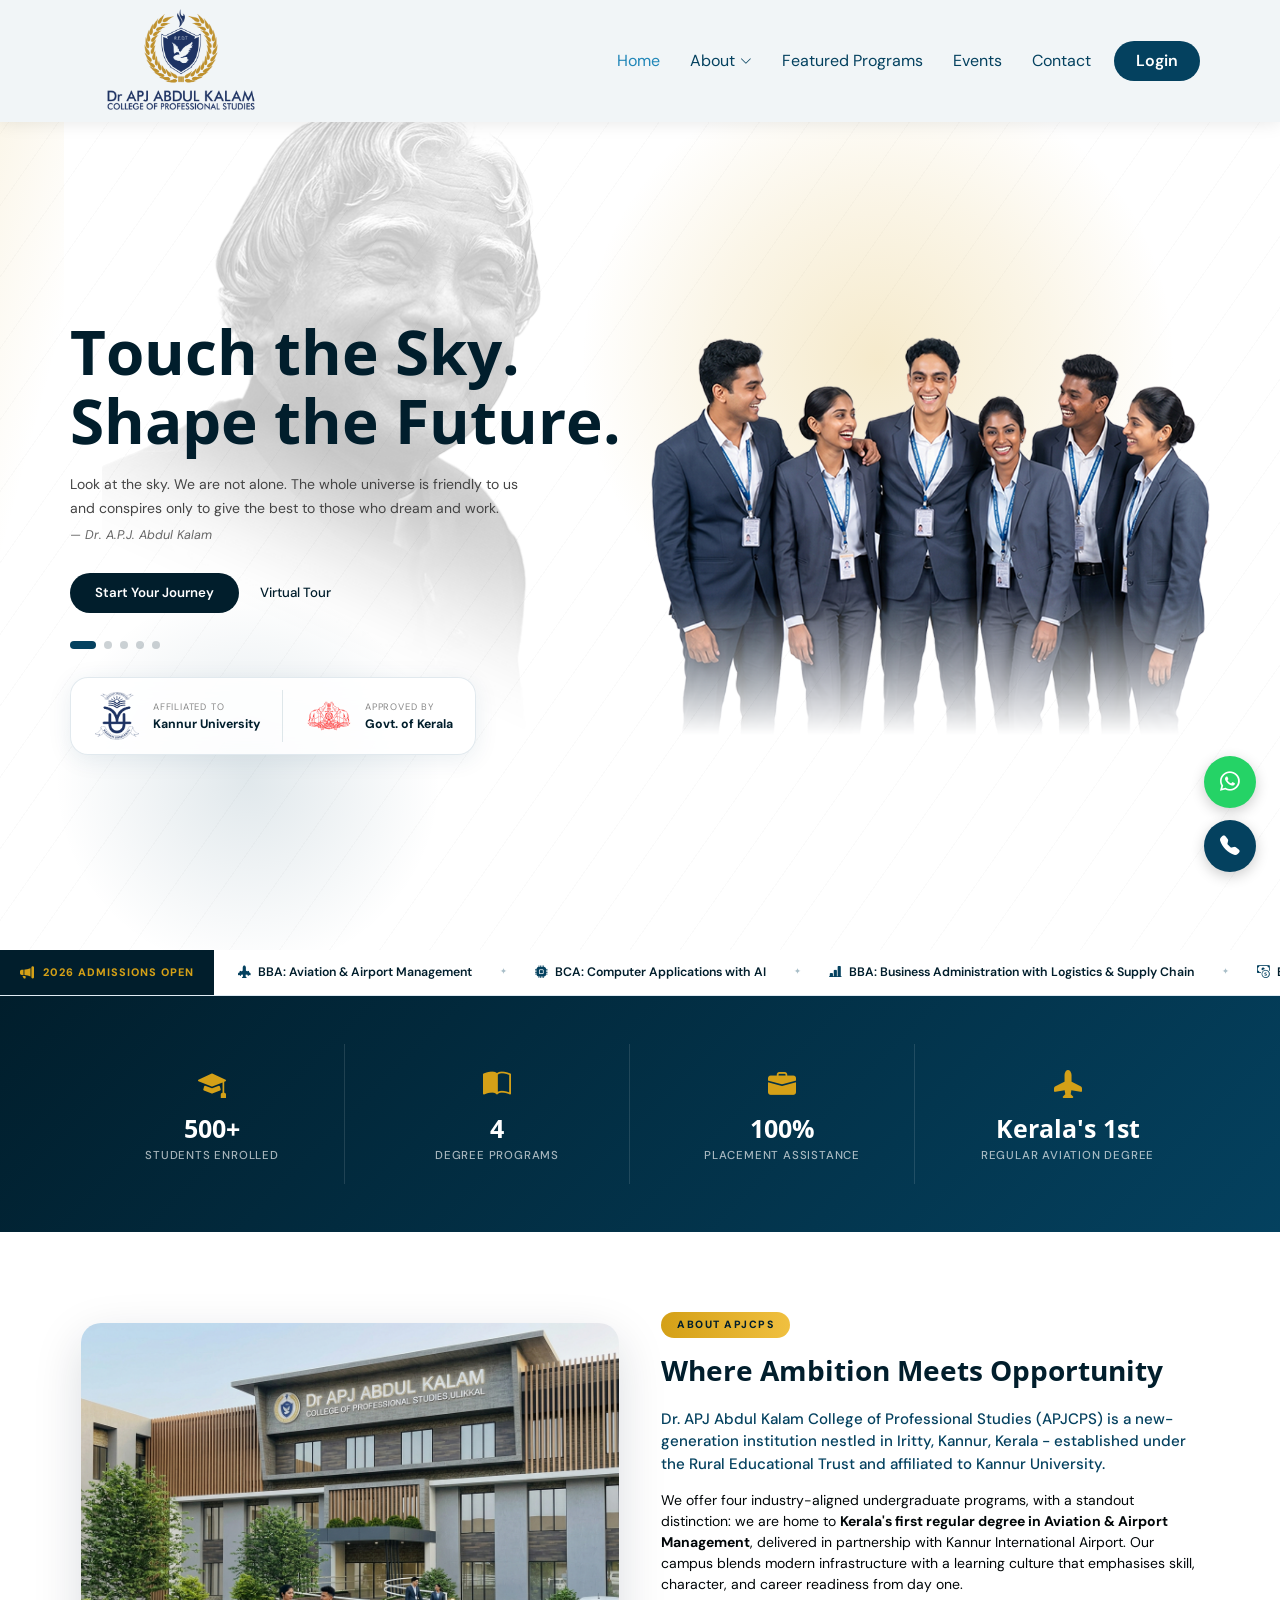
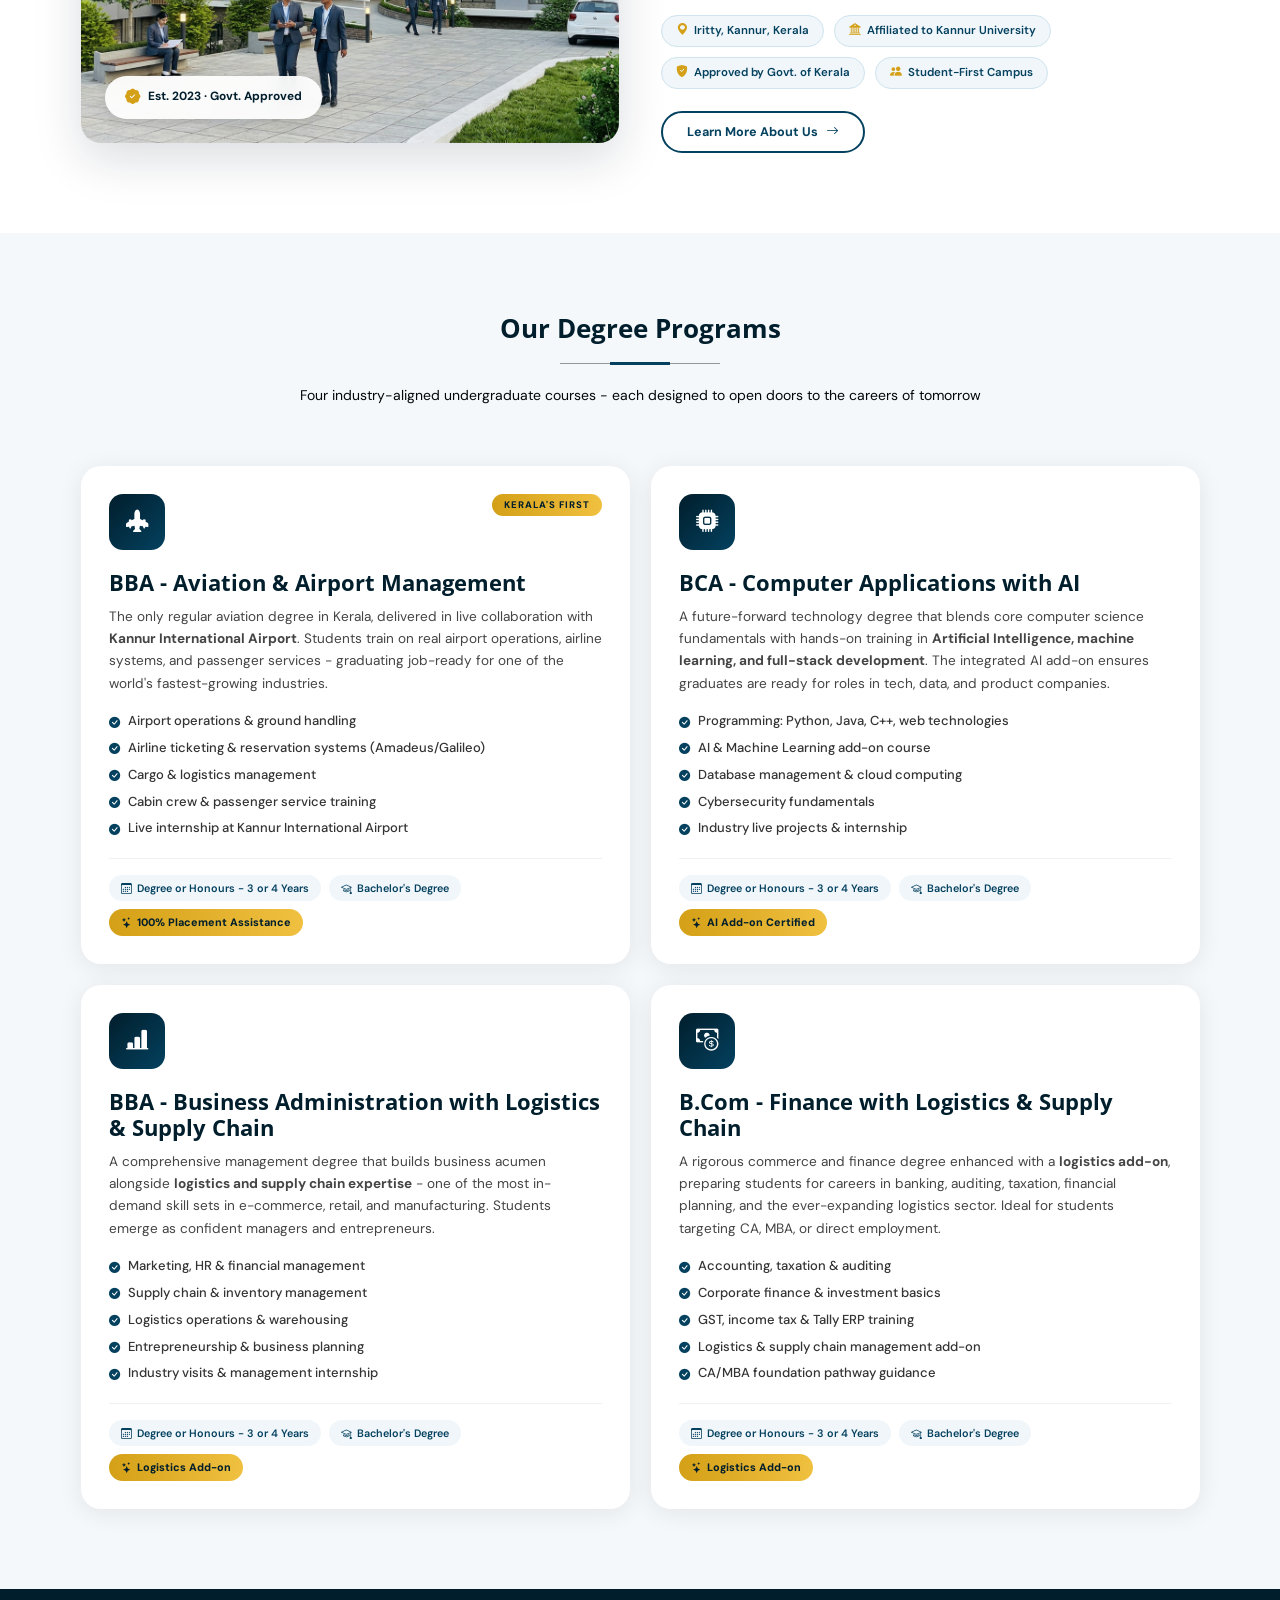
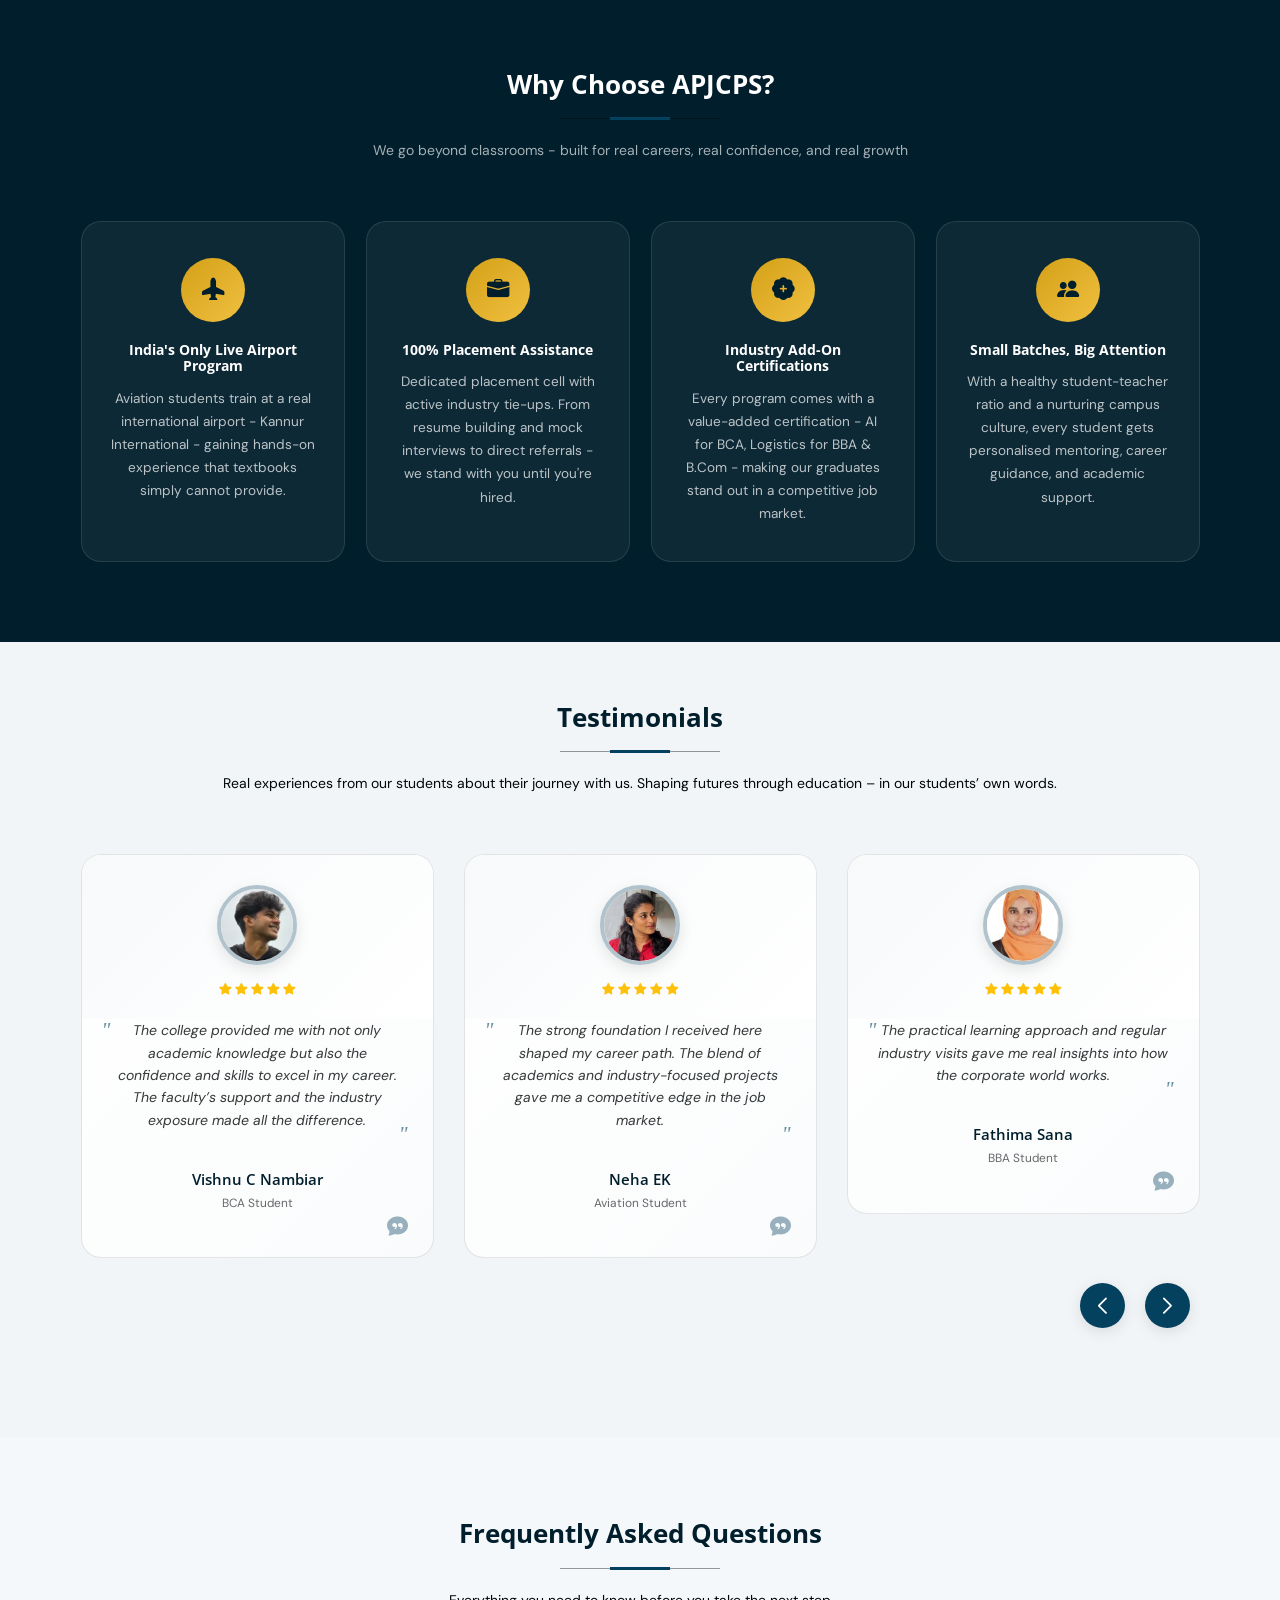
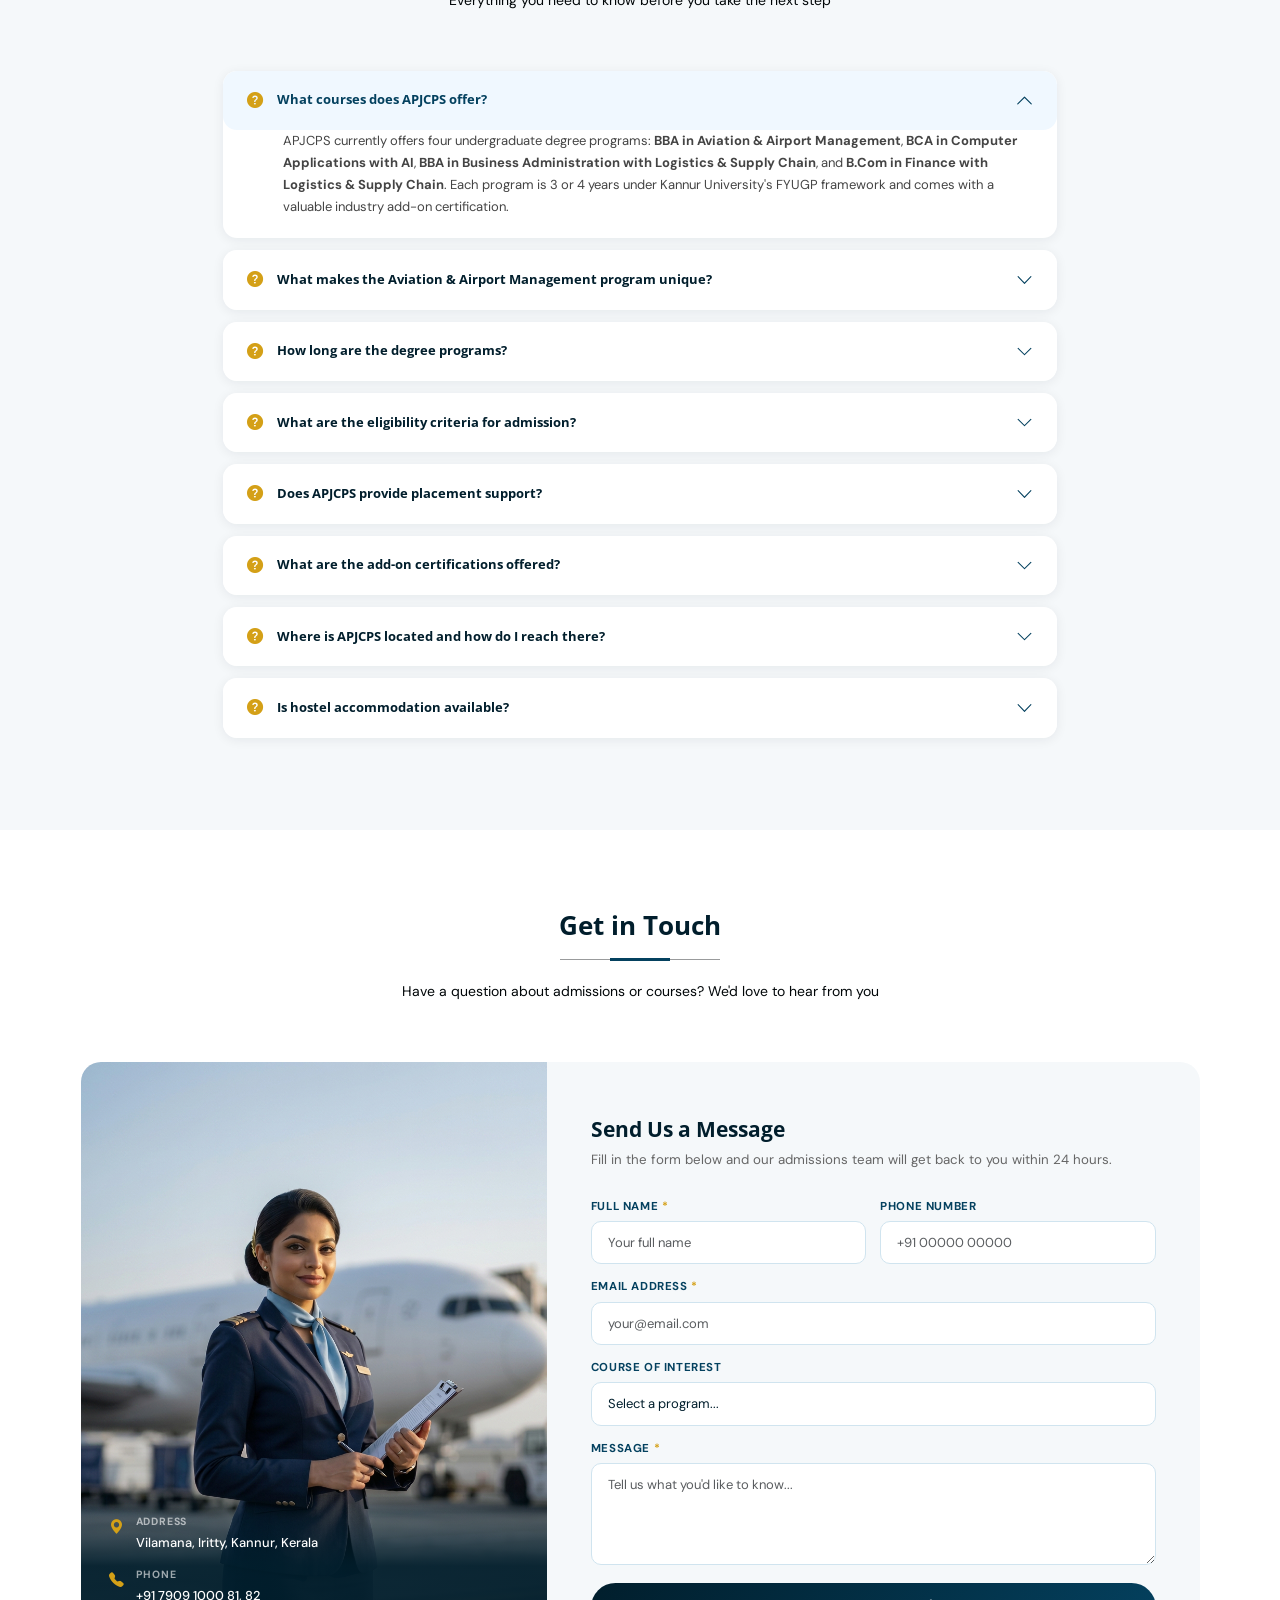
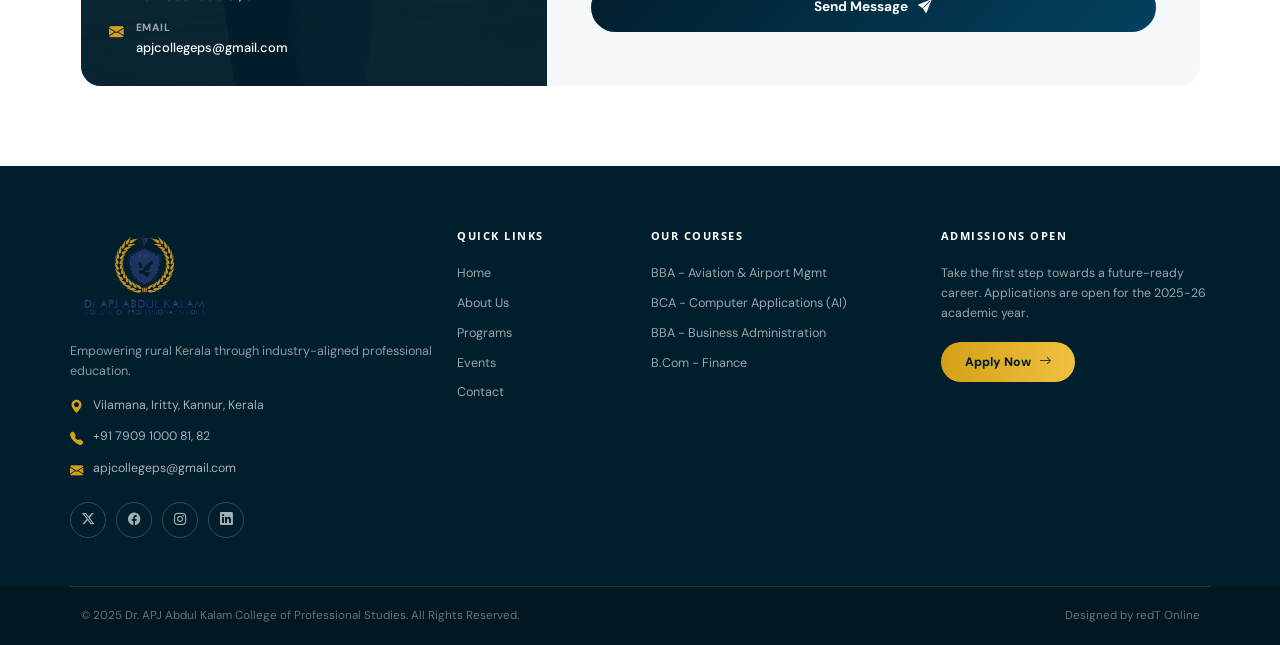
<file: index.html>
<!DOCTYPE html>
<html lang="en">

<head>
  <meta charset="utf-8">
  <meta content="width=device-width, initial-scale=1.0" name="viewport">
  <title>Dr APJ Abdul Kalam College of Professional Studies</title>
  <meta name="description" content="">
  <meta name="keywords" content="">

  <!-- Favicons -->
  <!-- <link href="assets/img/favicon.ico" rel="icon"> -->
  <!-- <link href="assets/img/apple-touch-icon.png" rel="apple-touch-icon"> -->
   <link rel="apple-touch-icon" href="assets/img/apple-touch-icon-iphone-60x60.png">
<link rel="apple-touch-icon" sizes="60x60" href="assets/img/apple-touch-icon-ipad-76x76.png">
<link rel="apple-touch-icon" sizes="114x114" href="assets/img/apple-touch-icon-iphone-retina-120x120.png">
<link rel="apple-touch-icon" sizes="144x144" href="assets/img/apple-touch-icon-ipad-retina-152x152.png">

  <!-- Fonts -->
  <link href="https://fonts.googleapis.com" rel="preconnect">
  <link href="https://fonts.gstatic.com" rel="preconnect" crossorigin>
  <link href="https://fonts.googleapis.com/css2?family=DM+Sans:ital,opsz,wght@0,9..40,100..1000;1,9..40,100..1000&family=Open+Sans:ital,wght@0,300..800;1,300..800&display=swap" rel="stylesheet">

  <!-- Vendor CSS Files -->
  <link href="assets/vendor/bootstrap/dist/css/bootstrap.min.css" rel="stylesheet">
   <!-- <link href="https://cdn.jsdelivr.net/npm/bootstrap@5.3.7/dist/css/bootstrap.min.css" rel="stylesheet" integrity="sha384-LN+7fdVzj6u52u30Kp6M/trliBMCMKTyK833zpbD+pXdCLuTusPj697FH4R/5mcr" crossorigin="anonymous"> -->
  <link href="assets/vendor/bootstrap-icons/bootstrap-icons.css" rel="stylesheet">
  <link href="assets/vendor/aos/aos.css" rel="stylesheet">
  <link href="assets/vendor/swiper/swiper-bundle.min.css" rel="stylesheet">
  <link href="assets/vendor/glightbox/css/glightbox.min.css" rel="stylesheet">

  <!-- Main CSS File -->
  <link href="assets/css/main.css" rel="stylesheet">
</head>

<body class="index-page">

  <header id="header" class="header d-flex align-items-center sticky-top">
    <div class="header-container container-fluid container-xl position-relative d-flex align-items-center justify-content-end">

      <a href="index.html" class="logo d-flex align-items-center me-auto">
        <img src="assets/img/logo-apjcps.png" alt="APJCPS Logo" class="header-logo-img">
      </a>

      <nav id="navmenu" class="navmenu">
        <ul>
          <li><a href="index.html" class="active">Home</a></li>
          <li class="dropdown"><a href="about.html"><span>About</span> <i class="bi bi-chevron-down toggle-dropdown"></i></a>
            <ul>
              <li><a href="about.html">About Us</a></li>
              <!-- <li><a href="xadmissions.html">Admissions</a></li>
              <li><a href="xacademics.html">Academics</a></li> -->
              <li><a href="about.html#leadership">Leadership</a></li>
              <li><a href="about.html#facultystaff">Faculty &amp; Staff</a></li>
              <li><a href="index.html#testimonials">Testimonials</a></li>
            </ul>
          </li>

          <li><a href="index.html#featured-programs">Featured Programs</a></li>
          <!-- <li><a href="xnews.html">News</a></li> -->
          <li><a href="events.html">Events</a></li>
          <li><a href="contact.html">Contact</a></li>
          <li><a href="https://www.college.apjcps.com/Account/Login" class="nav-login-btn">Login</a></li>
        </ul>
        <i class="mobile-nav-toggle d-xl-none bi bi-list"></i>
      </nav>

    </div>
  </header>

  <main class="main">

    <!-- Hero Kalam Section -->
    <section id="hero-kalam" class="hero-kalam section">
      <div class="hk-gold-sweep"></div>
      <div class="kalam-watermark d-none d-lg-block">
        <img src="assets/img/kalam.png" alt="">
      </div>
      <div class="container hero-kalam-inner">
        <div class="row align-items-center">
          <div class="col-lg-6 hero-kalam-content" data-aos="fade-right" data-aos-delay="100">

            <!-- Mobile: Kalam above title -->
            <img src="assets/img/kalam.png" alt="" class="kalam-mobile-img d-lg-none">

            <!-- Auto Carousel -->
            <div class="hero-kalam-carousel">

              <!-- Slide 1: Kalam Quote -->
              <div class="hk-slide active">
                <h1>Touch the Sky.<br>Shape the Future.</h1>
                <blockquote>
                  <p>Look at the sky. We are not alone. The whole universe is friendly to us and conspires only to give the best to those who dream and work.</p>
                  <footer>— Dr. A.P.J. Abdul Kalam</footer>
                </blockquote>
                <div class="hero-kalam-actions">
                  <a href="admissions.html" class="btn-hk-primary">Start Your Journey</a>
                  <a href="#" class="btn-hk-secondary">Virtual Tour</a>
                </div>
              </div>

              <!-- Slide 2: BBA Aviation -->
              <div class="hk-slide">
                <span class="hk-slide-tag"><i class="bi bi-airplane-fill"></i> Kerala's First</span>
                <h1>BBA Aviation &amp;<br>Airport Management</h1>
                <p>Kerala's pioneer BBA in Aviation — built for India's fastest-growing industry sector.</p>
                <ul class="hk-highlights">
                  <li><i class="bi bi-stars"></i> First of its Kind in Kerala</li>
                  <li><i class="bi bi-plus-circle-fill"></i> Add-Ons: AI · CMA · HR · Cyber Security · Data Science</li>
                </ul>
                <div class="hero-kalam-actions">
                  <a href="#featured-programs" class="btn-hk-primary">Learn More</a>
                </div>
              </div>

              <!-- Slide 3: BCA -->
              <div class="hk-slide">
                <span class="hk-slide-tag"><i class="bi bi-laptop-fill"></i> Technology &amp; Future</span>
                <h1>BCA: Computer<br>Applications with AI</h1>
                <p>A future-ready degree shaping tech leaders in programming, cloud, and digital innovation.</p>
                <ul class="hk-highlights">
                  <li><i class="bi bi-cpu-fill"></i> Programming, Cloud Computing &amp; AI</li>
                  <li><i class="bi bi-award-fill"></i> Industry Certifications &amp; Live Projects</li>
                </ul>
                <div class="hero-kalam-actions">
                  <a href="#featured-programs" class="btn-hk-primary">Explore BCA</a>
                </div>
              </div>

              <!-- Slide 4: BBA -->
              <div class="hk-slide">
                <span class="hk-slide-tag"><i class="bi bi-bar-chart-line-fill"></i> Business &amp; Management</span>
                <h1>BBA: Business Administration<br>with Logistics &amp; Supply Chain</h1>
                <p>A management degree built for today's supply chain economy — blending leadership, strategy, and logistics.</p>
                <ul class="hk-highlights">
                  <li><i class="bi bi-briefcase-fill"></i> Marketing, HR &amp; Financial Management</li>
                  <li><i class="bi bi-box-seam-fill"></i> Logistics &amp; Supply Chain Add-On</li>
                  <li><i class="bi bi-people-fill"></i> Entrepreneurship &amp; Business Planning</li>
                </ul>
                <div class="hero-kalam-actions">
                  <a href="#featured-programs" class="btn-hk-primary">Explore BBA</a>
                </div>
              </div>

              <!-- Slide 5: B.Com Finance -->
              <div class="hk-slide">
                <span class="hk-slide-tag"><i class="bi bi-graph-up-arrow"></i> Commerce &amp; Finance</span>
                <h1>B.Com: Finance with<br>Logistics &amp; Supply Chain</h1>
                <p>Build expertise in accounting, taxation, and banking — the foundation for a thriving finance career.</p>
                <ul class="hk-highlights">
                  <li><i class="bi bi-bank2"></i> Accounting, Taxation &amp; Banking</li>
                  <li><i class="bi bi-briefcase-fill"></i> Industry-Linked Curriculum</li>
                </ul>
                <div class="hero-kalam-actions">
                  <a href="#featured-programs" class="btn-hk-primary">Explore B.Com</a>
                </div>
              </div>

              <!-- Slide 6: 100% Placement -->
              <div class="hk-slide">
                <span class="hk-slide-tag placement"><i class="bi bi-briefcase-fill"></i> Career Support</span>
                <h1>100% Placement<br>Assistance</h1>
                <p>Every graduate receives dedicated career support — from resume building to final placement.</p>
                <ul class="hk-highlights">
                  <li><i class="bi bi-building-fill"></i> Dedicated Placement Cell</li>
                  <li><i class="bi bi-handshake-fill"></i> Industry Partnerships &amp; Job Drives</li>
                  <li><i class="bi bi-person-check-fill"></i> Interview Coaching &amp; Mock Interviews</li>
                </ul>
                <div class="hero-kalam-actions">
                  <a href="admissions.html" class="btn-hk-primary">Start Your Journey</a>
                </div>
              </div>

              <!-- Dots -->
              <div class="hk-dots">
                <span class="hk-dot active" data-idx="0"></span>
                <span class="hk-dot" data-idx="1"></span>
                <span class="hk-dot" data-idx="2"></span>
                <span class="hk-dot" data-idx="3"></span>
                <span class="hk-dot" data-idx="4"></span>
              </div>
            </div>

            <!-- Credential Badges — persistent across all slides -->
            <div class="hk-credentials">
              <div class="hk-cred-item">
                <img src="assets/img/kannur-university-logo.png" alt="Kannur University">
                <div class="hk-cred-text">
                  <span class="hk-cred-label">Affiliated to</span>
                  <strong class="hk-cred-name">Kannur University</strong>
                </div>
              </div>
              <div class="hk-cred-divider"></div>
              <div class="hk-cred-item">
                <img src="assets/img/kerala-govt-logo.png" alt="Govt. of Kerala">
                <div class="hk-cred-text">
                  <span class="hk-cred-label">Approved by</span>
                  <strong class="hk-cred-name">Govt. of Kerala</strong>
                </div>
              </div>
            </div>

          </div>
          <div class="col-lg-6 hero-kalam-media" data-aos="zoom-in" data-aos-delay="200">
            <img src="assets/img/apjcps-students.png" alt="APJCPS Students" class="img-fluid">
          </div>
        </div>
      </div>
    </section><!-- /Hero Kalam Section -->

    <!-- Admissions Ticker -->
    <div class="admissions-ticker">
      <div class="ticker-label">
        <i class="bi bi-megaphone-fill"></i>
        <span>2026 Admissions Open</span>
      </div>
      <div class="ticker-track-wrap">
        <div class="ticker-track">
          <span class="ticker-item"><i class="bi bi-airplane-engines-fill"></i> BBA: Aviation &amp; Airport Management</span>
          <span class="ticker-sep">✦</span>
          <span class="ticker-item"><i class="bi bi-cpu-fill"></i> BCA: Computer Applications with AI</span>
          <span class="ticker-sep">✦</span>
          <span class="ticker-item"><i class="bi bi-bar-chart-line-fill"></i> BBA: Business Administration with Logistics &amp; Supply Chain</span>
          <span class="ticker-sep">✦</span>
          <span class="ticker-item"><i class="bi bi-cash-coin"></i> B.Com: Finance with Logistics &amp; Supply Chain</span>
          <span class="ticker-sep">✦</span>
          <span class="ticker-item"><i class="bi bi-airplane-engines-fill"></i> BBA: Aviation &amp; Airport Management</span>
          <span class="ticker-sep">✦</span>
          <span class="ticker-item"><i class="bi bi-cpu-fill"></i> BCA: Computer Applications with AI</span>
          <span class="ticker-sep">✦</span>
          <span class="ticker-item"><i class="bi bi-bar-chart-line-fill"></i> BBA: Business Administration with Logistics &amp; Supply Chain</span>
          <span class="ticker-sep">✦</span>
          <span class="ticker-item"><i class="bi bi-cash-coin"></i> B.Com: Finance with Logistics &amp; Supply Chain</span>
          <span class="ticker-sep">✦</span>
        </div>
      </div>
    </div><!-- /Admissions Ticker -->
    <!-- Stats Strip Section -->
    <section id="stats-strip" class="stats-strip section">
      <div class="container">
        <div class="row gy-4 justify-content-center">
          <div class="col-6 col-md-3" data-aos="fade-up" data-aos-delay="100">
            <div class="stat-strip-item">
              <div class="stat-strip-icon"><i class="bi bi-mortarboard-fill"></i></div>
              <div class="stat-strip-num">500+</div>
              <div class="stat-strip-label">Students Enrolled</div>
            </div>
          </div>
          <div class="col-6 col-md-3" data-aos="fade-up" data-aos-delay="200">
            <div class="stat-strip-item">
              <div class="stat-strip-icon"><i class="bi bi-book-half"></i></div>
              <div class="stat-strip-num">4</div>
              <div class="stat-strip-label">Degree Programs</div>
            </div>
          </div>
          <div class="col-6 col-md-3" data-aos="fade-up" data-aos-delay="300">
            <div class="stat-strip-item">
              <div class="stat-strip-icon"><i class="bi bi-briefcase-fill"></i></div>
              <div class="stat-strip-num">100%</div>
              <div class="stat-strip-label">Placement Assistance</div>
            </div>
          </div>
          <div class="col-6 col-md-3" data-aos="fade-up" data-aos-delay="400">
            <div class="stat-strip-item">
              <div class="stat-strip-icon"><i class="bi bi-airplane-fill"></i></div>
              <div class="stat-strip-num">Kerala's 1st</div>
              <div class="stat-strip-label">Regular Aviation Degree</div>
            </div>
          </div>
        </div>
      </div>
    </section><!-- /Stats Strip Section -->

    <!-- About Section -->
    <section id="about" class="about section apjcps-about">

      <div class="container" data-aos="fade-up" data-aos-delay="100">
        <div class="row align-items-center g-5">
          <div class="col-lg-6" data-aos="fade-right" data-aos-delay="150">
            <div class="apjcps-about-img-wrap">
              <img src="assets/img/students03.jpeg" alt="APJCPS Students" class="img-fluid apjcps-about-img">
              <div class="apjcps-about-badge" data-aos="zoom-in" data-aos-delay="350">
                <i class="bi bi-patch-check-fill"></i>
                <span>Est. 2023 &middot; Govt. Approved</span>
              </div>
            </div>
          </div>
          <div class="col-lg-6" data-aos="fade-left" data-aos-delay="200">
            <span class="apjcps-section-tag">About APJCPS</span>
            <h2 class="apjcps-section-title">Where Ambition Meets Opportunity</h2>
            <p class="apjcps-about-lead">Dr. APJ Abdul Kalam College of Professional Studies (APJCPS) is a new-generation institution nestled in Iritty, Kannur, Kerala - established under the Rural Educational Trust and affiliated to Kannur University.</p>
            <p>We offer four industry-aligned undergraduate programs, with a standout distinction: we are home to <strong>Kerala's first regular degree in Aviation &amp; Airport Management</strong>, delivered in partnership with Kannur International Airport. Our campus blends modern infrastructure with a learning culture that emphasises skill, character, and career readiness from day one.</p>
            <div class="apjcps-about-pills">
              <span><i class="bi bi-geo-alt-fill"></i> Iritty, Kannur, Kerala</span>
              <span><i class="bi bi-bank2"></i> Affiliated to Kannur University</span>
              <span><i class="bi bi-shield-fill-check"></i> Approved by Govt. of Kerala</span>
              <span><i class="bi bi-people-fill"></i> Student-First Campus</span>
            </div>
            <a href="about.html" class="btn-apjcps-outline mt-3">Learn More About Us <i class="bi bi-arrow-right"></i></a>
          </div>
        </div>
      </div>

    </section><!-- /About Section -->

    <!-- Featured Programs Section -->
    <section id="featured-programs" class="apjcps-courses section">

      <div class="container section-title" data-aos="fade-up">
        <h2>Our Degree Programs</h2>
        <p>Four industry-aligned undergraduate courses - each designed to open doors to the careers of tomorrow</p>
      </div>

      <div class="container" data-aos="fade-up" data-aos-delay="100">
        <div class="row gy-4">

          <!-- BBA Aviation -->
          <div id="courseaam" class="col-lg-6" data-aos="fade-up" data-aos-delay="100">
            <div class="apjcps-course-card course-aviation">
              <div class="course-card-header">
                <div class="course-icon-wrap"><i class="bi bi-airplane-engines-fill"></i></div>
                <div class="course-badge-popular">Kerala's First</div>
              </div>
              <div class="course-card-body">
                <h3 class="course-name">BBA - Aviation &amp; Airport Management</h3>
                <p class="course-desc">The only regular aviation degree in Kerala, delivered in live collaboration with <strong>Kannur International Airport</strong>. Students train on real airport operations, airline systems, and passenger services - graduating job-ready for one of the world's fastest-growing industries.</p>
                <ul class="course-highlights">
                  <li><i class="bi bi-check-circle-fill"></i> Airport operations &amp; ground handling</li>
                  <li><i class="bi bi-check-circle-fill"></i> Airline ticketing &amp; reservation systems (Amadeus/Galileo)</li>
                  <li><i class="bi bi-check-circle-fill"></i> Cargo &amp; logistics management</li>
                  <li><i class="bi bi-check-circle-fill"></i> Cabin crew &amp; passenger service training</li>
                  <li><i class="bi bi-check-circle-fill"></i> Live internship at Kannur International Airport</li>
                </ul>
                <div class="course-meta-row">
                  <span class="course-meta-tag"><i class="bi bi-calendar3"></i> Degree or Honours - 3 or 4 Years</span>
                  <span class="course-meta-tag"><i class="bi bi-mortarboard"></i> Bachelor's Degree</span>
                  <span class="course-addon-badge"><i class="bi bi-stars"></i> 100% Placement Assistance</span>
                </div>
              </div>
            </div>
          </div><!-- End BBA Aviation -->

          <!-- BCA -->
          <div id="coursebca" class="col-lg-6" data-aos="fade-up" data-aos-delay="200">
            <div class="apjcps-course-card course-bca">
              <div class="course-card-header">
                <div class="course-icon-wrap"><i class="bi bi-cpu-fill"></i></div>
              </div>
              <div class="course-card-body">
                <h3 class="course-name">BCA - Computer Applications with AI</h3>
                <p class="course-desc">A future-forward technology degree that blends core computer science fundamentals with hands-on training in <strong>Artificial Intelligence, machine learning, and full-stack development</strong>. The integrated AI add-on ensures graduates are ready for roles in tech, data, and product companies.</p>
                <ul class="course-highlights">
                  <li><i class="bi bi-check-circle-fill"></i> Programming: Python, Java, C++, web technologies</li>
                  <li><i class="bi bi-check-circle-fill"></i> AI &amp; Machine Learning add-on course</li>
                  <li><i class="bi bi-check-circle-fill"></i> Database management &amp; cloud computing</li>
                  <li><i class="bi bi-check-circle-fill"></i> Cybersecurity fundamentals</li>
                  <li><i class="bi bi-check-circle-fill"></i> Industry live projects &amp; internship</li>
                </ul>
                <div class="course-meta-row">
                  <span class="course-meta-tag"><i class="bi bi-calendar3"></i> Degree or Honours - 3 or 4 Years</span>
                  <span class="course-meta-tag"><i class="bi bi-mortarboard"></i> Bachelor's Degree</span>
                  <span class="course-addon-badge"><i class="bi bi-stars"></i> AI Add-on Certified</span>
                </div>
              </div>
            </div>
          </div><!-- End BCA -->

          <!-- BBA -->
          <div id="coursebba" class="col-lg-6" data-aos="fade-up" data-aos-delay="300">
            <div class="apjcps-course-card course-bba">
              <div class="course-card-header">
                <div class="course-icon-wrap"><i class="bi bi-bar-chart-line-fill"></i></div>
              </div>
              <div class="course-card-body">
                <h3 class="course-name">BBA - Business Administration with Logistics &amp; Supply Chain</h3>
                <p class="course-desc">A comprehensive management degree that builds business acumen alongside <strong>logistics and supply chain expertise</strong> - one of the most in-demand skill sets in e-commerce, retail, and manufacturing. Students emerge as confident managers and entrepreneurs.</p>
                <ul class="course-highlights">
                  <li><i class="bi bi-check-circle-fill"></i> Marketing, HR &amp; financial management</li>
                  <li><i class="bi bi-check-circle-fill"></i> Supply chain &amp; inventory management</li>
                  <li><i class="bi bi-check-circle-fill"></i> Logistics operations &amp; warehousing</li>
                  <li><i class="bi bi-check-circle-fill"></i> Entrepreneurship &amp; business planning</li>
                  <li><i class="bi bi-check-circle-fill"></i> Industry visits &amp; management internship</li>
                </ul>
                <div class="course-meta-row">
                  <span class="course-meta-tag"><i class="bi bi-calendar3"></i> Degree or Honours - 3 or 4 Years</span>
                  <span class="course-meta-tag"><i class="bi bi-mortarboard"></i> Bachelor's Degree</span>
                  <span class="course-addon-badge"><i class="bi bi-stars"></i> Logistics Add-on</span>
                </div>
              </div>
            </div>
          </div><!-- End BBA -->

          <!-- B.Com -->
          <div id="coursebcom" class="col-lg-6" data-aos="fade-up" data-aos-delay="400">
            <div class="apjcps-course-card course-bcom">
              <div class="course-card-header">
                <div class="course-icon-wrap"><i class="bi bi-cash-coin"></i></div>
              </div>
              <div class="course-card-body">
                <h3 class="course-name">B.Com - Finance with Logistics &amp; Supply Chain</h3>
                <p class="course-desc">A rigorous commerce and finance degree enhanced with a <strong>logistics add-on</strong>, preparing students for careers in banking, auditing, taxation, financial planning, and the ever-expanding logistics sector. Ideal for students targeting CA, MBA, or direct employment.</p>
                <ul class="course-highlights">
                  <li><i class="bi bi-check-circle-fill"></i> Accounting, taxation &amp; auditing</li>
                  <li><i class="bi bi-check-circle-fill"></i> Corporate finance &amp; investment basics</li>
                  <li><i class="bi bi-check-circle-fill"></i> GST, income tax &amp; Tally ERP training</li>
                  <li><i class="bi bi-check-circle-fill"></i> Logistics &amp; supply chain management add-on</li>
                  <li><i class="bi bi-check-circle-fill"></i> CA/MBA foundation pathway guidance</li>
                </ul>
                <div class="course-meta-row">
                  <span class="course-meta-tag"><i class="bi bi-calendar3"></i> Degree or Honours - 3 or 4 Years</span>
                  <span class="course-meta-tag"><i class="bi bi-mortarboard"></i> Bachelor's Degree</span>
                  <span class="course-addon-badge"><i class="bi bi-stars"></i> Logistics Add-on</span>
                </div>
              </div>
            </div>
          </div><!-- End B.Com -->

        </div>
      </div>

    </section><!-- /Featured Programs Section -->

    <!-- Why APJCPS Section -->
    <section id="why-apjcps" class="why-apjcps section">

      <div class="container section-title" data-aos="fade-up">
        <h2>Why Choose APJCPS?</h2>
        <p>We go beyond classrooms - built for real careers, real confidence, and real growth</p>
      </div>

      <div class="container" data-aos="fade-up" data-aos-delay="100">
        <div class="row gy-4">

          <div class="col-lg-3 col-md-6" data-aos="fade-up" data-aos-delay="100">
            <div class="why-card">
              <div class="why-icon"><i class="bi bi-airplane-fill"></i></div>
              <h4>India's Only Live Airport Program</h4>
              <p>Aviation students train at a real international airport - Kannur International - gaining hands-on experience that textbooks simply cannot provide.</p>
            </div>
          </div>

          <div class="col-lg-3 col-md-6" data-aos="fade-up" data-aos-delay="200">
            <div class="why-card">
              <div class="why-icon"><i class="bi bi-briefcase-fill"></i></div>
              <h4>100% Placement Assistance</h4>
              <p>Dedicated placement cell with active industry tie-ups. From resume building and mock interviews to direct referrals - we stand with you until you're hired.</p>
            </div>
          </div>

          <div class="col-lg-3 col-md-6" data-aos="fade-up" data-aos-delay="300">
            <div class="why-card">
              <div class="why-icon"><i class="bi bi-patch-plus-fill"></i></div>
              <h4>Industry Add-On Certifications</h4>
              <p>Every program comes with a value-added certification - AI for BCA, Logistics for BBA &amp; B.Com - making our graduates stand out in a competitive job market.</p>
            </div>
          </div>

          <div class="col-lg-3 col-md-6" data-aos="fade-up" data-aos-delay="400">
            <div class="why-card">
              <div class="why-icon"><i class="bi bi-people-fill"></i></div>
              <h4>Small Batches, Big Attention</h4>
              <p>With a healthy student-teacher ratio and a nurturing campus culture, every student gets personalised mentoring, career guidance, and academic support.</p>
            </div>
          </div>

        </div>
      </div>

    </section><!-- /Why APJCPS Section -->

    <!-- Testimonials Section -->
    <section id="testimonials" class="testimonials section">

      <!-- Section Title -->
      <div class="container section-title" data-aos="fade-up">
        <h2>Testimonials</h2>
        <p>Real experiences from our students about their journey with us. Shaping futures through education – in our students’ own words.</p>
      </div><!-- End Section Title -->

      <div class="container" data-aos="fade-up" data-aos-delay="100">

        <div class="testimonial-slider swiper init-swiper">
          <script type="application/json" class="swiper-config">
            {
              "loop": true,
              "speed": 600,
              "autoplay": {
                "delay": 4000
              },
              "slidesPerView": 1,
              "spaceBetween": 30,
              "navigation": {
                "nextEl": ".swiper-button-next",
                "prevEl": ".swiper-button-prev"
              },
              "breakpoints": {
                "768": {
                  "slidesPerView": 2
                },
                "1200": {
                  "slidesPerView": 3
                }
              }
            }
          </script>

          <div class="swiper-wrapper">

            <!-- Testimonial Slide Vishnu C Nambiar -->
            <div class="swiper-slide">
              <div class="testimonial-item" data-aos="zoom-in" data-aos-delay="200">
                <div class="testimonial-header">
                  <img src="assets/img/students/TVishnu.webp" alt="Client" class="img-fluid" loading="lazy">
                  <div class="rating">
                    <i class="bi bi-star-fill"></i>
                    <i class="bi bi-star-fill"></i>
                    <i class="bi bi-star-fill"></i>
                    <i class="bi bi-star-fill"></i>
                    <i class="bi bi-star-fill"></i>
                  </div>
                </div>
                <div class="testimonial-body">
                  <p>The college provided me with not only academic knowledge but also the confidence and skills to excel in my career. The faculty’s support and the industry exposure made all the difference.</p>
                </div>
                <div class="testimonial-footer">
                  <h5>Vishnu C Nambiar</h5>
                  <span>BCA Student</span>
                  <div class="quote-icon">
                    <i class="bi bi-chat-quote-fill"></i>
                  </div>
                </div>
              </div>
            </div><!-- End Testimonial Slide -->

            <!-- Testimonial Slide Neha EK -->
            <div class="swiper-slide">
              <div class="testimonial-item" data-aos="zoom-in" data-aos-delay="300">
                <div class="testimonial-header">
                  <img src="assets/img/students/TNeha.webp" alt="Client" class="img-fluid" loading="lazy">
                  <div class="rating">
                    <i class="bi bi-star-fill"></i>
                    <i class="bi bi-star-fill"></i>
                    <i class="bi bi-star-fill"></i>
                    <i class="bi bi-star-fill"></i>
                    <i class="bi bi-star-fill"></i>
                  </div>
                </div>
                <div class="testimonial-body">
                  <p>The strong foundation I received here shaped my career path. The blend of academics and industry-focused projects gave me a competitive edge in the job market.</p>
                </div>
                <div class="testimonial-footer">
                  <h5>Neha EK</h5>
                  <span>Aviation Student</span>
                  <div class="quote-icon">
                    <i class="bi bi-chat-quote-fill"></i>
                  </div>
                </div>
              </div>
            </div><!-- End Testimonial Slide -->

            <!-- Testimonial Slide Fathima Sana -->
            <div class="swiper-slide">
              <div class="testimonial-item" data-aos="zoom-in" data-aos-delay="400">
                <div class="testimonial-header">
                  <img src="assets/img/students/TFathima sana.webp" alt="Client" class="img-fluid" loading="lazy">
                  <div class="rating">
                    <i class="bi bi-star-fill"></i>
                    <i class="bi bi-star-fill"></i>
                    <i class="bi bi-star-fill"></i>
                    <i class="bi bi-star-fill"></i>
                    <i class="bi bi-star-fill"></i>
                  </div>
                </div>
                <div class="testimonial-body">
                  <p>The practical learning approach and regular industry visits gave me real insights into how the corporate world works.</p>
                </div>
                <div class="testimonial-footer">
                  <h5>Fathima Sana</h5>
                  <span>BBA Student</span>
                  <div class="quote-icon">
                    <i class="bi bi-chat-quote-fill"></i>
                  </div>
                </div>
              </div>
            </div><!-- End Testimonial Slide -->

            <!-- Testimonial Slide Shebin P Raju -->
            <div class="swiper-slide">
              <div class="testimonial-item" data-aos="zoom-in" data-aos-delay="500">
                <div class="testimonial-header">
                  <img src="assets/img/students/TShebin.webp" alt="Client" class="img-fluid" loading="lazy">
                  <div class="rating">
                    <i class="bi bi-star-fill"></i>
                    <i class="bi bi-star-fill"></i>
                    <i class="bi bi-star-fill"></i>
                    <i class="bi bi-star-fill"></i>
                    <i class="bi bi-star-fill"></i>
                  </div>
                </div>
                <div class="testimonial-body">
                  <p>Supportive teachers and interactive classes made learning enjoyable. The focus on communication skills helped me a lot.</p>
                </div>
                <div class="testimonial-footer">
                 <h5>Shebin P Raju</h5>
                  <span>Aviation Student</span>
                  <div class="quote-icon">
                    <i class="bi bi-chat-quote-fill"></i>
                  </div>
                </div>
              </div>
            </div>
            <!-- Testimonial Slide Muhammed Adil -->
            <div class="swiper-slide">
              <div class="testimonial-item" data-aos="zoom-in" data-aos-delay="500">
                <div class="testimonial-header">
                  <img src="assets/img/students/Tadil.webp" alt="Client" class="img-fluid" loading="lazy">
                  <div class="rating">
                    <i class="bi bi-star-fill"></i>
                    <i class="bi bi-star-fill"></i>
                    <i class="bi bi-star-fill"></i>
                    <i class="bi bi-star-fill"></i>
                    <i class="bi bi-star-fill"></i>
                  </div>
                </div>
                <div class="testimonial-body">
                  <p>Being a part of Dr. APJ Abdul Kalam College has been a life-changing experience. The supportive faculty, inspiring environment, and opportunities for growth have helped me build confidence and shape my future..</p>
                </div>
                <div class="testimonial-footer">
                 <h5>Muhammed Adil</h5>
                  <span>Aviation Student</span>
                  <div class="quote-icon">
                    <i class="bi bi-chat-quote-fill"></i>
                  </div>
                </div>
              </div>
            </div>
                        <!-- Testimonial Slide Gopika Muraledaran -->
            <div class="swiper-slide">
              <div class="testimonial-item" data-aos="zoom-in" data-aos-delay="500">
                <div class="testimonial-header">
                  <img src="assets/img/students/TGopi.webp" alt="Client" class="img-fluid" loading="lazy">
                  <div class="rating">
                    <i class="bi bi-star-fill"></i>
                    <i class="bi bi-star-fill"></i>
                    <i class="bi bi-star-fill"></i>
                    <i class="bi bi-star-fill"></i>
                    <i class="bi bi-star-fill"></i>
                  </div>
                </div>
                <div class="testimonial-body">
                  <p>Dr. APJ Abdul Kalam College has given me more than just education—it has helped me discover my strengths, develop new skills, and prepare for the challenges ahead.</p>
                </div>
                <div class="testimonial-footer">
                 <h5>Gopika Muraleedharan</h5>
                  <span>Aviation Student</span>
                  <div class="quote-icon">
                    <i class="bi bi-chat-quote-fill"></i>
                  </div>
                </div>
              </div>
            </div>
                        <!-- Testimonial Slide Ismail K -->
            <div class="swiper-slide">
              <div class="testimonial-item" data-aos="zoom-in" data-aos-delay="500">
                <div class="testimonial-header">
                  <img src="assets/img/students/TIsmail.webp" alt="Client" class="img-fluid" loading="lazy">
                  <div class="rating">
                    <i class="bi bi-star-fill"></i>
                    <i class="bi bi-star-fill"></i>
                    <i class="bi bi-star-fill"></i>
                    <i class="bi bi-star-fill"></i>
                    <i class="bi bi-star-fill"></i>
                  </div>
                </div>
                <div class="testimonial-body">
                  <p>My journey at Dr. APJ Abdul Kalam College has been truly enriching. The guidance from teachers and the supportive campus environment have motivated me to aim higher and achieve my goals..</p>
                </div>
                <div class="testimonial-footer">
                 <h5>Ismail K</h5>
                  <span>BBA Student</span>
                  <div class="quote-icon">
                    <i class="bi bi-chat-quote-fill"></i>
                  </div>
                </div>
              </div>
            </div>
                        <!-- Testimonial Slide Anushma T -->
            <div class="swiper-slide">
              <div class="testimonial-item" data-aos="zoom-in" data-aos-delay="500">
                <div class="testimonial-header">
                  <img src="assets/img/students/TAnushma.webp" alt="Client" class="img-fluid" loading="lazy">
                  <div class="rating">
                    <i class="bi bi-star-fill"></i>
                    <i class="bi bi-star-fill"></i>
                    <i class="bi bi-star-fill"></i>
                    <i class="bi bi-star-fill"></i>
                    <i class="bi bi-star-fill"></i>
                  </div>
                </div>
                <div class="testimonial-body">
                  <p>Studying at Dr. APJ Abdul Kalam College has been an inspiring experience. The college not only sharpened my knowledge but also helped me grow with confidence and values..</p>
                </div>
                <div class="testimonial-footer">
                 <h5>Anushma T</h5>
                  <span>Aviation Student</span>
                  <div class="quote-icon">
                    <i class="bi bi-chat-quote-fill"></i>
                  </div>
                </div>
              </div>
            </div>
            <!-- Testimonial Slide Muhammed Sinan -->
            <div class="swiper-slide">
              <div class="testimonial-item" data-aos="zoom-in" data-aos-delay="500">
                <div class="testimonial-header">
                  <img src="assets/img/students/TSinan.webp" alt="Client" class="img-fluid" loading="lazy">
                  <div class="rating">
                    <i class="bi bi-star-fill"></i>
                    <i class="bi bi-star-fill"></i>
                    <i class="bi bi-star-fill"></i>
                    <i class="bi bi-star-fill"></i>
                    <i class="bi bi-star-fill"></i>
                  </div>
                </div>
                <div class="testimonial-body">
                  <p>Dr. APJ Abdul Kalam College has provided me with the perfect platform to learn, explore, and build my confidence. I feel proud to be a part of this institution.</p>
                </div>
                <div class="testimonial-footer">
                 <h5>Muhammed Sinan MS</h5>
                  <span>BBA Student</span>
                  <div class="quote-icon">
                    <i class="bi bi-chat-quote-fill"></i>
                  </div>
                </div>
              </div>
            </div>
            <!-- Testimonial Slide Abhijith Shyju -->
            <div class="swiper-slide">
              <div class="testimonial-item" data-aos="zoom-in" data-aos-delay="500">
                <div class="testimonial-header">
                  <img src="assets/img/students/TAbhijithShyju.webp" alt="Client" class="img-fluid" loading="lazy">
                  <div class="rating">
                    <i class="bi bi-star-fill"></i>
                    <i class="bi bi-star-fill"></i>
                    <i class="bi bi-star-fill"></i>
                    <i class="bi bi-star-fill"></i>
                    <i class="bi bi-star-fill"></i>
                  </div>
                </div>
                <div class="testimonial-body">
                  <p>The supportive faculty and friendly atmosphere at Dr. APJ Abdul Kalam College have made my learning journey enjoyable and meaningful.</p>
                </div>
                <div class="testimonial-footer">
                 <h5>Abhijith Shyju</h5>
                  <span>Aviation Student</span>
                  <div class="quote-icon">
                    <i class="bi bi-chat-quote-fill"></i>
                  </div>
                </div>
              </div>
            </div>
            <!-- Testimonial Slide Adithya C -->
            <div class="swiper-slide">
              <div class="testimonial-item" data-aos="zoom-in" data-aos-delay="600">
                <div class="testimonial-header">
                  <img src="assets/img/students/TAdithya.webp" alt="Client" class="img-fluid" loading="lazy">
                  <div class="rating">
                    <i class="bi bi-star-fill"></i>
                    <i class="bi bi-star-fill"></i>
                    <i class="bi bi-star-fill"></i>
                    <i class="bi bi-star-fill"></i>
                    <i class="bi bi-star-fill"></i>
                  </div>
                </div>
                <div class="testimonial-body">
                  <p>The college always encouraged us to participate in seminars and workshops, which boosted my confidence and leadership skills.</p>
                </div>
                <div class="testimonial-footer">
                  <h5>Adithya C</h5>
                  <span>Aviation Student</span>
                  <div class="quote-icon">
                    <i class="bi bi-chat-quote-fill"></i>
                  </div>
                </div>
              </div>
            </div><!-- End Testimonial Slide -->

          </div>

          <div class="swiper-navigation">
            <div class="swiper-button-prev"></div>
            <div class="swiper-button-next"></div>
          </div>

        </div>

      </div>

    </section><!-- /Testimonials Section -->

    <!-- FAQ Section -->
    <section id="faq" class="apjcps-faq section">

      <div class="container section-title" data-aos="fade-up">
        <h2>Frequently Asked Questions</h2>
        <p>Everything you need to know before you take the next step</p>
      </div>

      <div class="container" data-aos="fade-up" data-aos-delay="100">
        <div class="row justify-content-center">
          <div class="col-lg-9">
            <div class="accordion faq-accordion" id="faqAccordion">

              <div class="accordion-item faq-item">
                <h2 class="accordion-header" id="faq1">
                  <button class="accordion-button" type="button" data-bs-toggle="collapse" data-bs-target="#faq-collapse1" aria-expanded="true" aria-controls="faq-collapse1">
                    <i class="bi bi-question-circle-fill faq-icon"></i>
                    What courses does APJCPS offer?
                  </button>
                </h2>
                <div id="faq-collapse1" class="accordion-collapse collapse show" aria-labelledby="faq1" data-bs-parent="#faqAccordion">
                  <div class="accordion-body">
                    APJCPS currently offers four undergraduate degree programs: <strong>BBA in Aviation &amp; Airport Management</strong>, <strong>BCA in Computer Applications with AI</strong>, <strong>BBA in Business Administration with Logistics &amp; Supply Chain</strong>, and <strong>B.Com in Finance with Logistics &amp; Supply Chain</strong>. Each program is 3 or 4 years under Kannur University's FYUGP framework and comes with a valuable industry add-on certification.
                  </div>
                </div>
              </div>

              <div class="accordion-item faq-item">
                <h2 class="accordion-header" id="faq2">
                  <button class="accordion-button collapsed" type="button" data-bs-toggle="collapse" data-bs-target="#faq-collapse2" aria-expanded="false" aria-controls="faq-collapse2">
                    <i class="bi bi-question-circle-fill faq-icon"></i>
                    What makes the Aviation &amp; Airport Management program unique?
                  </button>
                </h2>
                <div id="faq-collapse2" class="accordion-collapse collapse" aria-labelledby="faq2" data-bs-parent="#faqAccordion">
                  <div class="accordion-body">
                    Our BBA in Aviation &amp; Airport Management is the <strong>only regular undergraduate aviation degree in Kerala</strong>. Students receive live training at <strong>Kannur International Airport</strong>, covering airport operations, ground handling, airline ticketing (Amadeus/Galileo systems), cargo management, and cabin crew service. This real-world exposure sets our graduates apart in the competitive aviation job market.
                  </div>
                </div>
              </div>

              <div class="accordion-item faq-item">
                <h2 class="accordion-header" id="faq3">
                  <button class="accordion-button collapsed" type="button" data-bs-toggle="collapse" data-bs-target="#faq-collapse3" aria-expanded="false" aria-controls="faq-collapse3">
                    <i class="bi bi-question-circle-fill faq-icon"></i>
                    How long are the degree programs?
                  </button>
                </h2>
                <div id="faq-collapse3" class="accordion-collapse collapse" aria-labelledby="faq3" data-bs-parent="#faqAccordion">
                  <div class="accordion-body">
                    All programs follow Kannur University's <strong>Four-Year Undergraduate Programme (FYUGP)</strong>. Students may exit with a certificate after 1 year, a diploma after 2 years, a Bachelor's degree after 3 years, or an Honours/Honours with Research degree after 4 years - giving you flexibility to choose your academic journey.
                  </div>
                </div>
              </div>

              <div class="accordion-item faq-item">
                <h2 class="accordion-header" id="faq4">
                  <button class="accordion-button collapsed" type="button" data-bs-toggle="collapse" data-bs-target="#faq-collapse4" aria-expanded="false" aria-controls="faq-collapse4">
                    <i class="bi bi-question-circle-fill faq-icon"></i>
                    What are the eligibility criteria for admission?
                  </button>
                </h2>
                <div id="faq-collapse4" class="accordion-collapse collapse" aria-labelledby="faq4" data-bs-parent="#faqAccordion">
                  <div class="accordion-body">
                    Admission is open to students who have completed their <strong>Plus Two (10+2) or equivalent</strong> from any recognised board. For BCA, a background in Mathematics or Computer Science is preferred but not mandatory. Admissions follow Kannur University guidelines and the Kerala CAP (Centralised Admission Process). Contact our admissions office for stream-specific requirements.
                  </div>
                </div>
              </div>

              <div class="accordion-item faq-item">
                <h2 class="accordion-header" id="faq5">
                  <button class="accordion-button collapsed" type="button" data-bs-toggle="collapse" data-bs-target="#faq-collapse5" aria-expanded="false" aria-controls="faq-collapse5">
                    <i class="bi bi-question-circle-fill faq-icon"></i>
                    Does APJCPS provide placement support?
                  </button>
                </h2>
                <div id="faq-collapse5" class="accordion-collapse collapse" aria-labelledby="faq5" data-bs-parent="#faqAccordion">
                  <div class="accordion-body">
                    Yes - we offer <strong>100% Placement Assistance</strong> through our dedicated placement cell. This includes resume building workshops, mock interview sessions, aptitude training, campus recruitment drives, and direct industry referrals. Our network of employer partners spans aviation, IT, BFSI, logistics, and retail sectors across India and the Gulf region.
                  </div>
                </div>
              </div>

              <div class="accordion-item faq-item">
                <h2 class="accordion-header" id="faq6">
                  <button class="accordion-button collapsed" type="button" data-bs-toggle="collapse" data-bs-target="#faq-collapse6" aria-expanded="false" aria-controls="faq-collapse6">
                    <i class="bi bi-question-circle-fill faq-icon"></i>
                    What are the add-on certifications offered?
                  </button>
                </h2>
                <div id="faq-collapse6" class="accordion-collapse collapse" aria-labelledby="faq6" data-bs-parent="#faqAccordion">
                  <div class="accordion-body">
                    Each program includes a structured add-on certification: BCA students receive an <strong>Artificial Intelligence &amp; Machine Learning</strong> certification, while BBA and B.Com students receive a <strong>Logistics &amp; Supply Chain Management</strong> certification. These are in addition to the core degree and significantly improve employability and salary prospects for our graduates.
                  </div>
                </div>
              </div>

              <div class="accordion-item faq-item">
                <h2 class="accordion-header" id="faq7">
                  <button class="accordion-button collapsed" type="button" data-bs-toggle="collapse" data-bs-target="#faq-collapse7" aria-expanded="false" aria-controls="faq-collapse7">
                    <i class="bi bi-question-circle-fill faq-icon"></i>
                    Where is APJCPS located and how do I reach there?
                  </button>
                </h2>
                <div id="faq-collapse7" class="accordion-collapse collapse" aria-labelledby="faq7" data-bs-parent="#faqAccordion">
                  <div class="accordion-body">
                    APJCPS is located at <strong>Vilamana, Iritty, Kannur, Kerala</strong>. The campus is well-connected by road and is accessible from Iritty town. The nearest railway station is Kannur (approximately 40 km). For detailed directions or transport guidance, please contact us at <strong>+91 7909 1000 81</strong>.
                  </div>
                </div>
              </div>

              <div class="accordion-item faq-item">
                <h2 class="accordion-header" id="faq8">
                  <button class="accordion-button collapsed" type="button" data-bs-toggle="collapse" data-bs-target="#faq-collapse8" aria-expanded="false" aria-controls="faq-collapse8">
                    <i class="bi bi-question-circle-fill faq-icon"></i>
                    Is hostel accommodation available?
                  </button>
                </h2>
                <div id="faq-collapse8" class="accordion-collapse collapse" aria-labelledby="faq8" data-bs-parent="#faqAccordion">
                  <div class="accordion-body">
                    Hostel facilities are available nearby and can be arranged with assistance from the college administration. We help students find suitable, safe, and affordable accommodation close to campus. Please reach out to the admissions office for the latest availability and details at <strong>apjcollegeps@gmail.com</strong> or <strong>+91 7909 1000 81</strong>.
                  </div>
                </div>
              </div>

            </div>
          </div>
        </div>
      </div>

    </section><!-- /FAQ Section -->

    <!-- Contact Section -->
    <section id="contact" class="apjcps-contact section">

      <div class="container section-title" data-aos="fade-up">
        <h2>Get in Touch</h2>
        <p>Have a question about admissions or courses? We'd love to hear from you</p>
      </div>

      <div class="container" data-aos="fade-up" data-aos-delay="100">
        <div class="row g-0 align-items-stretch">

          <div class="col-lg-5 d-flex" data-aos="fade-right" data-aos-delay="150">
            <div class="contact-img-panel">
              <img src="assets/img/CabinCrew.jpeg" alt="APJCPS Cabin Crew" class="contact-campus-img" id="contact-campus-img">
              <div class="contact-info-overlay">
                <div class="contact-info-item">
                  <i class="bi bi-geo-alt-fill"></i>
                  <div>
                    <strong>Address</strong>
                    <span>Vilamana, Iritty, Kannur, Kerala</span>
                  </div>
                </div>
                <div class="contact-info-item">
                  <i class="bi bi-telephone-fill"></i>
                  <div>
                    <strong>Phone</strong>
                    <span>+91 7909 1000 81, 82</span>
                  </div>
                </div>
                <div class="contact-info-item">
                  <i class="bi bi-envelope-fill"></i>
                  <div>
                    <strong>Email</strong>
                    <span>apjcollegeps@gmail.com</span>
                  </div>
                </div>
              </div>
            </div>
          </div>

          <div class="col-lg-7 d-flex" data-aos="fade-left" data-aos-delay="200">
            <div class="contact-form-panel">
              <h3>Send Us a Message</h3>
              <p class="contact-form-sub">Fill in the form below and our admissions team will get back to you within 24 hours.</p>
              <form action="forms/contact.php" method="post" class="php-email-form" novalidate>
                <div class="row g-3">
                  <div class="col-md-6">
                    <div class="contact-field">
                      <label>Full Name <span>*</span></label>
                      <input type="text" name="name" class="form-control" placeholder="Your full name" required>
                    </div>
                  </div>
                  <div class="col-md-6">
                    <div class="contact-field">
                      <label>Phone Number</label>
                      <input type="tel" name="phone" class="form-control" placeholder="+91 00000 00000">
                    </div>
                  </div>
                  <div class="col-12">
                    <div class="contact-field">
                      <label>Email Address <span>*</span></label>
                      <input type="email" name="email" class="form-control" placeholder="your@email.com" required>
                    </div>
                  </div>
                  <div class="col-12">
                    <div class="contact-field">
                      <label>Course of Interest</label>
                      <select name="course" class="form-control form-select">
                        <option value="">Select a program...</option>
                        <option>BBA - Aviation &amp; Airport Management</option>
                        <option>BCA - Computer Applications with AI</option>
                        <option>BBA - Business Administration with Logistics</option>
                        <option>B.Com - Finance with Logistics &amp; Supply Chain</option>
                        <option>General Inquiry</option>
                      </select>
                    </div>
                  </div>
                  <div class="col-12">
                    <div class="contact-field">
                      <label>Message <span>*</span></label>
                      <textarea name="message" class="form-control" rows="4" placeholder="Tell us what you'd like to know..." required></textarea>
                    </div>
                  </div>
                  <div class="col-12">
                    <div class="loading">Sending...</div>
                    <div class="error-message"></div>
                    <div class="sent-message">Your message has been sent. Thank you!</div>
                    <button type="submit" class="btn-contact-submit">Send Message <i class="bi bi-send-fill"></i></button>
                  </div>
                </div>
              </form>
            </div>
          </div>

        </div>
      </div>

    </section><!-- /Contact Section -->

  </main>

  <footer id="footer" class="footer-dark">

    <div class="container footer-dark-top">
      <div class="row gy-5">

        <!-- Logo + contact col -->
        <div class="col-lg-4 col-md-6">
          <a href="index.html" class="footer-dark-logo d-flex align-items-center mb-4">
            <img src="assets/img/logo-apjcps.png" alt="APJCPS Logo" class="footer-dark-logo-img">
          </a>
          <p class="footer-dark-tagline">Empowering rural Kerala through industry-aligned professional education.</p>
          <div class="footer-dark-contact mt-3">
            <div class="footer-dark-contact-item">
              <i class="bi bi-geo-alt-fill"></i>
              <span>Vilamana, Iritty, Kannur, Kerala</span>
            </div>
            <div class="footer-dark-contact-item">
              <i class="bi bi-telephone-fill"></i>
              <span>+91 7909 1000 81, 82</span>
            </div>
            <div class="footer-dark-contact-item">
              <i class="bi bi-envelope-fill"></i>
              <span>apjcollegeps@gmail.com</span>
            </div>
          </div>
          <div class="footer-dark-social mt-4">
            <a href="" aria-label="Twitter"><i class="bi bi-twitter-x"></i></a>
            <a href="" aria-label="Facebook"><i class="bi bi-facebook"></i></a>
            <a href="" aria-label="Instagram"><i class="bi bi-instagram"></i></a>
            <a href="" aria-label="LinkedIn"><i class="bi bi-linkedin"></i></a>
          </div>
        </div>

        <!-- Quick links -->
        <div class="col-lg-2 col-md-3 col-6">
          <h5 class="footer-dark-heading">Quick Links</h5>
          <ul class="footer-dark-links">
            <li><a href="index.html">Home</a></li>
            <li><a href="about.html">About Us</a></li>
            <li><a href="index.html#featured-programs">Programs</a></li>
            <li><a href="events.html">Events</a></li>
            <li><a href="contact.html">Contact</a></li>
          </ul>
        </div>

        <!-- Courses -->
        <div class="col-lg-3 col-md-3 col-6">
          <h5 class="footer-dark-heading">Our Courses</h5>
          <ul class="footer-dark-links">
            <li><a href="#courseaam">BBA - Aviation &amp; Airport Mgmt</a></li>
            <li><a href="#coursebca">BCA - Computer Applications (AI)</a></li>
            <li><a href="#coursebba">BBA - Business Administration</a></li>
            <li><a href="#coursebcom">B.Com - Finance</a></li>
          </ul>
        </div>

        <!-- CTA -->
        <div class="col-lg-3 col-md-6">
          <h5 class="footer-dark-heading">Admissions Open</h5>
          <p class="footer-dark-cta-text">Take the first step towards a future-ready career. Applications are open for the 2025-26 academic year.</p>
          <a href="#contact" class="footer-dark-cta-btn">Apply Now <i class="bi bi-arrow-right"></i></a>
        </div>

      </div>
    </div>

    <div class="footer-dark-bottom">
      <div class="container d-flex flex-wrap justify-content-between align-items-center gap-2">
        <p class="mb-0">© 2025 Dr. APJ Abdul Kalam College of Professional Studies. All Rights Reserved.</p>
        <p class="mb-0">Designed by <a href="#">redT Online</a></p>
      </div>
    </div>

  </footer>

  <!-- Scroll Top (kept for JS, hidden via CSS) -->
  <a href="#" id="scroll-top" class="scroll-top d-flex align-items-center justify-content-center"><i class="bi bi-arrow-up-short"></i></a>

  <!-- Preloader -->
  <div id="preloader"></div>

  <!-- Vendor JS Files -->
  <script src="assets/vendor/bootstrap/dist/js/bootstrap.bundle.min.js"></script>
   <!-- <script src="https://cdn.jsdelivr.net/npm/bootstrap@5.3.7/dist/js/bootstrap.bundle.min.js" integrity="sha384-ndDqU0Gzau9qJ1lfW4pNLlhNTkCfHzAVBReH9diLvGRem5+R9g2FzA8ZGN954O5Q" crossorigin="anonymous"></script> -->
  <script src="assets/vendor/php-email-form/validate.js"></script>
  <script src="assets/vendor/aos/aos.js"></script>
  <script src="assets/vendor/swiper/swiper-bundle.min.js"></script>
  <script src="assets/vendor/purecounter/purecounter_vanilla.js"></script>
  <script src="assets/vendor/imagesloaded/imagesloaded.pkgd.min.js"></script>
  <script src="assets/vendor/isotope-layout/isotope.pkgd.min.js"></script>
  <script src="assets/vendor/glightbox/js/glightbox.min.js"></script>

  <!-- Main JS File -->
  <script src="assets/js/main.js"></script>

  <!-- Hero Carousel -->
  <script>
  (function () {
    var slides = document.querySelectorAll('.hk-slide');
    var dots   = document.querySelectorAll('.hk-dot');
    if (!slides.length) return;
    var current = 0, timer;

    function goTo(n) {
      slides[current].classList.remove('active');
      dots[current].classList.remove('active');
      current = (n + slides.length) % slides.length;
      slides[current].classList.add('active');
      dots[current].classList.add('active');
    }

    function start() { timer = setInterval(function () { goTo(current + 1); }, 4500); }
    function stop()  { clearInterval(timer); }

    dots.forEach(function (dot, i) {
      dot.addEventListener('click', function () { stop(); goTo(i); start(); });
    });

    start();
  })();
  </script>

  <!-- Floating Contact Widget -->
  <div class="floating-contact">
    <a href="https://wa.me/917909100081" target="_blank" rel="noopener" class="btn-whatsapp" title="WhatsApp Us">
      <i class="bi bi-whatsapp"></i>
    </a>
    <a href="tel:+917909100081" class="btn-call" title="Call Us">
      <i class="bi bi-telephone-fill"></i>
    </a>
  </div>

</body>

</html>
</file>
<file: assets/css/main.css>
/**
* Template Name: College
* Template URL: https://bootstrapmade.com/college-bootstrap-education-template/
* Updated: Jun 19 2025 with Bootstrap v5.3.6
* Author: BootstrapMade.com
* License: https://bootstrapmade.com/license/
*/

@charset "UTF-8";

/*--------------------------------------------------------------
# Font & Color Variables
# Help: https://bootstrapmade.com/color-system/
--------------------------------------------------------------*/
/* Fonts */
:root {
  --default-font: "DM Sans", system-ui, -apple-system, "Segoe UI", Roboto, "Helvetica Neue", Arial, "Noto Sans", "Liberation Sans", sans-serif, "Apple Color Emoji", "Segoe UI Emoji", "Segoe UI Symbol", "Noto Color Emoji";
  --heading-font: "Open Sans", sans-serif;
  --nav-font: "DM Sans", sans-serif;
}
/* Global Colors - The following color variables are used throughout the website. Updating them here will change the color scheme of the entire website */
:root { 
  --background-color: #f1f5f7; /* Background color for the entire website, including individual sections */
  --default-color: #010608; /* Default color used for the majority of the text content across the entire website */
  --heading-color: #011e2c; /* Color for headings, subheadings and title throughout the website */
  --accent-color: #04415f;  /*Accent color that represents your brand on the website. It's used for buttons, links, and other elements that need to stand out */
  --yellow-color: #ffc107;
  --surface-color: #ffffff; /* The surface color is used as a background of boxed elements within sections, such as cards, icon boxes, or other elements that require a visual separation from the global background. */
  --contrast-color: #ffffff; /* Contrast color for text, ensuring readability against backgrounds of accent, heading, or default colors. */
}

/* Nav Menu Colors - The following color variables are used specifically for the navigation menu. They are separate from the global colors to allow for more customization options */
:root {
  --nav-color: #04415f;  /* The default color of the main navmenu links */
  --nav-hover-color: #2086b8; /* Applied to main navmenu links when they are hovered over or active */
  --nav-mobile-background-color: #ffffff; /* Used as the background color for mobile navigation menu */
  --nav-dropdown-background-color: #ffffff; /* Used as the background color for dropdown items that appear when hovering over primary navigation items */
  --nav-dropdown-color: #010608; /* Used for navigation links of the dropdown items in the navigation menu. */
  --nav-dropdown-hover-color: #04415f; /* Similar to --nav-hover-color, this color is applied to dropdown navigation links when they are hovered over. */
}

/* Color Presets - These classes override global colors when applied to any section or element, providing reuse of the sam color scheme. */

.light-background {
  --background-color: #e6edf0;
  --surface-color: #ffffff;
}

.dark-background {
  --background-color: #060606;
  --default-color: #ffffff;
  --heading-color: #ffffff;
  --surface-color: #252525;
  --contrast-color: #ffffff;
}

/* Smooth scroll */
:root {
  scroll-behavior: smooth;

  font-size: 14px;
}

/*--------------------------------------------------------------
# General Styling & Shared Classes
--------------------------------------------------------------*/
body {
  color: var(--default-color);
  background-color: var(--background-color);
  font-family: var(--default-font);
}

a {
  color: var(--accent-color);
  text-decoration: none;
  transition: 0.3s;
}

a:hover {
  color: color-mix(in srgb, var(--accent-color), transparent 25%);
  text-decoration: none;
}

h1,
h2,
h3,
h4,
h5,
h6 {
  color: var(--heading-color);
  font-family: var(--heading-font);
}

/* PHP Email Form Messages
------------------------------*/
.php-email-form .error-message {
  display: none;
  background: #df1529;
  color: #ffffff;
  text-align: left;
  padding: 15px;
  margin-bottom: 24px;
  font-weight: 600;
}

.php-email-form .sent-message {
  display: none;
  color: #ffffff;
  background: #059652;
  text-align: center;
  padding: 15px;
  margin-bottom: 24px;
  font-weight: 600;
}

.php-email-form .loading {
  display: none;
  background: var(--surface-color);
  text-align: center;
  padding: 15px;
  margin-bottom: 24px;
}

.php-email-form .loading:before {
  content: "";
  display: inline-block;
  border-radius: 50%;
  width: 24px;
  height: 24px;
  margin: 0 10px -6px 0;
  border: 3px solid var(--accent-color);
  border-top-color: var(--surface-color);
  animation: php-email-form-loading 1s linear infinite;
}

@keyframes php-email-form-loading {
  0% {
    transform: rotate(0deg);
  }

  100% {
    transform: rotate(360deg);
  }
}

/*--------------------------------------------------------------
# Global Header
--------------------------------------------------------------*/
.header {
  --background-color: rgba(255, 255, 255, 0);
  --default-color: #ffffff;
  --heading-color: #ffffff;
  color: var(--default-color);
  background-color: var(--background-color);
  padding: 15px 0;
  transition: all 0.5s;
  z-index: 997;

  box-shadow: 0px 0 18px rgba(0, 0, 0, 0.1);
}

.header .header-container {
  /* background: color-mix(in srgb, var(--default-color), transparent 97%); */
  transition: all 0.5s;
  position: relative;
  padding-top: 10px;
  padding-bottom: 10px;
}

.header .logo {
  background: var(--background-color);
  position: absolute;
  inset: 0 auto 0 0;
  padding: 0 20px;
}

.header .logo img {
  max-height: 40px;
  margin-right: 8px;
}

.header .logo img.header-logo-img {
  max-height: none !important;
  height: 110px;
  width: auto;
  margin-right: 0;
  position: relative;
  z-index: 1;
}

.header .logo {
  overflow: visible;
}

/* Header tall enough to show logo */
.header {
  padding: 6px 0;
}

.header .header-container {
  min-height: 110px;
  padding-top: 4px;
  padding-bottom: 4px;
}

/* Hide scroll-top, kept in DOM for JS */
.scroll-top {
  display: none !important;
}

.header .logo h1 {
  font-size: 26px;
  margin: 0;
  font-weight: 500;
  color: var(--contrast-color);
}

@media (max-width: 1200px) {
  .header .logo {
    order: 1;
  }

  .header .navmenu {
    order: 3;
  }
}

.scrolled .header {
  box-shadow: 0px 0 18px rgba(0, 0, 0, 0.1);
}

/* Global Header on Scroll
------------------------------*/
.scrolled .header {
  --background-color: #ffffff;
}

/*--------------------------------------------------------------
# Navigation Menu
--------------------------------------------------------------*/
/* Navmenu - Desktop */
@media (min-width: 1200px) {
  .navmenu {
    padding: 0;
  }

  .navmenu ul {
    margin: 0;
    padding: 0;
    display: flex;
    list-style: none;
    align-items: center;
  }

  .navmenu li {
    position: relative;
  }

  .navmenu a,
  .navmenu a:focus {
    color: var(--nav-color);
    padding: 18px 15px;
    font-size: 16px;
    font-family: var(--nav-font);
    font-weight: 400;
    display: flex;
    align-items: center;
    justify-content: space-between;
    white-space: nowrap;
    transition: 0.3s;
  }

  .navmenu a i,
  .navmenu a:focus i {
    font-size: 12px;
    line-height: 0;
    margin-left: 5px;
    transition: 0.3s;
  }

  .navmenu li:last-child a {
    padding-right: 0;
  }

  .navmenu li:hover>a,
  .navmenu .active,
  .navmenu .active:focus {
    color: var(--nav-hover-color);
  }

  .navmenu .dropdown ul {
    margin: 0;
    padding: 10px 0;
    background: var(--nav-dropdown-background-color);
    display: block;
    position: absolute;
    visibility: hidden;
    left: 14px;
    top: 130%;
    opacity: 0;
    transition: 0.3s;
    border-radius: 4px;
    z-index: 99;
    box-shadow: 0px 0px 30px rgba(0, 0, 0, 0.1);
  }

  .navmenu .dropdown ul li {
    min-width: 200px;
  }

  .navmenu .dropdown ul a {
    padding: 10px 20px;
    font-size: 15px;
    text-transform: none;
    color: var(--nav-dropdown-color);
  }

  .navmenu .dropdown ul a i {
    font-size: 12px;
  }

  .navmenu .dropdown ul a:hover,
  .navmenu .dropdown ul .active:hover,
  .navmenu .dropdown ul li:hover>a {
    color: var(--nav-dropdown-hover-color);
  }

  .navmenu .dropdown:hover>ul {
    opacity: 1;
    top: 100%;
    visibility: visible;
  }

  .navmenu .dropdown .dropdown ul {
    top: 0;
    left: -90%;
    visibility: hidden;
  }

  .navmenu .dropdown .dropdown:hover>ul {
    opacity: 1;
    top: 0;
    left: -100%;
    visibility: visible;
  }
}

/* Navmenu - Mobile */
@media (max-width: 1199px) {
  .mobile-nav-toggle {
    color: var(--nav-color);
    font-size: 28px;
    line-height: 0;
    margin-right: 10px;
    cursor: pointer;
    transition: color 0.3s;
  }

  .navmenu {
    padding: 0;
    z-index: 9997;
  }

  .navmenu ul {
    display: none;
    list-style: none;
    position: absolute;
    inset: 60px 20px 20px 20px;
    padding: 10px 0;
    margin: 0;
    border-radius: 6px;
    background-color: var(--nav-mobile-background-color);
    overflow-y: auto;
    transition: 0.3s;
    z-index: 9998;
    box-shadow: 0px 0px 30px rgba(0, 0, 0, 0.1);
  }

  .navmenu a,
  .navmenu a:focus {
    color: var(--nav-dropdown-color);
    padding: 10px 20px;
    font-family: var(--nav-font);
    font-size: 17px;
    font-weight: 500;
    display: flex;
    align-items: center;
    justify-content: space-between;
    white-space: nowrap;
    transition: 0.3s;
  }

  .navmenu a i,
  .navmenu a:focus i {
    font-size: 12px;
    line-height: 0;
    margin-left: 5px;
    width: 30px;
    height: 30px;
    display: flex;
    align-items: center;
    justify-content: center;
    border-radius: 50%;
    transition: 0.3s;
    background-color: color-mix(in srgb, var(--accent-color), transparent 90%);
  }

  .navmenu a i:hover,
  .navmenu a:focus i:hover {
    background-color: var(--accent-color);
    color: var(--contrast-color);
  }

  .navmenu a:hover,
  .navmenu .active,
  .navmenu .active:focus {
    color: var(--nav-dropdown-hover-color);
  }

  .navmenu .active i,
  .navmenu .active:focus i {
    background-color: var(--accent-color);
    color: var(--contrast-color);
    transform: rotate(180deg);
  }

  .navmenu .dropdown ul {
    position: static;
    display: none;
    z-index: 99;
    padding: 10px 0;
    margin: 10px 20px;
    background-color: var(--nav-dropdown-background-color);
    border: 1px solid color-mix(in srgb, var(--default-color), transparent 90%);
    box-shadow: none;
    transition: all 0.5s ease-in-out;
  }

  .navmenu .dropdown ul ul {
    background-color: rgba(33, 37, 41, 0.1);
  }

  .navmenu .dropdown>.dropdown-active {
    display: block;
    background-color: rgba(33, 37, 41, 0.03);
  }

  .mobile-nav-active {
    overflow: hidden;
  }

  .mobile-nav-active .mobile-nav-toggle {
    color: #fff;
    position: absolute;
    font-size: 32px;
    top: 15px;
    right: 15px;
    margin-right: 0;
    z-index: 9999;
  }

  .mobile-nav-active .navmenu {
    position: fixed;
    overflow: hidden;
    inset: 0;
    background: rgba(33, 37, 41, 0.8);
    transition: 0.3s;
  }

  .mobile-nav-active .navmenu>ul {
    display: block;
  }
}

/*--------------------------------------------------------------
# Global Footer
--------------------------------------------------------------*/
.footer {
  color: var(--default-color);
  background-color: var(--background-color);
  font-size: 14px;
  position: relative;
}

.footer .footer-top {
  padding-top: 50px;
}

.footer .footer-about .logo {
  line-height: 1;
  margin-bottom: 25px;
}

.footer .footer-about .logo img {
  max-height: 40px;
  margin-right: 6px;
}

.footer-logo-img {
  max-height: 80px;
  width: auto;
  filter: brightness(0) invert(1);
}

.footer .footer-about .logo span {
  color: var(--heading-color);
  font-family: var(--heading-font);
  font-size: 26px;
  font-weight: 700;
  letter-spacing: 1px;
}

.footer .footer-about p {
  font-size: 14px;
  font-family: var(--heading-font);
}

.footer .social-links a {
  display: flex;
  align-items: center;
  justify-content: center;
  width: 40px;
  height: 40px;
  border-radius: 50%;
  border: 1px solid color-mix(in srgb, var(--default-color), transparent 50%);
  font-size: 16px;
  color: color-mix(in srgb, var(--default-color), transparent 20%);
  margin-right: 10px;
  transition: 0.3s;
}

.footer .social-links a:hover {
  color: var(--accent-color);
  border-color: var(--accent-color);
}

.footer h4 {
  font-size: 16px;
  font-weight: bold;
  position: relative;
  padding-bottom: 12px;
}

.footer .footer-links {
  margin-bottom: 30px;
}

.footer .footer-links ul {
  list-style: none;
  padding: 0;
  margin: 0;
}

.footer .footer-links ul i {
  padding-right: 2px;
  font-size: 12px;
  line-height: 0;
}

.footer .footer-links ul li {
  padding: 10px 0;
  display: flex;
  align-items: center;
}

.footer .footer-links ul li:first-child {
  padding-top: 0;
}

.footer .footer-links ul a {
  color: color-mix(in srgb, var(--default-color), transparent 30%);
  display: inline-block;
  line-height: 1;
}

.footer .footer-links ul a:hover {
  color: var(--accent-color);
}

.footer .footer-contact p {
  margin-bottom: 5px;
}

.footer .copyright {
  padding: 25px 0;
  border-top: 1px solid color-mix(in srgb, var(--default-color), transparent 90%);
}

.footer .copyright p {
  margin-bottom: 0;
}

.footer .credits {
  margin-top: 8px;
  font-size: 13px;
}

/*--------------------------------------------------------------
# Preloader
--------------------------------------------------------------*/
#preloader {
  position: fixed;
  inset: 0;
  z-index: 999999;
  overflow: hidden;
  background: var(--background-color);
  transition: all 0.6s ease-out;
}

#preloader:before {
  content: "";
  position: fixed;
  top: calc(50% - 30px);
  left: calc(50% - 30px);
  border: 6px solid #ffffff;
  border-color: var(--accent-color) transparent var(--accent-color) transparent;
  border-radius: 50%;
  width: 60px;
  height: 60px;
  animation: animate-preloader 1.0s linear infinite;
}

@keyframes animate-preloader {
  0% {
    transform: rotate(0deg);
  }

  100% {
    transform: rotate(360deg);
  }
}

/*--------------------------------------------------------------
# Scroll Top Button
--------------------------------------------------------------*/
.scroll-top {
  position: fixed;
  visibility: hidden;
  opacity: 0;
  right: 15px;
  bottom: 15px;
  z-index: 99999;
  background-color: var(--accent-color);
  width: 40px;
  height: 40px;
  border-radius: 4px;
  transition: all 0.4s;
}

.scroll-top i {
  font-size: 24px;
  color: var(--contrast-color);
  line-height: 0;
}

.scroll-top:hover {
  background-color: color-mix(in srgb, var(--accent-color), transparent 20%);
  color: var(--contrast-color);
}

.scroll-top.active {
  visibility: visible;
  opacity: 1;
}

/*--------------------------------------------------------------
# Disable aos animation delay on mobile devices
--------------------------------------------------------------*/
@media screen and (max-width: 768px) {
  [data-aos-delay] {
    transition-delay: 0 !important;
  }
}

/*--------------------------------------------------------------
# Global Page Titles & Breadcrumbs
--------------------------------------------------------------*/
.page-title {
  color: var(--default-color);
  background-color: var(--background-color);
  padding: 25px 0;
  position: relative;
}

.page-title h1 {
  font-size: 24px;
  font-weight: 700;
}

.page-title .breadcrumbs ol {
  display: flex;
  flex-wrap: wrap;
  list-style: none;
  padding: 0;
  margin: 0;
  font-size: 14px;
  font-weight: 400;
}

.page-title .breadcrumbs ol li+li {
  padding-left: 10px;
}

.page-title .breadcrumbs ol li+li::before {
  content: "/";
  display: inline-block;
  padding-right: 10px;
  color: color-mix(in srgb, var(--default-color), transparent 70%);
}

/*--------------------------------------------------------------
# Global Sections
--------------------------------------------------------------*/
section,
.section {
  color: var(--default-color);
  background-color: var(--background-color);
  padding: 60px 0;
  scroll-margin-top: 90px;
  overflow: clip;
}

@media (max-width: 1199px) {

  section,
  .section {
    scroll-margin-top: 66px;
  }
}

/*--------------------------------------------------------------
# Global Section Titles
--------------------------------------------------------------*/
.section-title {
  text-align: center;
  padding-bottom: 60px;
  position: relative;
}

.section-title h2 {
  font-size: 32px;
  font-weight: 800;
  margin-bottom: 20px;
  padding-bottom: 20px;
  position: relative;
}

.section-title h2:before {
  content: "";
  position: absolute;
  display: block;
  width: 160px;
  height: 1px;
  background: color-mix(in srgb, var(--default-color), transparent 60%);
  left: 0;
  right: 0;
  bottom: 1px;
  margin: auto;
}

.section-title h2::after {
  content: "";
  position: absolute;
  display: block;
  width: 60px;
  height: 3px;
  background: var(--accent-color);
  left: 0;
  right: 0;
  bottom: 0;
  margin: auto;
}

.section-title p {
  margin-bottom: 0;
}

/*--------------------------------------------------------------
# Hero Section
--------------------------------------------------------------*/
.hero {
  position: relative;
  overflow: hidden;
  padding: 0px;
}

.hero .hero-wrapper {
  padding: 40px;
}

@media (max-width: 992px) {
  .hero .hero-wrapper {
    padding: 10px 0 60px;
    text-align: center;
  }
}

.hero .hero-wrapper .hero-content h1 {
  font-size: 3.2rem;
  font-weight: 800;
  margin-bottom: 1.5rem;
  line-height: 1.2;
}

@media (max-width: 992px) {
  .hero .hero-wrapper .hero-content h1 {
    font-size: 2.5rem;
  }
}

@media (max-width: 576px) {
  .hero .hero-wrapper .hero-content h1 {
    font-size: 2rem;
  }
}

.hero .hero-wrapper .hero-content p {
  font-size: 1.1rem;
  margin-bottom: 2rem;
  line-height: 1.6;
}

.hero .hero-wrapper .hero-content .stats-row {
  display: flex;
  margin-bottom: 2rem;
}

@media (max-width: 992px) {
  .hero .hero-wrapper .hero-content .stats-row {
    justify-content: center;
    flex-wrap: wrap;
  }
}

.hero .hero-wrapper .hero-content .stats-row .stat-item {
  margin-right: 2.5rem;
}

@media (max-width: 992px) {
  .hero .hero-wrapper .hero-content .stats-row .stat-item {
    margin: 0 1.5rem 1rem;
  }
}

.hero .hero-wrapper .hero-content .stats-row .stat-item .stat-number {
  display: block;
  font-size: 2rem;
  font-weight: 700;
  color: var(--accent-color);
}

.hero .hero-wrapper .hero-content .stats-row .stat-item .stat-label {
  font-size: 0.85rem;
  font-weight: 500;
  text-transform: uppercase;
  letter-spacing: 0.5px;
}

.hero .hero-wrapper .hero-content .action-buttons {
  display: flex;
  gap: 15px;
}

@media (max-width: 992px) {
  .hero .hero-wrapper .hero-content .action-buttons {
    justify-content: center;
    flex-wrap: wrap;
  }
}

.hero .hero-wrapper .hero-content .action-buttons a {
  padding: 14px 28px;
  font-weight: 600;
  border-radius: 8px;
  font-size: 1rem;
  text-align: center;
  transition: all 0.3s ease;
}

@media (max-width: 576px) {
  .hero .hero-wrapper .hero-content .action-buttons a {
    width: 100%;
  }
}

.hero .hero-wrapper .hero-content .action-buttons .btn-primary {
  background: var(--accent-color);
  color: var(--contrast-color);
  box-shadow: 0 4px 15px rgba(0, 0, 0, 0.1);
}

.hero .hero-wrapper .hero-content .action-buttons .btn-primary:hover {
  background: color-mix(in srgb, var(--accent-color), transparent 15%);
  transform: translateY(-3px);
  box-shadow: 0 8px 25px rgba(0, 0, 0, 0.15);
}

.hero .hero-wrapper .hero-content .action-buttons .btn-secondary {
  background: var(--surface-color);
  color: var(--default-color);
  box-shadow: 0 8px 15px rgba(0, 0, 0, 0.05);
}

.hero .hero-wrapper .hero-content .action-buttons .btn-secondary:hover {
  color: var(--heading-color);
  transform: translateY(-3px);
  box-shadow: 0 8px 25px rgba(0, 0, 0, 0.15);
}

.hero .hero-wrapper .hero-media {
  position: relative;
}

@media (max-width: 992px) {
  .hero .hero-wrapper .hero-media {
    margin-top: 3rem;
    max-width: 80%;
    margin-left: auto;
    margin-right: auto;
  }
}

.hero .hero-wrapper .hero-media .main-image {
  border-radius: 20px;
  box-shadow: 0 20px 80px 10px rgba(0, 0, 200, 0.2);
  transform: perspective(1000px) rotateY(0);
  transition: all 0.95s ease;
}

.hero .hero-wrapper .hero-media .main-image:hover {
  transform: perspective(1000px) rotateY(-15deg);
}

.hero .hero-wrapper .hero-media .image-overlay {
  position: absolute;
  bottom: -20px;
  /* right: -20px; */
}

@media (max-width: 992px) {
  .hero .hero-wrapper .hero-media .image-overlay {
    right: 0;
  }
}

.hero .hero-wrapper .hero-media .image-overlay .badge-accredited {
  background: var(--accent-color);
  color: var(--contrast-color);
  padding: 12px 20px;
  border-radius: 50px;
  font-weight: 600;
  display: flex;
  align-items: center;
  gap: 10px;
  box-shadow: 0 8px 15px rgba(0, 0, 0, 0.1);
}

.hero .hero-wrapper .hero-media .image-overlay .badge-accredited i {
  font-size: 1.3rem;
}

.hero .feature-cards-wrapper {
  margin-top: -40px;
  padding-bottom: 40px;
  position: relative;
  z-index: 10;
}

.hero .feature-cards-wrapper .feature-card {
  background: var(--surface-color);
  border-radius: 15px;
  padding: 2rem;
  box-shadow: 0 10px 30px rgba(0, 0, 0, 0.06);
  display: flex;
  align-items: flex-start;
  gap: 1.5rem;
  height: 100%;
  transition: all 0.3s ease;
}

.hero .feature-cards-wrapper .feature-card:hover,
.hero .feature-cards-wrapper .feature-card.active {
  transform: translateY(-10px);
  box-shadow: 0 15px 40px rgba(0, 0, 0, 0.1);
}

.hero .feature-cards-wrapper .feature-card.active {
  background: var(--surface-color);
  border-left: 4px solid var(--accent-color);
}

.hero .feature-cards-wrapper .feature-card.active .feature-icon {
  background: var(--accent-color);
  color: var(--contrast-color);
}

.hero .feature-cards-wrapper .feature-card .feature-icon {
  width: 60px;
  height: 60px;
  background: color-mix(in srgb, var(--heading-color), transparent 90%);
  color: var(--heading-color);
  border-radius: 12px;
  display: flex;
  align-items: center;
  justify-content: center;
  font-size: 1.5rem;
  transition: all 0.3s ease;
}

.hero .feature-cards-wrapper .feature-card .feature-content {
  flex: 1;
}

.hero .feature-cards-wrapper .feature-card .feature-content h3 {
  font-size: 1.25rem;
  margin-bottom: 0.75rem;
  font-weight: 700;
}

.hero .feature-cards-wrapper .feature-card .feature-content p {
  font-size: 0.9rem;
  color: color-mix(in srgb, var(--default-color), transparent 20%);
  margin: 0;
}

.hero .upcoming-event {
  background: var(--heading-color);
  color: var(--contrast-color);
  padding: 0;
  margin: 30px 0 0;
}

.hero .upcoming-event .event-content {
  display: flex;
  align-items: center;
  flex-wrap: wrap;
  padding: 20px;
  position: relative;
  border-radius: 10px;
  overflow: hidden;
}

@media (max-width: 992px) {
  .hero .upcoming-event .event-content {
    flex-direction: column;
    text-align: center;
  }
}

.hero .upcoming-event .event-content>* {
  position: relative;
  z-index: 1;
}

.hero .upcoming-event .event-content .event-date {
  display: flex;
  flex-direction: column;
  background: var(--accent-color);
  color: var(--contrast-color);
  text-align: center;
  padding: 15px;
  border-radius: 8px;
  margin-right: 30px;
  min-width: 100px;
}

@media (max-width: 992px) {
  .hero .upcoming-event .event-content .event-date {
    margin: 0 auto 20px;
  }
}

.hero .upcoming-event .event-content .event-date .day {
  font-size: 2.5rem;
  font-weight: 800;
  line-height: 1;
}

.hero .upcoming-event .event-content .event-date .month {
  font-size: 1rem;
  font-weight: 600;
  text-transform: uppercase;
}

.hero .upcoming-event .event-content .event-info {
  flex: 1;
  margin-right: 30px;
}

@media (max-width: 992px) {
  .hero .upcoming-event .event-content .event-info {
    margin-right: 0;
    margin-bottom: 20px;
  }
}

.hero .upcoming-event .event-content .event-info h3 {
  font-size: 1.6rem;
  color: var(--contrast-color);
  margin-bottom: 10px;
  font-weight: 700;
}

@media (max-width: 576px) {
  .hero .upcoming-event .event-content .event-info h3 {
    font-size: 1.3rem;
  }
}

.hero .upcoming-event .event-content .event-info p {
  font-size: 1rem;
  margin: 0;
}

.hero .upcoming-event .event-content .event-action {
  display: flex;
  flex-direction: column;
  align-items: center;
}

.hero .upcoming-event .event-content .event-action .btn-event {
  background: var(--accent-color);
  color: var(--contrast-color);
  padding: 12px 30px;
  border-radius: 8px;
  font-weight: 600;
  display: inline-block;
  text-transform: uppercase;
  letter-spacing: 1px;
  margin-bottom: 10px;
  transition: all 0.3s ease;
}

.hero .upcoming-event .event-content .event-action .btn-event:hover {
  background: color-mix(in srgb, var(--accent-color), transparent 15%);
  transform: translateY(-3px);
  box-shadow: 0 10px 20px rgba(0, 0, 0, 0.15);
}

.hero .upcoming-event .event-content .event-action .countdown {
  font-size: 0.9rem;
  opacity: 0.8;
}

/* --------------Pradosh hero ------------*/

.heropra {
  width: 100%;
  min-height: 80vh;
  position: relative;
  padding: 80px 0;
  display: flex;
  align-items: center;
  justify-content: center;
  color: var(--default-color);
  background-image: url(/assets/img/College/51.png);
  background-repeat: no-repeat;
  background-size: contain;
}

.heropra:before {
  content: "";
  /* background: color-mix(in srgb, var(--background-color), transparent 60%); */
  position: absolute;
  inset: 0;
  z-index: 2;
}

.heropra .container {
  position: relative;
  z-index: 3;
}

.heropra h2 {
  padding-left: 12px;
  margin: 0;
  font-size: 48px;
  font-weight: 700;
  color: #fff;
}
/* -------Ends----------- */
/*--------------------------------------------------------------
# About Section
--------------------------------------------------------------*/
.about .about-content h2 {
  font-size: 2.5rem;
  margin-bottom: 20px;
  font-weight: 700;
}

.about .about-content h3 {
  color: var(--accent-color);
  font-weight: 600;
  margin-bottom: 10px;
  font-size: 1.1rem;
}

.about .about-content p {
  margin-bottom: 30px;
}

.about .about-content .timeline {
  position: relative;
  margin-top: 40px;
  padding-left: 30px;
}

.about .about-content .timeline:before {
  content: "";
  position: absolute;
  left: 0;
  top: 0;
  height: 100%;
  width: 3px;
  background-color: color-mix(in srgb, var(--accent-color), transparent 70%);
}

.about .about-content .timeline .timeline-item {
  position: relative;
  margin-bottom: 30px;
}

.about .about-content .timeline .timeline-item:last-child {
  margin-bottom: 0;
}

.about .about-content .timeline .timeline-item .timeline-dot {
  position: absolute;
  left: -35px;
  top: 5px;
  width: 16px;
  height: 16px;
  border-radius: 50%;
  background-color: var(--accent-color);
}

.about .about-content .timeline .timeline-item .timeline-content h4 {
  font-weight: 700;
  font-size: 1.25rem;
  margin-bottom: 10px;
  color: var(--heading-color);
}

.about .about-content .timeline .timeline-item .timeline-content p {
  margin-bottom: 0;
}

.about .about-image {
  position: relative;
}

.about .about-image img {
  width: 100%;
  box-shadow: 0 10px 30px rgba(0, 0, 80, 0.32);
}

.about .about-image .mission-vision {
  margin-top: 30px;
  display: grid;
  grid-template-columns: 1fr 1fr;
  gap: 20px;
}

@media (max-width: 768px) {
  .about .about-image .mission-vision {
    grid-template-columns: 1fr;
  }
}

.about .about-image .mission-vision .mission,
.about .about-image .mission-vision .vision {
  background-color: var(--surface-color);
  padding: 25px;
  border-radius: 10px;
  box-shadow: 0 5px 25px rgba(0, 0, 0, 0.05);
}

.about .about-image .mission-vision .mission h3,
.about .about-image .mission-vision .vision h3 {
  font-size: 1.3rem;
  margin-bottom: 15px;
  font-weight: 600;
  position: relative;
  padding-left: 15px;
}

.about .about-image .mission-vision .mission h3:before,
.about .about-image .mission-vision .vision h3:before {
  content: "";
  position: absolute;
  left: 0;
  top: 8px;
  width: 5px;
  height: 20px;
  background-color: var(--accent-color);
  border-radius: 3px;
}

.about .about-image .mission-vision .mission p,
.about .about-image .mission-vision .vision p {
  margin-bottom: 0;
  font-size: 0.95rem;
}

.about .core-values {
  margin-top: 30px;
}

.about .core-values h3 {
  font-size: 1.8rem;
  font-weight: 700;
}

.about .core-values .value-card {
  background-color: var(--surface-color);
  padding: 30px 20px;
  border-radius: 10px;
  text-align: center;
  height: 100%;
  transition: all 0.3s ease;
  box-shadow: 0 5px 15px rgba(0, 0, 0, 0.05);
}

.about .core-values .value-card:hover {
  transform: translateY(-5px);
  box-shadow: 0 10px 25px rgba(0, 0, 0, 0.1);
}

.about .core-values .value-card .value-icon {
  display: inline-flex;
  align-items: center;
  justify-content: center;
  width: 70px;
  height: 70px;
  border-radius: 50%;
  background-color: color-mix(in srgb, var(--accent-color), transparent 90%);
  margin-bottom: 20px;
}

.about .core-values .value-card .value-icon i {
  font-size: 32px;
  color: var(--accent-color);
}

.about .core-values .value-card h4 {
  font-size: 1.2rem;
  margin-bottom: 15px;
  font-weight: 600;
}

.about .core-values .value-card p {
  font-size: 0.95rem;
  margin-bottom: 0;
}

/*--------------------------------------------------------------
# Featured Programs Section
--------------------------------------------------------------*/
.featured-programs .program-banner {
  background-color: var(--surface-color);
  border-radius: 20px;
  overflow: hidden;
  box-shadow: 0 8px 30px 0 color-mix(in srgb, var(--heading-color), transparent 90%);
  transition: transform 0.4s ease, box-shadow 0.4s ease;
}

.featured-programs .program-banner:hover {
  transform: translateY(-5px);
  box-shadow: 0 15px 40px 0 color-mix(in srgb, var(--heading-color), transparent 85%);
}

.featured-programs .banner-image {
  position: relative;
  height: 280px;
  overflow: hidden;
}

.featured-programs .banner-image img {
  width: 100%;
  height: 100%;
  object-fit: cover;
  transition: transform 0.6s ease;
}

.featured-programs .banner-image:hover img {
  transform: scale(1.05);
}

.featured-programs .banner-badge {
  position: absolute;
  top: 20px;
  right: 20px;
  background: linear-gradient(135deg, var(--accent-color), color-mix(in srgb, var(--accent-color), #000 20%));
  color: var(--contrast-color);
  padding: 8px 16px;
  border-radius: 25px;
  font-size: 0.8rem;
  font-weight: 600;
  box-shadow: 0 4px 15px 0 color-mix(in srgb, var(--accent-color), transparent 60%);
}

.featured-programs .banner-info {
  padding: 35px 30px;
}

.featured-programs .banner-info .program-header {
  margin-bottom: 20px;
}

.featured-programs .banner-info .program-header h3 {
  font-size: 1.8rem;
  font-weight: 700;
  margin-bottom: 15px;
  color: var(--heading-color);
}

.featured-programs .banner-info .program-header .program-stats {
  display: flex;
  gap: 25px;
}

.featured-programs .banner-info .program-header .program-stats span {
  font-size: 0.9rem;
  color: color-mix(in srgb, var(--default-color), transparent 30%);
  display: flex;
  align-items: center;
}

.featured-programs .banner-info .program-header .program-stats span i {
  margin-right: 8px;
  color: var(--accent-color);
  font-size: 1rem;
}

.featured-programs .banner-info p {
  color: color-mix(in srgb, var(--default-color), transparent 25%);
  margin-bottom: 25px;
  line-height: 1.7;
}

.featured-programs .banner-info .program-details {
  display: flex;
  gap: 30px;
  margin-bottom: 30px;
}

.featured-programs .banner-info .program-details .detail-item {
  display: flex;
  align-items: center;
}

.featured-programs .banner-info .program-details .detail-item i {
  color: var(--accent-color);
  margin-right: 10px;
  font-size: 1.1rem;
}

.featured-programs .banner-info .program-details .detail-item span {
  color: color-mix(in srgb, var(--heading-color), transparent 20%);
  font-weight: 600;
}

.featured-programs .banner-info .discover-btn {
  display: inline-block;
  background: linear-gradient(135deg, var(--accent-color), color-mix(in srgb, var(--accent-color), #000 15%));
  color: var(--contrast-color);
  padding: 12px 28px;
  border-radius: 30px;
  font-weight: 600;
  transition: all 0.3s ease;
  box-shadow: 0 4px 15px 0 color-mix(in srgb, var(--accent-color), transparent 70%);
}

.featured-programs .banner-info .discover-btn:hover {
  transform: translateY(-2px);
  box-shadow: 0 6px 20px 0 color-mix(in srgb, var(--accent-color), transparent 60%);
  color: var(--contrast-color);
}

.featured-programs .programs-grid {
  height: 100%;
  display: flex;
  align-items: center;
}

.featured-programs .program-item {
  display: flex;
  align-items: center;
  background-color: var(--surface-color);
  padding: 20px;
  border-radius: 15px;
  transition: all 0.3s ease;
  border: 1px solid color-mix(in srgb, var(--heading-color), transparent 90%);
  cursor: pointer;
}

.featured-programs .program-item:hover {
  background-color: color-mix(in srgb, var(--accent-color), transparent 95%);
  border-color: color-mix(in srgb, var(--accent-color), transparent 80%);
  transform: translateX(10px);
}

.featured-programs .program-item:hover .item-arrow i {
  transform: translateX(5px);
  color: var(--accent-color);
}

.featured-programs .program-item .item-icon {
  width: 70px;
  height: 70px;
  border-radius: 12px;
  overflow: hidden;
  margin-right: 20px;
  flex-shrink: 0;
}

.featured-programs .program-item .item-icon img {
  width: 100%;
  height: 100%;
  object-fit: cover;
}

.featured-programs .program-item .item-content {
  flex: 1;
}

.featured-programs .program-item .item-content h4 {
  font-size: 1.1rem;
  font-weight: 600;
  margin-bottom: 8px;
  color: var(--heading-color);
}

.featured-programs .program-item .item-content p {
  color: color-mix(in srgb, var(--default-color), transparent 30%);
  font-size: 0.9rem;
  margin-bottom: 10px;
  line-height: 1.5;
}

.featured-programs .program-item .item-content .meta-info {
  display: flex;
  gap: 15px;
}

.featured-programs .program-item .item-content .meta-info span {
  font-size: 0.8rem;
  color: color-mix(in srgb, var(--accent-color), transparent 20%);
  font-weight: 500;
}

.featured-programs .program-item .item-arrow {
  margin-left: 15px;
}

.featured-programs .program-item .item-arrow i {
  font-size: 1.2rem;
  color: color-mix(in srgb, var(--default-color), transparent 50%);
  transition: all 0.3s ease;
}

@media (max-width: 992px) {
  .featured-programs .row {
    flex-direction: column-reverse;
  }

  .featured-programs .banner-info {
    padding: 25px 20px;
  }

  .featured-programs .banner-info .program-header h3 {
    font-size: 1.5rem;
  }

  .featured-programs .banner-info .program-stats {
    flex-direction: column;
    gap: 10px;
  }

  .featured-programs .banner-info .program-details {
    flex-direction: column;
    gap: 15px;
  }

  .featured-programs .program-item {
    padding: 15px;
  }

  .featured-programs .program-item .item-icon {
    width: 60px;
    height: 60px;
    margin-right: 15px;
  }

  .featured-programs .program-item .item-content h4 {
    font-size: 1rem;
  }
}

@media (max-width: 576px) {
  .featured-programs .banner-image {
    height: 220px;
  }

  .featured-programs .program-item {
    flex-direction: column;
    text-align: center;
  }

  .featured-programs .program-item .item-icon {
    margin-right: 0;
    margin-bottom: 15px;
  }

  .featured-programs .program-item .item-arrow {
    margin-left: 0;
    margin-top: 10px;
  }
}

/*--------------------------------------------------------------
# Students Life Block Section
--------------------------------------------------------------*/
.students-life-block .hero-image-wrapper {
  position: relative;
}

.students-life-block .hero-image-wrapper .main-image {
  border-radius: 20px;
  box-shadow: 0 20px 60px rgba(0, 0, 0, 0.1);
}

.students-life-block .hero-image-wrapper .floating-card {
  position: absolute;
  bottom: 30px;
  right: 30px;
  background: var(--surface-color);
  padding: 1.5rem 2rem;
  border-radius: 16px;
  box-shadow: 0 15px 40px rgba(0, 0, 0, 0.15);
  display: flex;
  align-items: center;
  gap: 1rem;
}

.students-life-block .hero-image-wrapper .floating-card .card-icon {
  width: 50px;
  height: 50px;
  background: linear-gradient(135deg, var(--accent-color), color-mix(in srgb, var(--accent-color), #ff6b6b 30%));
  border-radius: 12px;
  display: flex;
  align-items: center;
  justify-content: center;
}

.students-life-block .hero-image-wrapper .floating-card .card-icon i {
  color: var(--contrast-color);
  font-size: 1.5rem;
}

.students-life-block .hero-image-wrapper .floating-card .card-content {
  display: flex;
  flex-direction: column;
}

.students-life-block .hero-image-wrapper .floating-card .card-content .card-number {
  font-size: 1.5rem;
  font-weight: 700;
  color: var(--heading-color);
  line-height: 1;
}

.students-life-block .hero-image-wrapper .floating-card .card-content .card-label {
  font-size: 0.9rem;
  color: color-mix(in srgb, var(--default-color), transparent 30%);
}

.students-life-block .content-wrapper .section-badge {
  display: inline-block;
  background: color-mix(in srgb, var(--accent-color), transparent 90%);
  color: var(--accent-color);
  padding: 8px 20px;
  border-radius: 25px;
  font-size: 0.9rem;
  font-weight: 600;
  margin-bottom: 1.5rem;
}

.students-life-block .content-wrapper h2 {
  font-size: 2.5rem;
  font-weight: 700;
  line-height: 1.2;
  margin-bottom: 1.5rem;
}

@media (max-width: 768px) {
  .students-life-block .content-wrapper h2 {
    font-size: 2rem;
  }
}

.students-life-block .content-wrapper .lead-text {
  font-size: 1.1rem;
  color: color-mix(in srgb, var(--default-color), transparent 20%);
  margin-bottom: 2rem;
  line-height: 1.6;
}

.students-life-block .info-grid {
  margin-bottom: 2.5rem;
}

.students-life-block .info-grid .info-item {
  display: flex;
  align-items: center;
  gap: 1rem;
  margin-bottom: 1.5rem;
}

.students-life-block .info-grid .info-item .info-icon {
  width: 60px;
  height: 60px;
  background: linear-gradient(135deg, color-mix(in srgb, var(--accent-color), transparent 85%), color-mix(in srgb, var(--accent-color), transparent 95%));
  border-radius: 15px;
  display: flex;
  align-items: center;
  justify-content: center;
  flex-shrink: 0;
}

.students-life-block .info-grid .info-item .info-icon i {
  font-size: 1.5rem;
  color: var(--accent-color);
}

.students-life-block .info-grid .info-item .info-text {
  display: flex;
  flex-direction: column;
  gap: 0.25rem;
}

.students-life-block .info-grid .info-item .info-text strong {
  font-weight: 600;
  color: var(--heading-color);
}

.students-life-block .info-grid .info-item .info-text span {
  font-size: 0.95rem;
  color: color-mix(in srgb, var(--default-color), transparent 30%);
}

.students-life-block .cta-section {
  display: flex;
  align-items: center;
  gap: 2rem;
}

.students-life-block .cta-section .btn-primary {
  background: var(--accent-color);
  color: var(--contrast-color);
  padding: 14px 30px;
  border-radius: 50px;
  font-weight: 600;
  text-decoration: none;
  transition: all 0.3s ease;
  border: 2px solid var(--accent-color);
}

.students-life-block .cta-section .btn-primary:hover {
  background: transparent;
  color: var(--accent-color);
  transform: translateY(-2px);
}

.students-life-block .cta-section .btn-link {
  display: flex;
  align-items: center;
  gap: 0.75rem;
  color: var(--heading-color);
  text-decoration: none;
  font-weight: 600;
  transition: all 0.3s ease;
}

.students-life-block .cta-section .btn-link i {
  font-size: 2rem;
  color: var(--accent-color);
}

.students-life-block .cta-section .btn-link:hover {
  color: var(--accent-color);
  transform: translateX(5px);
}

@media (max-width: 576px) {
  .students-life-block .cta-section {
    flex-direction: column;
    align-items: flex-start;
    gap: 1.5rem;
  }
}

.students-life-block .activities-showcase {
  margin-top: 4rem;
}

.students-life-block .activities-showcase .featured-activity {
  height: 100%;
  border-radius: 20px;
  overflow: hidden;
  position: relative;
}

.students-life-block .activities-showcase .featured-activity .activity-media {
  position: relative;
  height: 400px;
  overflow: hidden;
}

.students-life-block .activities-showcase .featured-activity .activity-media img {
  width: 100%;
  height: 100%;
  object-fit: cover;
  transition: transform 0.5s ease;
}

.students-life-block .activities-showcase .featured-activity .activity-media:hover img {
  transform: scale(1.1);
}

.students-life-block .activities-showcase .featured-activity .activity-media:hover .activity-overlay {
  opacity: 1;
}

.students-life-block .activities-showcase .featured-activity .activity-overlay {
  position: absolute;
  top: 0;
  left: 0;
  right: 0;
  bottom: 0;
  background: linear-gradient(135deg, rgba(0, 0, 0, 0.7), rgba(0, 0, 0, 0.4));
  display: flex;
  align-items: flex-end;
  padding: 2rem;
  opacity: 0;
  transition: opacity 0.3s ease;
}

.students-life-block .activities-showcase .featured-activity .activity-overlay .overlay-content {
  color: var(--contrast-color);
}

.students-life-block .activities-showcase .featured-activity .activity-overlay .overlay-content h4 {
  color: var(--contrast-color);
  font-size: 1.5rem;
  margin-bottom: 0.75rem;
}

.students-life-block .activities-showcase .featured-activity .activity-overlay .overlay-content p {
  margin-bottom: 1rem;
  opacity: 0.9;
}

.students-life-block .activities-showcase .featured-activity .activity-overlay .overlay-content .overlay-btn {
  width: 50px;
  height: 50px;
  background: var(--accent-color);
  border-radius: 50%;
  display: flex;
  align-items: center;
  justify-content: center;
  color: var(--contrast-color);
  text-decoration: none;
  transition: transform 0.3s ease;
}

.students-life-block .activities-showcase .featured-activity .activity-overlay .overlay-content .overlay-btn:hover {
  transform: scale(1.1);
}

.students-life-block .activities-showcase .featured-activity .activity-overlay .overlay-content .overlay-btn i {
  font-size: 1.25rem;
}

.students-life-block .activities-showcase .activities-list {
  height: 100%;
  display: flex;
  flex-direction: column;
  gap: 1.5rem;
}

.students-life-block .activities-showcase .activities-list .activity-item {
  display: flex;
  gap: 1rem;
  background: var(--surface-color);
  padding: 1.25rem;
  border-radius: 16px;
  box-shadow: 0 5px 20px rgba(0, 0, 0, 0.05);
  transition: all 0.3s ease;
}

.students-life-block .activities-showcase .activities-list .activity-item:hover {
  transform: translateY(-3px);
  box-shadow: 0 10px 30px rgba(0, 0, 0, 0.1);
}

.students-life-block .activities-showcase .activities-list .activity-item .activity-thumb {
  width: 80px;
  height: 80px;
  border-radius: 12px;
  overflow: hidden;
  flex-shrink: 0;
}

.students-life-block .activities-showcase .activities-list .activity-item .activity-thumb img {
  width: 100%;
  height: 100%;
  object-fit: cover;
}

.students-life-block .activities-showcase .activities-list .activity-item .activity-info h6 {
  font-weight: 600;
  margin-bottom: 0.5rem;
  color: var(--heading-color);
}

.students-life-block .activities-showcase .activities-list .activity-item .activity-info p {
  font-size: 0.9rem;
  color: color-mix(in srgb, var(--default-color), transparent 30%);
  margin: 0;
  line-height: 1.4;
}

@media (max-width: 991.98px) {
  .students-life-block .hero-image-wrapper .floating-card {
    bottom: 20px;
    right: 20px;
    padding: 1rem 1.5rem;
  }

  .students-life-block .content-wrapper {
    margin-top: 2rem;
  }

  .students-life-block .activities-showcase {
    margin-top: 3rem;
  }

  .students-life-block .activities-showcase .featured-activity .activity-media {
    height: 300px;
  }

  .students-life-block .activities-showcase .activities-list {
    margin-top: 2rem;
  }
}

@media (max-width: 576px) {
  .students-life-block .hero-image-wrapper .floating-card {
    position: static;
    margin-top: 1rem;
  }

  .students-life-block .activities-list .activity-item {
    flex-direction: column;
    text-align: center;
  }

  .students-life-block .activities-list .activity-item .activity-thumb {
    width: 100%;
    height: 150px;
    align-self: center;
  }
}

/*--------------------------------------------------------------
# Testimonials Section
--------------------------------------------------------------*/
.testimonials {
  position: relative;
  overflow: hidden;
  /* Swiper Navigation */
  /* Swiper Pagination */
  /* Responsive Styles */
}

.testimonials .testimonial-slider {
  position: relative;
  padding-bottom: 50px;
}

.testimonials .testimonial-slider .swiper-wrapper {
  height: auto !important;
}

.testimonials .testimonial-item {
  background: linear-gradient(135deg, var(--surface-color) 0%, color-mix(in srgb, var(--surface-color), var(--accent-color) 2%) 100%);
  border-radius: 20px;
  padding: 0;
  height: 100%;
  border: 1px solid color-mix(in srgb, var(--default-color), transparent 90%);
  transition: all 0.4s ease;
  overflow: hidden;
  position: relative;
}

.testimonials .testimonial-item::before {
  content: "";
  position: absolute;
  top: 0;
  left: 0;
  right: 0;
  height: 4px;
  background: linear-gradient(90deg, var(--accent-color), color-mix(in srgb, var(--accent-color), var(--heading-color) 30%));
  transform: scaleX(0);
  transform-origin: left;
  transition: transform 0.4s ease;
}

.testimonials .testimonial-item:hover {
  border-color: var(--accent-color);
}

.testimonials .testimonial-item:hover::before {
  transform: scaleX(1);
}

.testimonials .testimonial-item:hover .testimonial-header img {
  transform: scale(1.05);
}

.testimonials .testimonial-item:hover .quote-icon {
  color: var(--accent-color);
  transform: scale(1.1);
}

.testimonials .testimonial-header {
  position: relative;
  text-align: center;
  padding: 30px 30px 20px;
  background: linear-gradient(135deg, color-mix(in srgb, var(--surface-color), var(--accent-color) 3%) 0%, var(--surface-color) 100%);
}

.testimonials .testimonial-header img {
  width: 80px;
  height: 80px;
  border-radius: 50%;
  object-fit: cover;
  border: 4px solid color-mix(in srgb, var(--accent-color), transparent 70%);
  margin-bottom: 15px;
  transition: all 0.3s ease;
  box-shadow: 0 5px 15px rgba(0, 0, 0, 0.1);
}

.testimonials .testimonial-header .rating {
  display: flex;
  justify-content: center;
  gap: 3px;
}

.testimonials .testimonial-header .rating i {
  color: #ffc107;
  font-size: 0.9rem;
}

.testimonials .testimonial-body {
  padding: 0 30px 20px;
}

.testimonials .testimonial-body p {
  font-size: 1rem;
  line-height: 1.6;
  color: color-mix(in srgb, var(--default-color), transparent 20%);
  margin: 0;
  font-style: italic;
  text-align: center;
  position: relative;
}

.testimonials .testimonial-body p::before,
.testimonials .testimonial-body p::after {
  content: '"';
  font-size: 1.5rem;
  color: var(--accent-color);
  opacity: 0.6;
  font-family: serif;
  position: absolute;
}

.testimonials .testimonial-body p::before {
  top: -5px;
  left: -10px;
}

.testimonials .testimonial-body p::after {
  bottom: -20px;
  right: -5px;
}

.testimonials .testimonial-footer {
  padding: 20px 30px 30px;
  text-align: center;
  position: relative;
}

.testimonials .testimonial-footer h5 {
  font-size: 1.1rem;
  font-weight: 600;
  color: var(--heading-color);
  margin: 0 0 5px;
}

.testimonials .testimonial-footer span {
  font-size: 0.85rem;
  color: color-mix(in srgb, var(--default-color), transparent 40%);
  display: block;
  margin-bottom: 15px;
}

.testimonials .testimonial-footer .quote-icon {
  position: absolute;
  bottom: 15px;
  right: 25px;
  color: color-mix(in srgb, var(--accent-color), transparent 60%);
  font-size: 1.5rem;
  transition: all 0.3s ease;
}

.testimonials .swiper-navigation {
  position: relative;
  margin-top: 25px;
  display: flex;
  justify-content: flex-end;
}

.testimonials .swiper-button-prev,
.testimonials .swiper-button-next {
  position: static;
  width: 45px;
  height: 45px;
  margin: 0 10px;
  background: var(--accent-color);
  border-radius: 50%;
  color: var(--contrast-color);
  font-size: 16px;
  transition: all 0.3s ease;
  display: inline-flex;
  align-items: center;
  justify-content: center;
  box-shadow: 0 4px 15px rgba(0, 0, 0, 0.1);
}

.testimonials .swiper-button-prev:hover,
.testimonials .swiper-button-next:hover {
  background: color-mix(in srgb, var(--accent-color), var(--heading-color) 20%);
  transform: scale(1.05);
}

.testimonials .swiper-button-prev::after,
.testimonials .swiper-button-next::after {
  font-size: 16px;
  font-weight: 600;
}

.testimonials .swiper-pagination {
  position: static;
  margin-top: 30px;
  text-align: center;
}

.testimonials .swiper-pagination .swiper-pagination-bullet {
  width: 12px;
  height: 12px;
  background: color-mix(in srgb, var(--default-color), transparent 70%);
  opacity: 1;
  margin: 0 6px;
  transition: all 0.3s ease;
}

.testimonials .swiper-pagination .swiper-pagination-bullet.swiper-pagination-bullet-active {
  background: var(--accent-color);
  transform: scale(1.2);
}

@media (max-width: 1199px) {
  .testimonials .testimonial-item .testimonial-header {
    padding: 25px 25px 15px;
  }

  .testimonials .testimonial-item .testimonial-header img {
    width: 70px;
    height: 70px;
  }

  .testimonials .testimonial-item .testimonial-body,
  .testimonials .testimonial-item .testimonial-footer {
    padding-left: 25px;
    padding-right: 25px;
  }
}

@media (max-width: 991px) {
  .testimonials .testimonial-item {
    margin-bottom: 30px;
  }
}

@media (max-width: 767px) {
  .testimonials .testimonial-item .testimonial-header {
    padding: 20px 20px 10px;
  }

  .testimonials .testimonial-item .testimonial-header img {
    width: 60px;
    height: 60px;
  }

  .testimonials .testimonial-item .testimonial-header .rating i {
    font-size: 0.8rem;
  }

  .testimonials .testimonial-item .testimonial-body {
    padding: 0 20px 15px;
  }

  .testimonials .testimonial-item .testimonial-body p {
    font-size: 0.95rem;
  }

  .testimonials .testimonial-item .testimonial-footer {
    padding: 15px 20px 20px;
  }

  .testimonials .testimonial-item .testimonial-footer h5 {
    font-size: 1rem;
  }

  .testimonials .testimonial-item .testimonial-footer span {
    font-size: 0.8rem;
  }

  .testimonials .testimonial-item .testimonial-footer .quote-icon {
    font-size: 1.3rem;
    bottom: 10px;
    right: 15px;
  }

  .testimonials .swiper-button-prev,
  .testimonials .swiper-button-next {
    width: 40px;
    height: 40px;
    font-size: 14px;
  }

  .testimonials .swiper-button-prev::after,
  .testimonials .swiper-button-next::after {
    font-size: 14px;
  }
}

@media (max-width: 575px) {
  .testimonials .testimonial-slider {
    padding-bottom: 30px;
  }

  .testimonials .testimonial-item .testimonial-header {
    padding: 15px 15px 10px;
  }

  .testimonials .testimonial-item .testimonial-header img {
    width: 55px;
    height: 55px;
  }

  .testimonials .testimonial-item .testimonial-body {
    padding: 0 15px 10px;
  }

  .testimonials .testimonial-item .testimonial-body p {
    font-size: 0.9rem;
  }

  .testimonials .testimonial-item .testimonial-footer {
    padding: 10px 15px 15px;
  }

  .testimonials .testimonial-item .testimonial-footer h5 {
    font-size: 0.95rem;
  }

  .testimonials .testimonial-item .testimonial-footer .quote-icon {
    font-size: 1.2rem;
  }

  .testimonials .swiper-navigation {
    margin-top: 10px;
  }
}

/*--------------------------------------------------------------
# Stats Section
--------------------------------------------------------------*/
.stats .intro-content {
  margin-bottom: 2rem;
}

.stats .intro-content .section-heading {
  font-size: 2.75rem;
  font-weight: 800;
  margin-bottom: 1.5rem;
  background: linear-gradient(135deg, var(--heading-color), var(--accent-color));
  -webkit-background-clip: text;
  -webkit-text-fill-color: transparent;
  background-clip: text;
}

@media (max-width: 768px) {
  .stats .intro-content .section-heading {
    font-size: 2rem;
  }
}

.stats .intro-content .section-description {
  font-size: 1.2rem;
  line-height: 1.7;
  color: color-mix(in srgb, var(--default-color), transparent 20%);
  max-width: 600px;
  margin: 0 auto;
}

.stats .metric-card {
  background: var(--surface-color);
  border-radius: 1.5rem;
  padding: 2.5rem 2rem;
  height: 100%;
  position: relative;
  overflow: hidden;
  transition: all 0.4s cubic-bezier(0.25, 0.46, 0.45, 0.94);
  border: 1px solid color-mix(in srgb, var(--accent-color), transparent 90%);
}

.stats .metric-card::before {
  content: "";
  position: absolute;
  top: 0;
  left: 0;
  right: 0;
  height: 4px;
  background: linear-gradient(90deg, var(--accent-color), var(--heading-color));
  transform: scaleX(0);
  transform-origin: left;
  transition: transform 0.4s ease;
}

.stats .metric-card:hover {
  transform: translateY(-8px);
  box-shadow: 0 20px 40px color-mix(in srgb, var(--accent-color), transparent 85%);
}

.stats .metric-card:hover::before {
  transform: scaleX(1);
}

.stats .metric-card:hover .metric-icon-wrapper {
  background: linear-gradient(135deg, var(--accent-color), var(--heading-color));
  transform: rotate(360deg);
}

.stats .metric-card:hover .metric-icon-wrapper i {
  color: var(--contrast-color);
}

.stats .metric-card .metric-header {
  display: flex;
  align-items: center;
  justify-content: space-between;
  margin-bottom: 1.5rem;
}

.stats .metric-card .metric-header .metric-icon-wrapper {
  width: 60px;
  height: 60px;
  border-radius: 50%;
  background: color-mix(in srgb, var(--accent-color), transparent 90%);
  display: flex;
  align-items: center;
  justify-content: center;
  transition: all 0.4s ease;
}

.stats .metric-card .metric-header .metric-icon-wrapper i {
  font-size: 1.8rem;
  color: var(--accent-color);
  transition: all 0.4s ease;
}

.stats .metric-card .metric-header .metric-value {
  font-size: 2.75rem;
  font-weight: 900;
  color: var(--heading-color);
  font-family: var(--heading-font);
  line-height: 1;
}

.stats .metric-card .metric-info h4 {
  font-size: 1.25rem;
  font-weight: 700;
  margin-bottom: 0.5rem;
  color: var(--heading-color);
}

.stats .metric-card .metric-info p {
  color: color-mix(in srgb, var(--default-color), transparent 30%);
  font-size: 0.95rem;
  margin-bottom: 0;
  line-height: 1.5;
}

.stats .highlights-section .highlights-content {
  padding-right: 2rem;
}

@media (max-width: 992px) {
  .stats .highlights-section .highlights-content {
    padding-right: 0;
    margin-bottom: 3rem;
  }
}

.stats .highlights-section .highlights-content .highlights-title {
  font-size: 2.25rem;
  font-weight: 700;
  margin-bottom: 1.5rem;
  color: var(--heading-color);
}

@media (max-width: 768px) {
  .stats .highlights-section .highlights-content .highlights-title {
    font-size: 1.8rem;
  }
}

.stats .highlights-section .highlights-content .highlights-text {
  font-size: 1.1rem;
  line-height: 1.8;
  margin-bottom: 2rem;
  color: color-mix(in srgb, var(--default-color), transparent 15%);
}

.stats .highlights-section .highlights-content .highlights-features {
  margin-bottom: 2.5rem;
}

.stats .highlights-section .highlights-content .highlights-features .feature-item {
  display: flex;
  align-items: center;
  margin-bottom: 1rem;
}

.stats .highlights-section .highlights-content .highlights-features .feature-item i {
  color: var(--accent-color);
  font-size: 1.2rem;
  margin-right: 1rem;
}

.stats .highlights-section .highlights-content .highlights-features .feature-item span {
  font-size: 1.05rem;
  font-weight: 500;
  color: var(--default-color);
}

.stats .highlights-section .highlights-content .highlights-cta {
  display: flex;
  gap: 1.25rem;
  flex-wrap: wrap;
}

.stats .highlights-section .highlights-content .highlights-cta .cta-btn {
  display: inline-flex;
  align-items: center;
  padding: 1rem 2rem;
  border-radius: 2rem;
  font-weight: 600;
  text-decoration: none;
  transition: all 0.3s ease;
  font-size: 1rem;
}

.stats .highlights-section .highlights-content .highlights-cta .cta-btn.primary {
  background: linear-gradient(135deg, var(--accent-color), var(--heading-color));
  color: var(--contrast-color);
  border: 2px solid transparent;
}

.stats .highlights-section .highlights-content .highlights-cta .cta-btn.primary:hover {
  transform: translateY(-2px);
  box-shadow: 0 10px 25px color-mix(in srgb, var(--accent-color), transparent 70%);
}

.stats .highlights-section .highlights-content .highlights-cta .cta-btn.secondary {
  background: transparent;
  color: var(--heading-color);
  border: 2px solid var(--heading-color);
}

.stats .highlights-section .highlights-content .highlights-cta .cta-btn.secondary:hover {
  background: var(--heading-color);
  color: var(--contrast-color);
}

.stats .highlights-section .highlights-gallery .gallery-grid {
  display: grid;
  grid-template-columns: 1fr 1fr;
  grid-template-rows: 1fr 1fr;
  gap: 1rem;
  height: 400px;
}

.stats .highlights-section .highlights-gallery .gallery-grid .gallery-item {
  position: relative;
  border-radius: 1rem;
  overflow: hidden;
  cursor: pointer;
}

.stats .highlights-section .highlights-gallery .gallery-grid .gallery-item.large {
  grid-row: 1/3;
}

.stats .highlights-section .highlights-gallery .gallery-grid .gallery-item img {
  width: 100%;
  height: 100%;
  object-fit: cover;
  transition: all 0.5s ease;
}

.stats .highlights-section .highlights-gallery .gallery-grid .gallery-item .gallery-overlay {
  position: absolute;
  bottom: 0;
  left: 0;
  right: 0;
  background: linear-gradient(transparent, rgba(0, 0, 0, 0.8));
  padding: 1.5rem 1rem 1rem;
  transform: translateY(100%);
  transition: all 0.3s ease;
}

.stats .highlights-section .highlights-gallery .gallery-grid .gallery-item .gallery-overlay h5,
.stats .highlights-section .highlights-gallery .gallery-grid .gallery-item .gallery-overlay h6 {
  color: var(--contrast-color);
  margin: 0;
  font-weight: 600;
}

.stats .highlights-section .highlights-gallery .gallery-grid .gallery-item .gallery-overlay h5 {
  font-size: 1.1rem;
}

.stats .highlights-section .highlights-gallery .gallery-grid .gallery-item .gallery-overlay h6 {
  font-size: 0.95rem;
}

.stats .highlights-section .highlights-gallery .gallery-grid .gallery-item:hover img {
  transform: scale(1.05);
}

.stats .highlights-section .highlights-gallery .gallery-grid .gallery-item:hover .gallery-overlay {
  transform: translateY(0);
}

@media (max-width: 768px) {
  .stats .highlights-section .highlights-gallery .gallery-grid {
    grid-template-columns: 1fr;
    grid-template-rows: repeat(3, 200px);
    height: auto;
  }

  .stats .highlights-section .highlights-gallery .gallery-grid .gallery-item.large {
    grid-row: auto;
  }
}

/*--------------------------------------------------------------
# Recent News Section
--------------------------------------------------------------*/
.recent-news .post-item {
  background-color: var(--surface-color);
  border-radius: 8px;
  overflow: hidden;
  box-shadow: 0 0 30px rgba(0, 0, 0, 0.05);
  transition: all 0.3s ease-in-out;
  gap: 24px;
  height: 100%;
}

.recent-news .post-item:hover {
  transform: translateY(-5px);
  box-shadow: 0 0 30px rgba(0, 0, 0, 0.1);
}

.recent-news .post-item:hover .post-title a {
  color: var(--accent-color);
}

.recent-news .post-item:hover .post-img img {
  transform: scale(1.1);
}

.recent-news .post-img {
  flex: 0 0 280px;
  overflow: hidden;
}

.recent-news .post-img img {
  width: 280px;
  height: 100%;
  object-fit: cover;
  transition: 0.3s;
}

.recent-news .post-content {
  padding: 24px 24px 24px 0;
}

.recent-news .category {
  display: inline-block;
  font-size: 14px;
  font-weight: 500;
  padding: 6px 16px;
  margin-bottom: 16px;
  background-color: color-mix(in srgb, var(--accent-color), transparent 90%);
  color: var(--accent-color);
  border-radius: 50px;
  transition: 0.3s;
}

.recent-news .category:hover {
  background-color: var(--accent-color);
  color: var(--contrast-color);
}

.recent-news .post-title {
  margin: 0 0 16px 0;
}

.recent-news .post-title a {
  color: var(--heading-color);
  font-size: 24px;
  font-weight: 700;
  transition: 0.3s;
}

.recent-news .post-title a:hover {
  color: var(--accent-color);
}

.recent-news .post-description {
  color: var(--default-color);
  margin: 0 0 24px 0;
  font-size: 16px;
  line-height: 1.6;
}

.recent-news .post-meta {
  display: flex;
  align-items: center;
  justify-content: space-between;
  padding-top: 24px;
  border-top: 1px solid color-mix(in srgb, var(--default-color), transparent 90%);
}

.recent-news .post-author {
  display: flex;
  align-items: center;
  gap: 12px;
}

.recent-news .post-author img {
  width: 32px;
  height: 32px;
  border-radius: 50%;
}

.recent-news .post-author .author-name {
  font-size: 14px;
  font-weight: 500;
  color: var(--heading-color);
}

.recent-news .post-date {
  font-size: 14px;
  color: color-mix(in srgb, var(--default-color), transparent 30%);
}

@media (max-width: 991px) {
  .recent-news .post-item {
    flex-direction: column;
  }

  .recent-news .post-img {
    flex: 0 0 auto;
  }

  .recent-news .post-img img {
    width: 100%;
    height: 200px;
  }

  .recent-news .post-content {
    padding: 24px;
  }

  .recent-news .post-title a {
    font-size: 20px;
  }
}

/*--------------------------------------------------------------
# Events Section
--------------------------------------------------------------*/
.events .event-item {
  background-color: var(--surface-color);
  border-radius: 16px;
  overflow: hidden;
  box-shadow: 0 8px 25px color-mix(in srgb, var(--default-color), transparent 90%);
  transition: all 0.4s ease;
  height: 100%;
}

.events .event-item:hover {
  transform: translateY(-10px);
  box-shadow: 0 15px 35px color-mix(in srgb, var(--default-color), transparent 85%);
}

.events .event-item .event-image {
  position: relative;
  overflow: hidden;
  height: 200px;
}

.events .event-item .event-image img {
  width: 100%;
  height: 100%;
  object-fit: cover;
  transition: transform 0.4s ease;
}

.events .event-item .event-image:hover img {
  transform: scale(1.05);
}

.events .event-item .event-image .event-date-overlay {
  position: absolute;
  top: 15px;
  right: 15px;
  background: linear-gradient(135deg, var(--accent-color), color-mix(in srgb, var(--accent-color), #ff6b6b 30%));
  color: var(--contrast-color);
  padding: 8px 12px;
  border-radius: 12px;
  text-align: center;
  box-shadow: 0 4px 15px color-mix(in srgb, var(--accent-color), transparent 60%);
}

.events .event-item .event-image .event-date-overlay .date {
  font-size: 0.8rem;
  font-weight: 700;
  line-height: 1.2;
  text-transform: uppercase;
}

.events .event-item .event-details {
  padding: 1.5rem;
}

.events .event-item .event-details .event-category {
  display: flex;
  justify-content: space-between;
  align-items: center;
  margin-bottom: 1rem;
}

.events .event-item .event-details .event-category .badge {
  padding: 0.4rem 0.8rem;
  border-radius: 20px;
  font-size: 0.75rem;
  font-weight: 600;
  text-transform: uppercase;
  letter-spacing: 0.5px;
}

.events .event-item .event-details .event-category .badge.academic {
  background: linear-gradient(45deg, #e3f2fd, #bbdefb);
  color: #0d47a1;
}

.events .event-item .event-details .event-category .badge.sports {
  background: linear-gradient(45deg, #e8f5e8, #c8e6c9);
  color: #2e7d32;
}

.events .event-item .event-details .event-category .badge.arts {
  background: linear-gradient(45deg, #ffebee, #ffcdd2);
  color: #c62828;
}

.events .event-item .event-details .event-category .badge.community {
  background: linear-gradient(45deg, #fff3e0, #ffe0b2);
  color: #e65100;
}

.events .event-item .event-details .event-category .event-time {
  font-size: 0.9rem;
  font-weight: 600;
  color: var(--accent-color);
  background-color: color-mix(in srgb, var(--accent-color), transparent 90%);
  padding: 0.3rem 0.7rem;
  border-radius: 15px;
}

.events .event-item .event-details h3 {
  font-size: 1.25rem;
  font-weight: 700;
  margin-bottom: 0.75rem;
  line-height: 1.3;
  color: var(--heading-color);
}

.events .event-item .event-details p {
  color: color-mix(in srgb, var(--default-color), transparent 30%);
  font-size: 0.9rem;
  line-height: 1.6;
  margin-bottom: 1.25rem;
}

.events .event-item .event-details .event-info {
  margin-bottom: 1.5rem;
}

.events .event-item .event-details .event-info .info-row {
  display: flex;
  align-items: center;
  margin-bottom: 0.5rem;
  font-size: 0.85rem;
  color: color-mix(in srgb, var(--default-color), transparent 35%);
}

.events .event-item .event-details .event-info .info-row i {
  font-size: 1rem;
  color: var(--accent-color);
  margin-right: 0.6rem;
  width: 16px;
}

.events .event-item .event-details .event-footer {
  display: flex;
  justify-content: space-between;
  align-items: center;
}

.events .event-item .event-details .event-footer .register-btn {
  background: linear-gradient(135deg, var(--accent-color), color-mix(in srgb, var(--accent-color), #6c5ce7 20%));
  color: var(--contrast-color);
  padding: 0.6rem 1.4rem;
  border-radius: 25px;
  font-weight: 600;
  font-size: 0.9rem;
  transition: all 0.3s ease;
  box-shadow: 0 4px 15px color-mix(in srgb, var(--accent-color), transparent 70%);
}

.events .event-item .event-details .event-footer .register-btn:hover {
  transform: translateY(-2px);
  box-shadow: 0 6px 20px color-mix(in srgb, var(--accent-color), transparent 60%);
}

.events .event-item .event-details .event-footer .event-share {
  display: flex;
  gap: 0.5rem;
}

.events .event-item .event-details .event-footer .event-share i {
  width: 36px;
  height: 36px;
  display: flex;
  align-items: center;
  justify-content: center;
  border-radius: 50%;
  background-color: color-mix(in srgb, var(--default-color), transparent 92%);
  color: color-mix(in srgb, var(--default-color), transparent 40%);
  transition: all 0.3s ease;
  cursor: pointer;
}

.events .event-item .event-details .event-footer .event-share i:hover {
  background-color: var(--accent-color);
  color: var(--contrast-color);
  transform: scale(1.1);
}

.events .events-navigation {
  margin-top: 3rem;
  padding-top: 2rem;
  border-top: 1px solid color-mix(in srgb, var(--default-color), transparent 90%);
}

.events .events-navigation .filter-tabs {
  display: flex;
  flex-wrap: wrap;
  gap: 0.5rem;
}

.events .events-navigation .filter-tabs .filter-tab {
  padding: 0.6rem 1.2rem;
  border: 2px solid color-mix(in srgb, var(--default-color), transparent 85%);
  background-color: transparent;
  color: color-mix(in srgb, var(--default-color), transparent 30%);
  border-radius: 25px;
  font-weight: 500;
  transition: all 0.3s ease;
  cursor: pointer;
}

.events .events-navigation .filter-tabs .filter-tab:hover {
  border-color: var(--accent-color);
  color: var(--accent-color);
}

.events .events-navigation .filter-tabs .filter-tab.active {
  background-color: var(--accent-color);
  border-color: var(--accent-color);
  color: var(--contrast-color);
}

.events .events-navigation .view-calendar-btn {
  display: inline-flex;
  align-items: center;
  gap: 0.5rem;
  padding: 0.7rem 1.5rem;
  background-color: var(--surface-color);
  color: var(--accent-color);
  border: 2px solid var(--accent-color);
  border-radius: 25px;
  font-weight: 600;
  transition: all 0.3s ease;
}

.events .events-navigation .view-calendar-btn i {
  font-size: 1.1rem;
}

.events .events-navigation .view-calendar-btn:hover {
  background-color: var(--accent-color);
  color: var(--contrast-color);
  transform: translateY(-2px);
}

@media (max-width: 768px) {
  .events .event-item .event-image {
    height: 180px;
  }

  .events .event-item .event-details {
    padding: 1.25rem;
  }

  .events .event-item .event-details .event-category {
    flex-direction: column;
    align-items: flex-start;
    gap: 0.5rem;
  }

  .events .events-navigation .filter-tabs {
    justify-content: center;
    margin-bottom: 1rem;
  }

  .events .events-navigation .view-calendar-btn {
    width: 100%;
    justify-content: center;
  }
}

/*--------------------------------------------------------------
# History Section
--------------------------------------------------------------*/
.history .about-content h2 {
  font-size: 2.5rem;
  margin-bottom: 20px;
  font-weight: 700;
}

.history .about-content h3 {
  color: var(--accent-color);
  font-weight: 600;
  margin-bottom: 10px;
  font-size: 1.1rem;
}

.history .about-content p {
  margin-bottom: 30px;
}

.history .about-content .timeline {
  position: relative;
  margin-top: 40px;
  padding-left: 30px;
}

.history .about-content .timeline:before {
  content: "";
  position: absolute;
  left: 0;
  top: 0;
  height: 100%;
  width: 3px;
  background-color: color-mix(in srgb, var(--accent-color), transparent 70%);
}

.history .about-content .timeline .timeline-item {
  position: relative;
  margin-bottom: 30px;
}

.history .about-content .timeline .timeline-item:last-child {
  margin-bottom: 0;
}

.history .about-content .timeline .timeline-item .timeline-dot {
  position: absolute;
  left: -35px;
  top: 5px;
  width: 16px;
  height: 16px;
  border-radius: 50%;
  background-color: var(--accent-color);
}

.history .about-content .timeline .timeline-item .timeline-content h4 {
  font-weight: 700;
  font-size: 1.25rem;
  margin-bottom: 10px;
  color: var(--heading-color);
}

.history .about-content .timeline .timeline-item .timeline-content p {
  margin-bottom: 0;
}

.history .about-image {
  position: relative;
}

.history .about-image img {
  width: 100%;
  box-shadow: 0 10px 30px rgba(0, 0, 0, 0.1);
}

.history .about-image .mission-vision {
  margin-top: 30px;
  display: grid;
  grid-template-columns: 1fr 1fr;
  gap: 20px;
}

@media (max-width: 768px) {
  .history .about-image .mission-vision {
    grid-template-columns: 1fr;
  }
}

.history .about-image .mission-vision .mission,
.history .about-image .mission-vision .vision {
  background-color: var(--surface-color);
  padding: 25px;
  border-radius: 10px;
  box-shadow: 0 5px 25px rgba(0, 0, 0, 0.05);
}

.history .about-image .mission-vision .mission h3,
.history .about-image .mission-vision .vision h3 {
  font-size: 1.3rem;
  margin-bottom: 15px;
  font-weight: 600;
  position: relative;
  padding-left: 15px;
}

.history .about-image .mission-vision .mission h3:before,
.history .about-image .mission-vision .vision h3:before {
  content: "";
  position: absolute;
  left: 0;
  top: 8px;
  width: 5px;
  height: 20px;
  background-color: var(--accent-color);
  border-radius: 3px;
}

.history .about-image .mission-vision .mission p,
.history .about-image .mission-vision .vision p {
  margin-bottom: 0;
  font-size: 0.95rem;
}

.history .core-values {
  margin-top: 30px;
}

.history .core-values h3 {
  font-size: 1.8rem;
  font-weight: 700;
}

.history .core-values .value-card {
  background-color: var(--surface-color);
  padding: 30px 20px;
  border-radius: 10px;
  text-align: center;
  height: 100%;
  transition: all 0.3s ease;
  box-shadow: 0 5px 15px rgba(0, 0, 0, 0.05);
}

.history .core-values .value-card:hover {
  transform: translateY(-5px);
  box-shadow: 0 10px 25px rgba(0, 0, 0, 0.1);
}

.history .core-values .value-card .value-icon {
  display: inline-flex;
  align-items: center;
  justify-content: center;
  width: 70px;
  height: 70px;
  border-radius: 50%;
  background-color: color-mix(in srgb, var(--accent-color), transparent 90%);
  margin-bottom: 20px;
}

.history .core-values .value-card .value-icon i {
  font-size: 32px;
  color: var(--accent-color);
}

.history .core-values .value-card h4 {
  font-size: 1.2rem;
  margin-bottom: 15px;
  font-weight: 600;
}

.history .core-values .value-card p {
  font-size: 0.95rem;
  margin-bottom: 0;
}

/*--------------------------------------------------------------
# Leadership Section
--------------------------------------------------------------*/
.leadership .intro-wrapper {
  margin-bottom: 5rem;
}

.leadership .subtitle {
  display: block;
  color: var(--accent-color);
  font-size: 1rem;
  font-weight: 600;
  text-transform: uppercase;
  margin-bottom: 1rem;
  letter-spacing: 1px;
}

.leadership .title {
  color: var(--heading-color);
  font-size: 2.5rem;
  font-weight: 700;
  margin-bottom: 1.5rem;
  line-height: 1.3;
}

.leadership .description {
  font-size: 1.05rem;
  line-height: 1.7;
  margin-bottom: 2rem;
}

.leadership .intro-image {
  position: relative;
  border-radius: 12px;
  overflow: hidden;
  box-shadow: 0 20px 40px rgba(0, 0, 0, 0.1);
}

.leadership .intro-image img {
  width: 100%;
  border-radius: 12px;
  transform: scale(1.01);
}

.leadership .intro-image .experience-badge {
  position: absolute;
  bottom: 30px;
  left: -20px;
  background-color: var(--accent-color);
  color: var(--contrast-color);
  padding: 15px 25px;
  border-radius: 8px;
  box-shadow: 0 10px 20px rgba(0, 0, 0, 0.15);
}

.leadership .intro-image .experience-badge .years {
  display: block;
  font-size: 2.2rem;
  font-weight: 700;
  line-height: 1.1;
}

.leadership .intro-image .experience-badge .text {
  display: block;
  font-size: 0.9rem;
  font-weight: 500;
  max-width: 140px;
}

.leadership .highlights {
  display: flex;
  flex-direction: column;
  gap: 1.5rem;
}

.leadership .highlights .highlight-item {
  display: flex;
  gap: 1.25rem;
  align-items: flex-start;
}

.leadership .highlights .highlight-item .icon-box {
  width: 50px;
  height: 50px;
  background-color: color-mix(in srgb, var(--accent-color), transparent 85%);
  border-radius: 8px;
  display: flex;
  align-items: center;
  justify-content: center;
  flex-shrink: 0;
}

.leadership .highlights .highlight-item .icon-box i {
  color: var(--accent-color);
  font-size: 1.5rem;
}

.leadership .highlights .highlight-item .content h4 {
  font-size: 1.1rem;
  font-weight: 600;
  margin-bottom: 0.5rem;
}

.leadership .highlights .highlight-item .content p {
  font-size: 0.95rem;
  line-height: 1.6;
  margin-bottom: 0;
}

.leadership .leadership-section {
  margin-top: 2rem;
}

.leadership .leadership-section .section-header {
  max-width: 700px;
  margin: 0 auto 3rem;
}

.leadership .leadership-section .section-header .description {
  margin-bottom: 0;
}

.leadership .team-card {
  height: 380px;
  margin-bottom: 15px;
  perspective: 1000px;
  border: 1px solid color-mix(in srgb, var(--default-color), transparent 90%);
  border-radius: 12px;
  overflow: hidden;
}

.leadership .team-card .card-inner {
  position: relative;
  width: 100%;
  height: 100%;
  text-align: center;
  overflow: hidden;
}

.leadership .team-card .card-front,
.leadership .team-card .card-back {
  position: absolute;
  width: 100%;
  height: 100%;
  border-radius: 12px;
  overflow: hidden;
}

.leadership .team-card .card-front {
  background-color: var(--surface-color);
  box-shadow: 0 5px 20px rgba(0, 0, 0, 0.08);
  z-index: 1;
}

.leadership .team-card .card-front .member-image {
  height: 280px;
  overflow: hidden;
}

.leadership .team-card .card-front .member-image img {
  width: 100%;
  height: 100%;
  object-fit: cover;
  transition: transform 0.5s;
}

.leadership .team-card .card-front .member-info {
  padding: 15px;
}

.leadership .team-card .card-front .member-info h4 {
  font-size: 1.15rem;
  font-weight: 700;
  margin-bottom: 3px;
}

.leadership .team-card .card-front .member-info p {
  color: var(--accent-color);
  font-size: 0.9rem;
  font-weight: 500;
  margin: 0;
}

.leadership .team-card .card-back {
  background: var(--surface-color);
  display: flex;
  flex-direction: column;
  justify-content: center;
  align-items: center;
  padding: 25px;
  bottom: -100%;
  z-index: 2;
  transition: bottom 0.3s ease-in-out;
}

.leadership .team-card .card-back h4 {
  font-size: 1.25rem;
  margin-bottom: 5px;
}

.leadership .team-card .card-back .position {
  color: color-mix(in srgb, var(--default-color), transparent 20%);
  font-size: 1rem;
  font-weight: 600;
  margin-bottom: 20px;
}

.leadership .team-card .card-back .bio {
  font-size: 0.9rem;
  line-height: 1.6;
  margin-bottom: 20px;
}

.leadership .team-card .card-back .social-links {
  display: flex;
  gap: 10px;
}

.leadership .team-card .card-back .social-links a {
  width: 40px;
  height: 40px;
  display: flex;
  align-items: center;
  justify-content: center;
  background-color: rgba(060, 060, 060, 0.35);
  border-radius: 50%;
  color: var(--contrast-color);
  font-size: 1.1rem;
  transition: all 0.3s;
}

.leadership .team-card .card-back .social-links a:hover {
  background-color: var(--accent-color);
  transform: translateY(-3px);
}

.leadership .team-card:hover .card-back {
  bottom: 0;
}

@media (max-width: 1199px) {
  .leadership .team-card {
    height: 360px;
  }
}

@media (max-width: 991px) {
  .leadership .title {
    font-size: 2.2rem;
  }

  .leadership .intro-image .experience-badge {
    bottom: 20px;
    left: -10px;
    padding: 12px 20px;
  }

  .leadership .intro-image .experience-badge .years {
    font-size: 1.8rem;
  }

  .leadership .intro-image .experience-badge .text {
    font-size: 0.8rem;
  }

  .leadership .team-card {
    height: 380px;
  }
}

@media (max-width: 767px) {
  .leadership .intro-wrapper {
    margin-bottom: 3rem;
  }

  .leadership .title {
    font-size: 1.8rem;
  }

  .leadership .description {
    font-size: 1rem;
  }

  .leadership .highlights .highlight-item .icon-box {
    width: 45px;
    height: 45px;
  }

  .leadership .leadership-section .section-header {
    margin-bottom: 2rem;
  }
}

@media (max-width: 575px) {
  .leadership .team-card {
    height: 360px;
  }
}

/*--------------------------------------------------------------
# Admissions Section
--------------------------------------------------------------*/
.admissions .section-subtitle {
  color: var(--heading-color);
  font-size: 1.6rem;
  margin-bottom: 1.5rem;
  position: relative;
  padding-bottom: 0.8rem;
}

.admissions .section-subtitle:after {
  content: "";
  position: absolute;
  bottom: 0;
  left: 0;
  width: 60px;
  height: 3px;
  background-color: var(--accent-color);
}

.admissions .application-steps {
  background-color: var(--surface-color);
  padding: 2rem;
  border-radius: 10px;
  height: 100%;
  box-shadow: 0 5px 25px rgba(0, 0, 0, 0.05);
}

.admissions .application-steps .steps-wrapper {
  position: relative;
}

.admissions .application-steps .steps-wrapper:before {
  content: "";
  position: absolute;
  left: 23px;
  top: 15px;
  height: calc(100% - 30px);
  width: 2px;
  background-color: color-mix(in srgb, var(--accent-color), transparent 70%);
}

.admissions .application-steps .step-item {
  display: flex;
  gap: 1.5rem;
  margin-bottom: 1.8rem;
  position: relative;
}

.admissions .application-steps .step-item:last-child {
  margin-bottom: 0;
}

.admissions .application-steps .step-number {
  width: 48px;
  height: 48px;
  border-radius: 50%;
  background-color: var(--accent-color);
  color: var(--contrast-color);
  display: flex;
  align-items: center;
  justify-content: center;
  font-weight: 700;
  font-size: 1rem;
  flex-shrink: 0;
  position: relative;
  z-index: 1;
}

.admissions .application-steps .step-content h4 {
  font-size: 1.2rem;
  margin-bottom: 0.5rem;
}

.admissions .application-steps .step-content p {
  margin-bottom: 0;
  font-size: 0.95rem;
  color: color-mix(in srgb, var(--default-color), transparent 25%);
}

.admissions .requirements-card {
  background-color: var(--surface-color);
  padding: 2rem;
  border-radius: 10px;
  height: 100%;
  box-shadow: 0 5px 25px rgba(0, 0, 0, 0.05);
}

.admissions .requirements-card .requirements-list {
  list-style: none;
  padding: 0;
  margin: 0 0 1.5rem;
}

.admissions .requirements-card .requirements-list li {
  display: flex;
  align-items: flex-start;
  margin-bottom: 0.8rem;
}

.admissions .requirements-card .requirements-list li i {
  color: var(--accent-color);
  margin-right: 10px;
  font-size: 1.2rem;
  flex-shrink: 0;
  margin-top: 2px;
}

.admissions .requirements-card .requirements-list li span {
  font-size: 0.95rem;
}

.admissions .requirements-card .special-note {
  display: flex;
  align-items: flex-start;
  background-color: color-mix(in srgb, var(--accent-color), transparent 85%);
  padding: 1rem;
  border-radius: 8px;
}

.admissions .requirements-card .special-note i {
  color: var(--accent-color);
  font-size: 1.2rem;
  margin-right: 10px;
  flex-shrink: 0;
  margin-top: 2px;
}

.admissions .requirements-card .special-note p {
  margin-bottom: 0;
  font-size: 0.9rem;
}

.admissions .tuition-card {
  background-color: var(--surface-color);
  padding: 2rem;
  border-radius: 10px;
  height: 100%;
  box-shadow: 0 5px 25px rgba(0, 0, 0, 0.05);
}

.admissions .tuition-card .tuition-table {
  margin-bottom: 1.5rem;
}

.admissions .tuition-card .tuition-table .table {
  margin-bottom: 0;
}

.admissions .tuition-card .tuition-table .table th {
  background-color: color-mix(in srgb, var(--heading-color), transparent 80%);
  color: var(--heading-color);
  font-weight: 600;
  border-bottom: none;
}

.admissions .tuition-card .tuition-table .table td {
  vertical-align: middle;
  color: var(--default-color);
  background-color: var(--surface-color);
}

.admissions .tuition-card .financial-aid {
  background-color: color-mix(in srgb, var(--accent-color), transparent 85%);
  padding: 1.2rem;
  border-radius: 8px;
}

.admissions .tuition-card .financial-aid h4 {
  font-size: 1.1rem;
  margin-bottom: 0.5rem;
}

.admissions .tuition-card .financial-aid p {
  margin-bottom: 1rem;
  font-size: 0.95rem;
}

.admissions .tuition-card .financial-aid .btn-aid {
  background-color: var(--accent-color);
  color: var(--contrast-color);
  padding: 0.5rem 1rem;
  border-radius: 5px;
  transition: all 0.3s ease;
  font-size: 0.9rem;
}

.admissions .tuition-card .financial-aid .btn-aid:hover {
  background-color: color-mix(in srgb, var(--accent-color), var(--heading-color) 20%);
}

.admissions .contact-form-card {
  background-color: var(--surface-color);
  padding: 2rem;
  border-radius: 10px;
  height: 100%;
  box-shadow: 0 5px 25px rgba(0, 0, 0, 0.05);
}

.admissions .contact-form-card .form-control,
.admissions .contact-form-card .form-select {
  padding: 0.6rem 1rem;
  color: var(--default-color);
  background-color: var(--surface-color);
  font-size: 14px;
  border: 1px solid color-mix(in srgb, var(--default-color), transparent 80%);
  border-radius: 6px;
}

.admissions .contact-form-card .form-control:focus,
.admissions .contact-form-card .form-select:focus {
  box-shadow: 0 0 0 3px color-mix(in srgb, var(--accent-color), transparent 70%);
  border-color: var(--accent-color);
}

.admissions .contact-form-card .form-control::placeholder,
.admissions .contact-form-card .form-select::placeholder {
  color: color-mix(in srgb, var(--default-color), transparent 70%);
}

.admissions .contact-form-card .form-check-input:checked {
  background-color: var(--accent-color);
  border-color: var(--accent-color);
}

.admissions .contact-form-card .form-check-input:focus {
  border-color: var(--accent-color);
  box-shadow: 0 0 0 0.2rem color-mix(in srgb, var(--accent-color), transparent 70%);
}

.admissions .contact-form-card .form-check-label {
  font-size: 0.85rem;
}

.admissions .contact-form-card .loading,
.admissions .contact-form-card .error-message,
.admissions .contact-form-card .sent-message {
  display: none;
  margin-bottom: 15px;
}

.admissions .contact-form-card .btn-request {
  background-color: var(--accent-color);
  color: var(--contrast-color);
  padding: 0.7rem 1.5rem;
  border-radius: 6px;
  transition: all 0.3s ease;
  width: 100%;
}

.admissions .contact-form-card .btn-request:hover {
  background-color: color-mix(in srgb, var(--accent-color), var(--heading-color) 20%);
}

.admissions .deadlines-card {
  background-color: var(--surface-color);
  padding: 2.5rem;
  border-radius: 10px;
  box-shadow: 0 5px 25px rgba(0, 0, 0, 0.05);
}

.admissions .deadlines-card .deadlines-grid {
  display: grid;
  grid-template-columns: repeat(4, 1fr);
  gap: 1.5rem;
}

@media (max-width: 992px) {
  .admissions .deadlines-card .deadlines-grid {
    grid-template-columns: repeat(2, 1fr);
  }
}

@media (max-width: 576px) {
  .admissions .deadlines-card .deadlines-grid {
    grid-template-columns: 1fr;
  }
}

.admissions .deadlines-card .deadline-item {
  text-align: center;
  padding: 1.5rem;
  border-radius: 8px;
  background-color: color-mix(in srgb, var(--heading-color), transparent 95%);
  transition: all 0.3s ease;
}

.admissions .deadlines-card .deadline-item:hover {
  transform: translateY(-5px);
  box-shadow: 0 10px 25px rgba(0, 0, 0, 0.1);
}

.admissions .deadlines-card .deadline-item .deadline-date {
  font-size: 1.2rem;
  font-weight: 700;
  color: var(--accent-color);
  margin-bottom: 0.8rem;
}

.admissions .deadlines-card .deadline-item h4 {
  font-size: 1.1rem;
  margin-bottom: 0.5rem;
}

.admissions .deadlines-card .deadline-item p {
  font-size: 0.9rem;
  margin-bottom: 0;
  color: color-mix(in srgb, var(--default-color), transparent 25%);
}

.admissions .campus-visit {
  padding-bottom: 1rem;
}

.admissions .campus-visit .visit-image {
  position: relative;
  border-radius: 10px;
  overflow: hidden;
}

.admissions .campus-visit .visit-image img {
  border-radius: 10px;
}

.admissions .campus-visit .visit-image .image-caption {
  position: absolute;
  bottom: 0;
  left: 0;
  width: 100%;
  background-color: color-mix(in srgb, var(--heading-color), transparent 30%);
  color: var(--contrast-color);
  padding: 1rem;
  font-size: 0.9rem;
  text-align: center;
}

.admissions .campus-visit .visit-content {
  height: 100%;
  display: flex;
  flex-direction: column;
  justify-content: center;
  padding: 0 1rem;
}

@media (max-width: 992px) {
  .admissions .campus-visit .visit-content {
    margin-top: 2rem;
    padding: 0;
  }
}

.admissions .campus-visit .visit-content h3 {
  font-size: 1.8rem;
  margin-bottom: 1rem;
  color: var(--heading-color);
}

.admissions .campus-visit .visit-content p {
  margin-bottom: 1.2rem;
  font-size: 1rem;
}

.admissions .campus-visit .visit-content .visit-options {
  list-style: none;
  padding: 0;
  margin: 0 0 1.5rem;
}

.admissions .campus-visit .visit-content .visit-options li {
  display: flex;
  align-items: center;
  margin-bottom: 0.7rem;
}

.admissions .campus-visit .visit-content .visit-options li i {
  color: var(--accent-color);
  margin-right: 10px;
}

.admissions .campus-visit .visit-content .btn-schedule {
  background-color: var(--accent-color);
  color: var(--contrast-color);
  padding: 0.8rem 2rem;
  border-radius: 6px;
  transition: all 0.3s ease;
  align-self: flex-start;
  margin-bottom: 1.2rem;
}

.admissions .campus-visit .visit-content .btn-schedule:hover {
  background-color: color-mix(in srgb, var(--accent-color), var(--heading-color) 20%);
  transform: translateY(-3px);
}

.admissions .campus-visit .visit-content .virtual-option {
  display: flex;
  align-items: center;
  gap: 1rem;
}

.admissions .campus-visit .visit-content .virtual-option span {
  font-size: 0.9rem;
  color: color-mix(in srgb, var(--default-color), transparent 25%);
}

.admissions .campus-visit .visit-content .virtual-option .virtual-link {
  display: flex;
  align-items: center;
  gap: 0.5rem;
  color: var(--accent-color);
  font-weight: 500;
}

.admissions .campus-visit .visit-content .virtual-option .virtual-link i {
  transition: 0.3s ease;
}

.admissions .campus-visit .visit-content .virtual-option .virtual-link:hover i {
  transform: translateX(5px);
}

/*--------------------------------------------------------------
# Academics Section
--------------------------------------------------------------*/
.academics .section-heading {
  color: var(--heading-color);
  margin-bottom: 1.5rem;
  font-weight: 700;
}

.academics .lead {
  font-size: 1.2rem;
  margin-bottom: 1.25rem;
}

.academics .btn {
  padding: 0.5rem 1.5rem;
  border-radius: 4px;
  font-weight: 500;
  transition: all 0.3s ease;
}

.academics .btn.btn-primary {
  background-color: var(--accent-color);
  border-color: var(--accent-color);
  color: var(--contrast-color);
}

.academics .btn.btn-primary:hover {
  background-color: color-mix(in srgb, var(--accent-color), #000 10%);
  border-color: color-mix(in srgb, var(--accent-color), #000 10%);
}

.academics .btn.btn-outline {
  border: 1px solid color-mix(in srgb, var(--default-color), transparent 50%);
  color: var(--default-color);
}

.academics .btn.btn-outline:hover {
  background-color: transparent;
  color: var(--accent-color);
  border-color: var(--accent-color);
}

.academics .key-metrics .metric-card {
  background-color: var(--surface-color);
  padding: 1.5rem;
  border-radius: 8px;
  height: 100%;
  box-shadow: 0 5px 15px color-mix(in srgb, var(--heading-color), transparent 93%);
  text-align: center;
  transition: all 0.3s ease;
}

.academics .key-metrics .metric-card:hover {
  transform: translateY(-5px);
}

.academics .key-metrics .metric-card h2 {
  color: var(--accent-color);
  font-size: 2.5rem;
  font-weight: 700;
  margin-bottom: 0.5rem;
}

.academics .key-metrics .metric-card p {
  margin-bottom: 0;
  font-size: 0.9rem;
  color: var(--heading-color);
}

.academics .programs-section,
.academics .faculty-section {
  padding-top: 2rem;
}

.academics .programs-section .section-header,
.academics .faculty-section .section-header {
  margin-bottom: 2rem;
}

.academics .programs-section .section-header h3,
.academics .faculty-section .section-header h3 {
  font-weight: 700;
  margin-bottom: 0.5rem;
}

.academics .programs-section .section-header p,
.academics .faculty-section .section-header p {
  color: color-mix(in srgb, var(--default-color), transparent 20%);
}

.academics .programs-filters {
  padding: 0;
  margin: 0 0 2rem 0;
  list-style: none;
  text-align: center;
}

.academics .programs-filters li {
  cursor: pointer;
  display: inline-block;
  padding: 8px 20px;
  margin: 0 5px 10px 5px;
  font-size: 15px;
  font-weight: 500;
  line-height: 1;
  color: var(--default-color);
  background-color: var(--surface-color);
  border-radius: 4px;
  transition: all 0.3s ease;
}

.academics .programs-filters li:hover,
.academics .programs-filters li.filter-active {
  background-color: var(--accent-color);
  color: var(--contrast-color);
}

.academics .program-card {
  background-color: var(--surface-color);
  border-radius: 8px;
  overflow: hidden;
  box-shadow: 0 5px 15px color-mix(in srgb, var(--heading-color), transparent 95%);
  transition: all 0.3s ease;
  height: 100%;
}

.academics .program-card:hover {
  transform: translateY(-5px);
  box-shadow: 0 10px 20px color-mix(in srgb, var(--heading-color), transparent 92%);
}

.academics .program-card:hover .program-img img {
  transform: scale(1.1);
}

.academics .program-card .program-img {
  position: relative;
  overflow: hidden;
}

.academics .program-card .program-img img {
  transition: all 0.5s ease;
  height: 200px;
  width: 100%;
  object-fit: cover;
}

.academics .program-card .program-img .program-tag {
  position: absolute;
  top: 10px;
  right: 10px;
  background-color: var(--accent-color);
  color: var(--contrast-color);
  padding: 5px 10px;
  font-size: 0.8rem;
  border-radius: 4px;
}

.academics .program-card .program-content {
  padding: 1.5rem;
}

.academics .program-card .program-content h4 {
  font-size: 1.1rem;
  margin-bottom: 0.75rem;
  font-weight: 700;
}

.academics .program-card .program-content p {
  font-size: 0.9rem;
  margin-bottom: 1rem;
  color: color-mix(in srgb, var(--default-color), transparent 20%);
}

.academics .program-card .program-content .program-meta {
  display: flex;
  justify-content: space-between;
  margin-bottom: 1rem;
}

.academics .program-card .program-content .program-meta .meta-item {
  display: flex;
  align-items: center;
  font-size: 0.85rem;
  color: color-mix(in srgb, var(--default-color), transparent 40%);
}

.academics .program-card .program-content .program-meta .meta-item i {
  margin-right: 5px;
  color: var(--accent-color);
}

.academics .program-card .program-content .program-link {
  display: inline-block;
  color: var(--accent-color);
  font-weight: 500;
  font-size: 0.9rem;
}

.academics .program-card .program-content .program-link i {
  transition: all 0.3s ease;
  margin-left: 5px;
}

.academics .program-card .program-content .program-link:hover {
  color: color-mix(in srgb, var(--accent-color), #000 15%);
}

.academics .program-card .program-content .program-link:hover i {
  transform: translateX(5px);
}

.academics .faculty-card {
  background-color: var(--surface-color);
  border-radius: 8px;
  overflow: hidden;
  box-shadow: 0 5px 15px color-mix(in srgb, var(--heading-color), transparent 95%);
  transition: all 0.3s ease;
  height: 100%;
}

.academics .faculty-card:hover {
  transform: translateY(-5px);
}

.academics .faculty-card:hover .faculty-img img {
  transform: scale(1.1);
}

.academics .faculty-card .faculty-img {
  overflow: hidden;
}

.academics .faculty-card .faculty-img img {
  transition: all 0.5s ease;
  height: 300px;
  width: 100%;
  object-fit: cover;
}

.academics .faculty-card .faculty-content {
  padding: 1.25rem;
  text-align: center;
}

.academics .faculty-card .faculty-content h4 {
  font-size: 1.1rem;
  margin-bottom: 0.25rem;
  font-weight: 600;
}

.academics .faculty-card .faculty-content .faculty-position {
  color: color-mix(in srgb, var(--default-color), transparent 30%);
  font-size: 0.9rem;
  margin-bottom: 1rem;
}

.academics .faculty-card .faculty-content .faculty-social {
  display: flex;
  justify-content: center;
  gap: 0.75rem;
}

.academics .faculty-card .faculty-content .faculty-social a {
  display: flex;
  align-items: center;
  justify-content: center;
  width: 32px;
  height: 32px;
  background-color: color-mix(in srgb, var(--accent-color), transparent 90%);
  border-radius: 50%;
  color: var(--accent-color);
  transition: all 0.3s ease;
}

.academics .faculty-card .faculty-content .faculty-social a:hover {
  background-color: var(--accent-color);
  color: var(--contrast-color);
}

.academics .swiper-wrapper {
  height: auto !important;
}

@media (max-width: 992px) {
  .academics .section-intro {
    margin-bottom: 2rem;
  }

  .academics .faculty-card .faculty-img img {
    height: 250px;
  }
}

@media (max-width: 768px) {
  .academics .key-metrics .metric-card h2 {
    font-size: 2rem;
  }

  .academics .programs-filters li {
    padding: 6px 15px;
    margin: 0 3px 8px 3px;
    font-size: 14px;
  }
}

/*--------------------------------------------------------------
# Students Life Section
--------------------------------------------------------------*/
.students-life .student-life-intro {
  padding: 15px;
}

.students-life .student-life-intro h3 {
  margin-bottom: 20px;
  position: relative;
}

.students-life .student-life-intro h3:after {
  content: "";
  position: absolute;
  left: 0;
  bottom: -10px;
  width: 60px;
  height: 3px;
  background-color: var(--accent-color);
}

.students-life .student-life-intro p {
  margin-bottom: 15px;
  line-height: 1.8;
}

.students-life .student-life-intro .btn {
  padding: 10px 25px;
  border-radius: 5px;
  color: var(--accent-color);
  border-color: var(--accent-color);
  transition: all 0.3s ease;
}

.students-life .student-life-intro .btn:hover {
  background-color: var(--accent-color);
  color: var(--contrast-color);
}

.students-life .student-organizations h3 {
  margin-bottom: 30px;
  position: relative;
}

.students-life .student-organizations h3:after {
  content: "";
  position: absolute;
  left: 50%;
  transform: translateX(-50%);
  bottom: -10px;
  width: 80px;
  height: 3px;
  background-color: var(--accent-color);
}

.students-life .student-organizations .organization-card {
  background-color: var(--surface-color);
  padding: 25px;
  border-radius: 8px;
  box-shadow: 0 5px 15px rgba(0, 0, 0, 0.06);
  height: 100%;
  transition: transform 0.3s ease, box-shadow 0.3s ease;
}

.students-life .student-organizations .organization-card:hover {
  transform: translateY(-5px);
  box-shadow: 0 10px 30px rgba(0, 0, 0, 0.1);
}

.students-life .student-organizations .organization-card .icon-box {
  width: 60px;
  height: 60px;
  background-color: color-mix(in srgb, var(--accent-color), transparent 85%);
  border-radius: 50%;
  display: flex;
  align-items: center;
  justify-content: center;
  margin-bottom: 20px;
}

.students-life .student-organizations .organization-card .icon-box i {
  font-size: 28px;
  color: var(--accent-color);
}

.students-life .student-organizations .organization-card h5 {
  font-size: 1.2rem;
  margin-bottom: 15px;
  color: var(--heading-color);
}

.students-life .student-organizations .organization-card p {
  font-size: 0.95rem;
  margin-bottom: 15px;
}

.students-life .student-organizations .organization-card .badge {
  background-color: color-mix(in srgb, var(--heading-color), transparent 80%);
  color: var(--heading-color);
  padding: 5px 12px;
  border-radius: 25px;
  font-weight: normal;
  font-size: 0.75rem;
}

.students-life .athletics-programs h3 {
  margin-bottom: 30px;
  position: relative;
}

.students-life .athletics-programs h3:after {
  content: "";
  position: absolute;
  left: 50%;
  transform: translateX(-50%);
  bottom: -10px;
  width: 80px;
  height: 3px;
  background-color: var(--accent-color);
}

.students-life .athletics-programs .swiper-wrapper {
  height: auto !important;
}

.students-life .athletics-programs .athletics-card {
  border-radius: 8px;
  overflow: hidden;
  box-shadow: 0 5px 15px rgba(0, 0, 0, 0.08);
}

.students-life .athletics-programs .athletics-card img {
  width: 100%;
  aspect-ratio: 4/3;
  object-fit: cover;
}

.students-life .athletics-programs .athletics-card .athletics-content {
  padding: 20px;
  background-color: var(--surface-color);
}

.students-life .athletics-programs .athletics-card .athletics-content h5 {
  font-size: 1.1rem;
  margin-bottom: 10px;
  color: var(--heading-color);
}

.students-life .athletics-programs .athletics-card .athletics-content p {
  font-size: 0.9rem;
  margin-bottom: 0;
}

.students-life .athletics-programs .swiper {
  padding: 0 15px;
}

.students-life .athletics-programs .swiper-slide {
  padding-bottom: 60px;
}

.students-life .athletics-programs .swiper-pagination {
  margin-top: 20px;
}

.students-life .athletics-programs .swiper-pagination .swiper-pagination-bullet {
  width: 10px;
  height: 10px;
  background-color: color-mix(in srgb, var(--accent-color), transparent 60%);
  opacity: 1;
}

.students-life .athletics-programs .swiper-pagination .swiper-pagination-bullet-active {
  background-color: var(--accent-color);
  width: 12px;
  height: 12px;
}

.students-life .campus-facilities h3 {
  margin-bottom: 30px;
  position: relative;
}

.students-life .campus-facilities h3:after {
  content: "";
  position: absolute;
  left: 50%;
  transform: translateX(-50%);
  bottom: -10px;
  width: 80px;
  height: 3px;
  background-color: var(--accent-color);
}

.students-life .campus-facilities .facility-card {
  border-radius: 8px;
  overflow: hidden;
  box-shadow: 0 5px 15px rgba(0, 0, 0, 0.06);
  height: 100%;
  transition: transform 0.3s ease;
}

.students-life .campus-facilities .facility-card:hover {
  transform: translateY(-5px);
}

.students-life .campus-facilities .facility-card img {
  width: 100%;
  aspect-ratio: 3/2;
  object-fit: cover;
}

.students-life .campus-facilities .facility-card .facility-info {
  padding: 16px;
  background-color: var(--surface-color);
}

.students-life .campus-facilities .facility-card .facility-info h5 {
  font-size: 1.05rem;
  margin-bottom: 8px;
  color: var(--heading-color);
}

.students-life .campus-facilities .facility-card .facility-info p {
  font-size: 0.9rem;
  margin-bottom: 0;
}

.students-life .support-services h3 {
  margin-bottom: 30px;
  position: relative;
}

.students-life .support-services h3:after {
  content: "";
  position: absolute;
  left: 50%;
  transform: translateX(-50%);
  bottom: -10px;
  width: 80px;
  height: 3px;
  background-color: var(--accent-color);
}

.students-life .support-services .service-card {
  padding: 30px;
  background-color: var(--surface-color);
  border-radius: 8px;
  box-shadow: 0 5px 15px rgba(0, 0, 0, 0.06);
  height: 100%;
  transition: all 0.3s ease;
}

.students-life .support-services .service-card:hover {
  box-shadow: 0 10px 30px rgba(0, 0, 0, 0.1);
}

.students-life .support-services .service-card:hover .icon-box {
  background-color: var(--accent-color);
}

.students-life .support-services .service-card:hover .icon-box i {
  color: var(--contrast-color);
}

.students-life .support-services .service-card .icon-box {
  width: 65px;
  height: 65px;
  background-color: color-mix(in srgb, var(--accent-color), transparent 80%);
  border-radius: 8px;
  display: flex;
  align-items: center;
  justify-content: center;
  margin-bottom: 20px;
  transition: all 0.3s ease;
}

.students-life .support-services .service-card .icon-box i {
  font-size: 30px;
  color: var(--accent-color);
  transition: all 0.3s ease;
}

.students-life .support-services .service-card h5 {
  font-size: 1.2rem;
  margin-bottom: 15px;
  color: var(--heading-color);
}

.students-life .support-services .service-card p {
  font-size: 0.95rem;
  margin-bottom: 15px;
}

.students-life .support-services .service-card .service-link {
  color: var(--accent-color);
  font-weight: 500;
  font-size: 0.9rem;
  display: inline-flex;
  align-items: center;
  transition: all 0.3s ease;
}

.students-life .support-services .service-card .service-link i {
  margin-left: 5px;
  transition: all 0.3s ease;
}

.students-life .support-services .service-card .service-link:hover {
  color: color-mix(in srgb, var(--accent-color), transparent 25%);
}

.students-life .support-services .service-card .service-link:hover i {
  transform: translateX(5px);
}

.students-life .student-gallery h3 {
  margin-bottom: 30px;
  position: relative;
}

.students-life .student-gallery h3:after {
  content: "";
  position: absolute;
  left: 50%;
  transform: translateX(-50%);
  bottom: -10px;
  width: 80px;
  height: 3px;
  background-color: var(--accent-color);
}

.students-life .student-gallery .gallery-item {
  display: block;
  border-radius: 8px;
  overflow: hidden;
  position: relative;
  margin-bottom: 20px;
}

.students-life .student-gallery .gallery-item img {
  transition: all 0.4s ease;
  width: 100%;
  aspect-ratio: 4/3;
  object-fit: cover;
}

.students-life .student-gallery .gallery-item .gallery-overlay {
  position: absolute;
  inset: 0;
  background-color: color-mix(in srgb, var(--accent-color), transparent 70%);
  display: flex;
  align-items: center;
  justify-content: center;
  opacity: 0;
  transition: all 0.4s ease;
}

.students-life .student-gallery .gallery-item .gallery-overlay i {
  color: var(--contrast-color);
  font-size: 2rem;
  transform: scale(0.5);
  transition: all 0.3s ease;
}

.students-life .student-gallery .gallery-item:hover img {
  transform: scale(1.05);
}

.students-life .student-gallery .gallery-item:hover .gallery-overlay {
  opacity: 1;
}

.students-life .student-gallery .gallery-item:hover .gallery-overlay i {
  transform: scale(1);
}

.students-life .cta-block {
  background-color: color-mix(in srgb, var(--accent-color), transparent 90%);
  padding: 40px;
  border-radius: 10px;
}

.students-life .cta-block h3 {
  color: var(--heading-color);
  margin-bottom: 15px;
}

.students-life .cta-block p {
  margin-bottom: 0;
  opacity: 0.9;
}

.students-life .cta-block .btn {
  padding: 10px 24px;
  border-radius: 5px;
  transition: all 0.3s ease;
}

.students-life .cta-block .btn.btn-primary {
  background-color: var(--accent-color);
  border-color: var(--accent-color);
  color: var(--contrast-color);
}

.students-life .cta-block .btn.btn-primary:hover {
  background-color: color-mix(in srgb, var(--accent-color), black 15%);
  border-color: color-mix(in srgb, var(--accent-color), black 15%);
}

.students-life .cta-block .btn.btn-outline-primary {
  color: var(--accent-color);
  border-color: var(--accent-color);
}

.students-life .cta-block .btn.btn-outline-primary:hover {
  background-color: var(--accent-color);
  color: var(--contrast-color);
}

@media (max-width: 992px) {
  .students-life .student-life-intro {
    margin-top: 30px;
  }

  .students-life .cta-block {
    padding: 30px;
  }

  .students-life .cta-block .col-lg-4 {
    text-align: left !important;
  }
}

@media (max-width: 768px) {

  .students-life .organization-card,
  .students-life .service-card {
    margin-bottom: 20px;
  }

  .students-life .student-gallery .gallery-item {
    margin-bottom: 15px;
  }

  .students-life .cta-block {
    padding: 25px;
  }

  .students-life .cta-block .btn {
    display: block;
    width: 100%;
    margin-bottom: 10px;
  }

  .students-life .cta-block .btn.ms-2 {
    margin-left: 0 !important;
  }
}

@media (max-width: 576px) {

  .students-life .student-life-intro h3,
  .students-life .student-organizations h3,
  .students-life .athletics-programs h3,
  .students-life .campus-facilities h3,
  .students-life .support-services h3,
  .students-life .student-gallery h3 {
    font-size: 1.5rem;
  }

  .students-life .facility-card,
  .students-life .service-card {
    margin-bottom: 15px;
  }
}

/*--------------------------------------------------------------
# Faculty  Staff Section
--------------------------------------------------------------*/
.faculty--staff .faculty-search {
  background-color: var(--surface-color);
  padding: 2rem;
  border-radius: 10px;
  box-shadow: 0 5px 25px rgba(0, 0, 0, 0.05);
  margin-bottom: 2rem;
}

.faculty--staff .faculty-search .input-group .form-control {
  border: 1px solid rgba(0, 0, 0, 0.1);
  padding: 0.8rem 1.2rem;
  font-size: 1rem;
  color: var(--default-color);
  background-color: color-mix(in srgb, var(--default-color), transparent 95%);
}

.faculty--staff .faculty-search .input-group .form-control::placeholder {
  color: color-mix(in srgb, var(--default-color), transparent 70%);
}

.faculty--staff .faculty-search .input-group .form-control:focus {
  box-shadow: none;
  border-color: color-mix(in srgb, var(--accent-color), transparent 40%);
}

.faculty--staff .faculty-search .input-group .search-btn {
  background-color: var(--accent-color);
  color: var(--contrast-color);
  border: none;
  padding: 0 1.5rem;
  transition: all 0.3s ease;
}

.faculty--staff .faculty-search .input-group .search-btn:hover {
  background-color: color-mix(in srgb, var(--accent-color), black 15%);
}

.faculty--staff .faculty-search .search-filters {
  gap: 0.8rem;
}

.faculty--staff .faculty-search .search-filters .filter-item {
  padding: 0.4rem 1rem;
  border-radius: 30px;
  font-size: 0.9rem;
  cursor: pointer;
  background-color: color-mix(in srgb, var(--default-color), transparent 95%);
  transition: all 0.3s ease;
}

.faculty--staff .faculty-search .search-filters .filter-item:hover {
  background-color: #e9e9e9;
}

.faculty--staff .faculty-search .search-filters .filter-item.active {
  background-color: var(--accent-color);
  color: var(--contrast-color);
}

.faculty--staff .faculty-grid .faculty-card {
  background-color: var(--surface-color);
  border-radius: 10px;
  overflow: hidden;
  box-shadow: 0 5px 25px rgba(0, 0, 0, 0.05);
  transition: all 0.3s ease;
  height: 100%;
}

.faculty--staff .faculty-grid .faculty-card:hover {
  transform: translateY(-5px);
  box-shadow: 0 10px 35px rgba(0, 0, 0, 0.1);
}

.faculty--staff .faculty-grid .faculty-card:hover .faculty-image .social-links {
  opacity: 1;
}

.faculty--staff .faculty-grid .faculty-card .faculty-image {
  position: relative;
  overflow: hidden;
}

.faculty--staff .faculty-grid .faculty-card .faculty-image img {
  width: 100%;
  height: 300px;
  object-fit: cover;
}

.faculty--staff .faculty-grid .faculty-card .faculty-image .social-links {
  position: absolute;
  bottom: 0;
  left: 0;
  right: 0;
  background: linear-gradient(to top, rgba(0, 0, 0, 0.7), transparent);
  padding: 1.5rem 1rem 0.5rem;
  opacity: 0;
  transition: all 0.3s ease;
  display: flex;
  gap: 0.8rem;
  justify-content: center;
}

.faculty--staff .faculty-grid .faculty-card .faculty-image .social-links a {
  display: flex;
  align-items: center;
  justify-content: center;
  width: 36px;
  height: 36px;
  background: var(--contrast-color);
  color: var(--accent-color);
  border-radius: 50%;
  transition: all 0.3s ease;
}

.faculty--staff .faculty-grid .faculty-card .faculty-image .social-links a:hover {
  background: var(--accent-color);
  color: var(--contrast-color);
}

.faculty--staff .faculty-grid .faculty-card .faculty-info {
  padding: 1.5rem;
}

.faculty--staff .faculty-grid .faculty-card .faculty-info h3 {
  font-size: 1.2rem;
  margin-bottom: 0.5rem;
  font-weight: 600;
}

.faculty--staff .faculty-grid .faculty-card .faculty-info .position {
  color: var(--accent-color);
  font-size: 0.9rem;
  margin-bottom: 0.5rem;
}

.faculty--staff .faculty-grid .faculty-card .faculty-info .department {
  font-size: 0.85rem;
  margin-bottom: 1rem;
  color: color-mix(in srgb, var(--default-color), transparent 40%);
}

.faculty--staff .faculty-grid .faculty-card .faculty-info .research-tags {
  display: flex;
  flex-wrap: wrap;
  gap: 0.4rem;
  margin-bottom: 1rem;
}

.faculty--staff .faculty-grid .faculty-card .faculty-info .research-tags span {
  font-size: 0.75rem;
  padding: 0.2rem 0.6rem;
  border-radius: 4px;
  background-color: color-mix(in srgb, var(--accent-color), transparent 90%);
  color: color-mix(in srgb, var(--accent-color), black 20%);
}

.faculty--staff .faculty-grid .faculty-card .faculty-info .profile-link {
  display: inline-block;
  padding: 0.4rem 1rem;
  border: 1px solid var(--accent-color);
  border-radius: 30px;
  font-size: 0.85rem;
  transition: all 0.3s ease;
  color: var(--accent-color);
}

.faculty--staff .faculty-grid .faculty-card .faculty-info .profile-link:hover {
  background-color: var(--accent-color);
  color: var(--contrast-color);
}

.faculty--staff .pagination-container .pagination .page-item {
  margin: 0 0.2rem;
}

.faculty--staff .pagination-container .pagination .page-item .page-link {
  border: none;
  width: 40px;
  height: 40px;
  display: flex;
  align-items: center;
  justify-content: center;
  border-radius: 50%;
  color: var(--default-color);
  transition: all 0.3s ease;
  background-color: color-mix(in srgb, var(--default-color), transparent 95%);
}

.faculty--staff .pagination-container .pagination .page-item .page-link:hover {
  background-color: var(--accent-color);
  color: var(--contrast-color);
}

.faculty--staff .pagination-container .pagination .page-item.active .page-link {
  background-color: var(--accent-color);
  color: var(--contrast-color);
}

.faculty--staff .pagination-container .pagination .page-item.disabled .page-link {
  color: color-mix(in srgb, var(--default-color), transparent 60%);
  background-color: transparent;
}

@media (max-width: 768px) {
  .faculty--staff .faculty-grid .faculty-card .faculty-image .social-links {
    opacity: 1;
  }

  .faculty--staff .search-filters .filter-item {
    font-size: 0.8rem;
    padding: 0.3rem 0.8rem;
  }
}

/*--------------------------------------------------------------
# Campus Facilities Section
--------------------------------------------------------------*/
.campus-facilities .hero-intro {
  padding: 3rem 0 5rem;
  background: linear-gradient(135deg, color-mix(in srgb, var(--surface-color), var(--accent-color) 2%) 0%, var(--surface-color) 100%);
  border-radius: 20px;
  margin-bottom: 4rem;
}

.campus-facilities .hero-intro .content-wrapper {
  padding: 2rem;
}

.campus-facilities .hero-intro .content-wrapper .badge-highlight {
  display: inline-block;
  background: color-mix(in srgb, var(--accent-color), transparent 85%);
  color: var(--accent-color);
  padding: 8px 20px;
  border-radius: 25px;
  font-size: 0.9rem;
  font-weight: 600;
  margin-bottom: 1.5rem;
}

.campus-facilities .hero-intro .content-wrapper h1 {
  font-size: 3rem;
  font-weight: 800;
  margin-bottom: 1.5rem;
  line-height: 1.2;
}

@media (max-width: 768px) {
  .campus-facilities .hero-intro .content-wrapper h1 {
    font-size: 2.2rem;
  }
}

.campus-facilities .hero-intro .content-wrapper .lead-text {
  font-size: 1.2rem;
  color: color-mix(in srgb, var(--default-color), transparent 25%);
  margin-bottom: 2.5rem;
  line-height: 1.6;
}

.campus-facilities .hero-intro .content-wrapper .feature-highlights {
  display: flex;
  gap: 2rem;
  flex-wrap: wrap;
}

.campus-facilities .hero-intro .content-wrapper .feature-highlights .highlight-item {
  display: flex;
  align-items: center;
  gap: 1rem;
}

.campus-facilities .hero-intro .content-wrapper .feature-highlights .highlight-item i {
  font-size: 2.5rem;
  color: var(--accent-color);
  background: color-mix(in srgb, var(--accent-color), transparent 90%);
  padding: 15px;
  border-radius: 50%;
  width: 65px;
  height: 65px;
  display: flex;
  align-items: center;
  justify-content: center;
}

.campus-facilities .hero-intro .content-wrapper .feature-highlights .highlight-item .number {
  font-size: 1.8rem;
  font-weight: 700;
  color: var(--heading-color);
  display: block;
  line-height: 1;
}

.campus-facilities .hero-intro .content-wrapper .feature-highlights .highlight-item .label {
  font-size: 0.9rem;
  color: color-mix(in srgb, var(--default-color), transparent 40%);
  text-transform: uppercase;
  letter-spacing: 0.5px;
}

@media (max-width: 768px) {
  .campus-facilities .hero-intro .content-wrapper .feature-highlights {
    gap: 1.5rem;
  }

  .campus-facilities .hero-intro .content-wrapper .feature-highlights .highlight-item {
    flex-direction: column;
    text-align: center;
    gap: 0.5rem;
  }
}

.campus-facilities .hero-intro .hero-visual {
  position: relative;
  height: 100%;
  min-height: 500px;
}

.campus-facilities .hero-intro .hero-visual .image-stack {
  position: relative;
  height: 100%;
}

.campus-facilities .hero-intro .hero-visual .image-stack .primary-img {
  width: 100%;
  height: 500px;
  object-fit: cover;
  border-radius: 20px;
  box-shadow: 0 20px 60px rgba(0, 0, 0, 0.1);
}

.campus-facilities .hero-intro .hero-visual .image-stack .floating-card {
  position: absolute;
  bottom: 30px;
  left: 30px;
  background: var(--surface-color);
  padding: 1.5rem 2rem;
  border-radius: 15px;
  box-shadow: 0 10px 30px rgba(0, 0, 0, 0.15);
  display: flex;
  align-items: center;
  gap: 1rem;
}

.campus-facilities .hero-intro .hero-visual .image-stack .floating-card i {
  font-size: 1.8rem;
  color: var(--accent-color);
}

.campus-facilities .hero-intro .hero-visual .image-stack .floating-card span {
  font-weight: 600;
  color: var(--heading-color);
}

.campus-facilities .facilities-grid {
  display: grid;
  grid-template-columns: repeat(auto-fit, minmax(350px, 1fr));
  gap: 2rem;
  margin-bottom: 5rem;
}

.campus-facilities .facilities-grid .category-card {
  background: var(--surface-color);
  border-radius: 20px;
  overflow: hidden;
  box-shadow: 0 5px 25px rgba(0, 0, 0, 0.08);
  transition: all 0.4s ease;
  position: relative;
}

.campus-facilities .facilities-grid .category-card:before {
  content: "";
  position: absolute;
  top: 0;
  left: 0;
  right: 0;
  height: 4px;
  background: linear-gradient(45deg, var(--accent-color), color-mix(in srgb, var(--accent-color), #ff6b6b 30%));
  z-index: 1;
}

.campus-facilities .facilities-grid .category-card:hover {
  transform: translateY(-10px);
  box-shadow: 0 20px 40px rgba(0, 0, 0, 0.15);
}

.campus-facilities .facilities-grid .category-card .card-header {
  padding: 2rem 2rem 1rem;
  text-align: center;
}

.campus-facilities .facilities-grid .category-card .card-header .icon-wrapper {
  width: 80px;
  height: 80px;
  background: linear-gradient(45deg, var(--accent-color), color-mix(in srgb, var(--accent-color), #ff6b6b 20%));
  border-radius: 50%;
  display: flex;
  align-items: center;
  justify-content: center;
  margin: 0 auto 1.5rem;
}

.campus-facilities .facilities-grid .category-card .card-header .icon-wrapper i {
  font-size: 2rem;
  color: var(--contrast-color);
}

.campus-facilities .facilities-grid .category-card .card-header h3 {
  font-weight: 700;
  margin: 0;
  font-size: 1.4rem;
}

.campus-facilities .facilities-grid .category-card .card-content {
  padding: 0 2rem;
}

.campus-facilities .facilities-grid .category-card .card-content .facility-image {
  border-radius: 12px;
  overflow: hidden;
  margin-bottom: 1.5rem;
}

.campus-facilities .facilities-grid .category-card .card-content .facility-image img {
  width: 100%;
  height: 200px;
  object-fit: cover;
  transition: transform 0.4s ease;
}

.campus-facilities .facilities-grid .category-card .card-content .facility-list .facility-item {
  display: flex;
  align-items: center;
  margin-bottom: 0.8rem;
}

.campus-facilities .facilities-grid .category-card .card-content .facility-list .facility-item i {
  color: var(--accent-color);
  margin-right: 10px;
  font-size: 1.1rem;
}

.campus-facilities .facilities-grid .category-card .card-content .facility-list .facility-item span {
  font-size: 0.95rem;
  color: color-mix(in srgb, var(--default-color), transparent 15%);
}

.campus-facilities .facilities-grid .category-card .card-footer {
  padding: 1.5rem 2rem 2rem;
}

.campus-facilities .facilities-grid .category-card .card-footer .explore-btn {
  display: inline-flex;
  align-items: center;
  gap: 8px;
  color: var(--accent-color);
  font-weight: 600;
  transition: all 0.3s ease;
}

.campus-facilities .facilities-grid .category-card .card-footer .explore-btn i {
  transition: transform 0.3s ease;
}

.campus-facilities .facilities-grid .category-card .card-footer .explore-btn:hover {
  color: color-mix(in srgb, var(--accent-color), transparent 20%);
}

.campus-facilities .facilities-grid .category-card .card-footer .explore-btn:hover i {
  transform: translateX(5px);
}

.campus-facilities .facilities-grid .category-card:hover .facility-image img {
  transform: scale(1.05);
}

.campus-facilities .campus-tour-section {
  padding: 4rem 0;
  background: linear-gradient(135deg, var(--surface-color) 0%, color-mix(in srgb, var(--surface-color), var(--accent-color) 3%) 100%);
  border-radius: 25px;
  margin-bottom: 5rem;
}

.campus-facilities .campus-tour-section .tour-content {
  padding: 2rem;
}

.campus-facilities .campus-tour-section .tour-content h2 {
  font-size: 2.5rem;
  font-weight: 700;
  margin-bottom: 1.5rem;
}

@media (max-width: 768px) {
  .campus-facilities .campus-tour-section .tour-content h2 {
    font-size: 2rem;
  }
}

.campus-facilities .campus-tour-section .tour-content>p {
  font-size: 1.1rem;
  color: color-mix(in srgb, var(--default-color), transparent 25%);
  margin-bottom: 2.5rem;
}

.campus-facilities .campus-tour-section .tour-content .tour-features {
  margin-bottom: 2.5rem;
}

.campus-facilities .campus-tour-section .tour-content .tour-features .tour-feature {
  display: flex;
  align-items: flex-start;
  gap: 1rem;
  margin-bottom: 1.5rem;
}

.campus-facilities .campus-tour-section .tour-content .tour-features .tour-feature i {
  font-size: 1.5rem;
  color: var(--accent-color);
  margin-top: 5px;
  background: color-mix(in srgb, var(--accent-color), transparent 85%);
  padding: 12px;
  border-radius: 50%;
  width: 50px;
  height: 50px;
  display: flex;
  align-items: center;
  justify-content: center;
}

.campus-facilities .campus-tour-section .tour-content .tour-features .tour-feature strong {
  display: block;
  margin-bottom: 5px;
  color: var(--heading-color);
}

.campus-facilities .campus-tour-section .tour-content .tour-features .tour-feature p {
  margin: 0;
  font-size: 0.9rem;
  color: color-mix(in srgb, var(--default-color), transparent 30%);
}

.campus-facilities .campus-tour-section .tour-content .tour-actions {
  display: flex;
  gap: 1rem;
  flex-wrap: wrap;
}

.campus-facilities .campus-tour-section .tour-content .tour-actions .btn-primary {
  background: var(--accent-color);
  color: var(--contrast-color);
  padding: 14px 28px;
  border-radius: 50px;
  font-weight: 600;
  transition: all 0.3s ease;
}

.campus-facilities .campus-tour-section .tour-content .tour-actions .btn-primary:hover {
  background: color-mix(in srgb, var(--accent-color), transparent 15%);
  transform: translateY(-2px);
  box-shadow: 0 8px 20px rgba(0, 0, 0, 0.1);
}

.campus-facilities .campus-tour-section .tour-content .tour-actions .btn-outline {
  border: 2px solid var(--accent-color);
  color: var(--accent-color);
  padding: 12px 26px;
  border-radius: 50px;
  font-weight: 600;
  transition: all 0.3s ease;
}

.campus-facilities .campus-tour-section .tour-content .tour-actions .btn-outline:hover {
  background: var(--accent-color);
  color: var(--contrast-color);
  transform: translateY(-2px);
}

.campus-facilities .campus-tour-section .tour-visual .video-container {
  position: relative;
  border-radius: 20px;
  overflow: hidden;
  box-shadow: 0 15px 40px rgba(0, 0, 0, 0.1);
}

.campus-facilities .campus-tour-section .tour-visual .video-container video {
  width: 100%;
  height: 400px;
  object-fit: cover;
}

.campus-facilities .campus-tour-section .tour-visual .video-container .play-overlay {
  position: absolute;
  top: 50%;
  left: 50%;
  transform: translate(-50%, -50%);
  z-index: 2;
}

.campus-facilities .campus-tour-section .tour-visual .video-container .play-overlay .play-btn {
  width: 80px;
  height: 80px;
  border-radius: 50%;
  background: color-mix(in srgb, var(--accent-color), transparent 10%);
  border: none;
  color: var(--contrast-color);
  font-size: 2rem;
  cursor: pointer;
  transition: all 0.3s ease;
  backdrop-filter: blur(10px);
}

.campus-facilities .campus-tour-section .tour-visual .video-container .play-overlay .play-btn:hover {
  background: var(--accent-color);
  transform: scale(1.1);
}

.campus-facilities .highlights-carousel {
  margin-bottom: 5rem;
}

.campus-facilities .highlights-carousel .section-header {
  text-align: center;
  margin-bottom: 3rem;
}

.campus-facilities .highlights-carousel .section-header h2 {
  font-size: 2.5rem;
  font-weight: 700;
  margin-bottom: 1rem;
  position: relative;
  display: inline-block;
}

.campus-facilities .highlights-carousel .section-header h2:after {
  content: "";
  position: absolute;
  bottom: -10px;
  left: 50%;
  transform: translateX(-50%);
  width: 60px;
  height: 4px;
  background: linear-gradient(45deg, var(--accent-color), color-mix(in srgb, var(--accent-color), #ff6b6b 30%));
  border-radius: 2px;
}

.campus-facilities .highlights-carousel .section-header p {
  font-size: 1.1rem;
  color: color-mix(in srgb, var(--default-color), transparent 30%);
  max-width: 600px;
  margin: 0 auto;
}

.campus-facilities .highlights-carousel .campus-slider .swiper-wrapper {
  height: auto !important;
}

.campus-facilities .highlights-carousel .campus-slider .highlight-card {
  background: var(--surface-color);
  border-radius: 20px;
  overflow: hidden;
  border: 1px solid color-mix(in srgb, var(--default-color), transparent 90%);
  transition: all 0.4s ease;
  height: 100%;
}

.campus-facilities .highlights-carousel .campus-slider .highlight-card .card-image {
  position: relative;
  overflow: hidden;
}

.campus-facilities .highlights-carousel .campus-slider .highlight-card .card-image img {
  width: 100%;
  height: 250px;
  object-fit: cover;
  transition: transform 0.4s ease;
}

.campus-facilities .highlights-carousel .campus-slider .highlight-card .card-image .image-overlay {
  position: absolute;
  top: 20px;
  right: 20px;
}

.campus-facilities .highlights-carousel .campus-slider .highlight-card .card-image .image-overlay .category-tag {
  background: color-mix(in srgb, var(--accent-color), transparent 10%);
  color: var(--contrast-color);
  padding: 6px 15px;
  border-radius: 20px;
  font-size: 0.85rem;
  font-weight: 600;
  backdrop-filter: blur(10px);
}

.campus-facilities .highlights-carousel .campus-slider .highlight-card .card-body {
  padding: 1.5rem;
}

.campus-facilities .highlights-carousel .campus-slider .highlight-card .card-body h4 {
  font-weight: 700;
  margin-bottom: 1rem;
  font-size: 1.3rem;
}

.campus-facilities .highlights-carousel .campus-slider .highlight-card .card-body p {
  color: color-mix(in srgb, var(--default-color), transparent 25%);
  margin-bottom: 1.5rem;
  font-size: 0.95rem;
  line-height: 1.6;
}

.campus-facilities .highlights-carousel .campus-slider .highlight-card .card-body .card-stats {
  display: flex;
  gap: 1rem;
}

.campus-facilities .highlights-carousel .campus-slider .highlight-card .card-body .card-stats .stat {
  display: flex;
  align-items: center;
  gap: 0.5rem;
  font-size: 0.9rem;
  color: color-mix(in srgb, var(--default-color), transparent 20%);
}

.campus-facilities .highlights-carousel .campus-slider .highlight-card .card-body .card-stats .stat i {
  color: var(--accent-color);
  font-size: 1rem;
}

.campus-facilities .highlights-carousel .campus-slider .highlight-card:hover .card-image img {
  transform: scale(1.1);
}

.campus-facilities .highlights-carousel .campus-slider .swiper-pagination {
  margin-top: 2rem;
}

.campus-facilities .highlights-carousel .campus-slider .swiper-pagination .swiper-pagination-bullet {
  width: 12px;
  height: 12px;
  background: color-mix(in srgb, var(--accent-color), transparent 70%);
  opacity: 1;
}

.campus-facilities .highlights-carousel .campus-slider .swiper-pagination .swiper-pagination-bullet.swiper-pagination-bullet-active {
  background: var(--accent-color);
  transform: scale(1.2);
}

.campus-facilities .highlights-carousel .campus-slider .swiper-button-prev,
.campus-facilities .highlights-carousel .campus-slider .swiper-button-next {
  color: var(--accent-color);
  background: var(--surface-color);
  width: 50px;
  height: 50px;
  border-radius: 50%;
  box-shadow: 0 5px 15px rgba(0, 0, 0, 0.1);
  transition: all 0.3s ease;
}

.campus-facilities .highlights-carousel .campus-slider .swiper-button-prev:hover,
.campus-facilities .highlights-carousel .campus-slider .swiper-button-next:hover {
  background: var(--accent-color);
  color: var(--contrast-color);
}

.campus-facilities .highlights-carousel .campus-slider .swiper-button-prev:after,
.campus-facilities .highlights-carousel .campus-slider .swiper-button-next:after {
  font-size: 1.2rem;
  font-weight: 700;
}

.campus-facilities .map-integration .map-sidebar {
  background: var(--surface-color);
  padding: 2.5rem;
  border-radius: 20px;
  box-shadow: 0 8px 30px rgba(0, 0, 0, 0.08);
  height: 100%;
}

.campus-facilities .map-integration .map-sidebar h3 {
  font-weight: 700;
  margin-bottom: 1rem;
  font-size: 1.6rem;
}

.campus-facilities .map-integration .map-sidebar>p {
  color: color-mix(in srgb, var(--default-color), transparent 25%);
  margin-bottom: 2rem;
}

.campus-facilities .map-integration .map-sidebar .location-categories {
  margin-bottom: 2.5rem;
}

.campus-facilities .map-integration .map-sidebar .location-categories .category-filter {
  display: flex;
  align-items: center;
  gap: 12px;
  padding: 12px 16px;
  border-radius: 12px;
  margin-bottom: 8px;
  cursor: pointer;
  transition: all 0.3s ease;
}

.campus-facilities .map-integration .map-sidebar .location-categories .category-filter i {
  font-size: 1.1rem;
  color: color-mix(in srgb, var(--default-color), transparent 40%);
}

.campus-facilities .map-integration .map-sidebar .location-categories .category-filter span {
  font-weight: 500;
  color: color-mix(in srgb, var(--default-color), transparent 20%);
}

.campus-facilities .map-integration .map-sidebar .location-categories .category-filter:hover {
  background: color-mix(in srgb, var(--surface-color), var(--accent-color) 5%);
}

.campus-facilities .map-integration .map-sidebar .location-categories .category-filter.active {
  background: color-mix(in srgb, var(--accent-color), transparent 85%);
}

.campus-facilities .map-integration .map-sidebar .location-categories .category-filter.active i,
.campus-facilities .map-integration .map-sidebar .location-categories .category-filter.active span {
  color: var(--accent-color);
}

.campus-facilities .map-integration .map-sidebar .map-actions .action-link {
  display: flex;
  align-items: center;
  gap: 10px;
  padding: 12px 0;
  color: var(--accent-color);
  font-weight: 500;
  transition: all 0.3s ease;
  border-bottom: 1px solid color-mix(in srgb, var(--default-color), transparent 90%);
}

.campus-facilities .map-integration .map-sidebar .map-actions .action-link:last-child {
  border-bottom: none;
}

.campus-facilities .map-integration .map-sidebar .map-actions .action-link i {
  font-size: 1.1rem;
}

.campus-facilities .map-integration .map-sidebar .map-actions .action-link:hover {
  color: color-mix(in srgb, var(--accent-color), transparent 20%);
  padding-left: 10px;
}

.campus-facilities .map-integration .map-embed {
  position: relative;
  border-radius: 20px;
  overflow: hidden;
  box-shadow: 0 10px 40px rgba(0, 0, 0, 0.1);
}

.campus-facilities .map-integration .map-embed iframe {
  border: none;
}

.campus-facilities .map-integration .map-embed .map-overlay-info {
  position: absolute;
  top: 20px;
  left: 20px;
}

.campus-facilities .map-integration .map-embed .map-overlay-info .info-card {
  background: color-mix(in srgb, var(--surface-color), transparent 10%);
  padding: 1.5rem;
  border-radius: 15px;
  backdrop-filter: blur(10px);
  box-shadow: 0 5px 20px rgba(0, 0, 0, 0.1);
}

.campus-facilities .map-integration .map-embed .map-overlay-info .info-card h5 {
  font-weight: 700;
  margin-bottom: 0.5rem;
  color: var(--heading-color);
}

.campus-facilities .map-integration .map-embed .map-overlay-info .info-card p {
  margin-bottom: 1rem;
  color: color-mix(in srgb, var(--default-color), transparent 25%);
  font-size: 0.9rem;
}

.campus-facilities .map-integration .map-embed .map-overlay-info .info-card .quick-stats {
  display: flex;
  gap: 1rem;
}

.campus-facilities .map-integration .map-embed .map-overlay-info .info-card .quick-stats span {
  font-size: 0.85rem;
  color: var(--accent-color);
  display: flex;
  align-items: center;
  gap: 5px;
}

.campus-facilities .map-integration .map-embed .map-overlay-info .info-card .quick-stats span i {
  font-size: 0.9rem;
}

@media (max-width: 992px) {
  .campus-facilities .map-integration .map-sidebar {
    margin-bottom: 2rem;
  }
}

/*--------------------------------------------------------------
# News Hero Section
--------------------------------------------------------------*/
.news-hero .featured-post {
  border-radius: 8px;
  overflow: hidden;
  margin-bottom: 2rem;
}

.news-hero .featured-post img {
  width: 100%;
  height: 500px;
  object-fit: cover;
}

.news-hero .featured-post .post-overlay {
  position: absolute;
  bottom: 0;
  left: 0;
  right: 0;
  background: linear-gradient(180deg, transparent 0%, rgba(0, 0, 0, 0.8) 100%);
  padding: 2rem;
  color: var(--contrast-color);
}

.news-hero .featured-post .post-content {
  max-width: 800px;
}

.news-hero .featured-post .post-title {
  font-size: 2rem;
  margin: 1rem 0;
}

.news-hero .featured-post .post-title a {
  color: var(--contrast-color);
}

.news-hero .featured-post .post-title a:hover {
  color: color-mix(in srgb, var(--contrast-color), transparent 20%);
}

.news-hero .featured-post .post-excerpt {
  font-size: 1rem;
  margin-bottom: 1rem;
  opacity: 0.9;
}

.news-hero .secondary-post {
  background-color: var(--surface-color);
  border-radius: 8px;
  overflow: hidden;
  height: 100%;
}

.news-hero .secondary-post .post-image img {
  width: 100%;
  height: 240px;
  object-fit: cover;
}

.news-hero .secondary-post .post-content {
  padding: 1.5rem;
}

.news-hero .secondary-post .post-title {
  font-size: 1.25rem;
  margin: 0.5rem 0;
  line-height: 1.4;
}

.news-hero .secondary-post .post-title a {
  color: var(--heading-color);
}

.news-hero .secondary-post .post-title a:hover {
  color: var(--accent-color);
}

.news-hero .news-tabs {
  background-color: var(--surface-color);
  border-radius: 8px;
  overflow: hidden;
}

.news-hero .news-tabs .nav-tabs {
  border: none;
  padding: 1rem 1rem 0;
  gap: 0.5rem;
  background-color: var(--surface-color);
}

.news-hero .news-tabs .nav-tabs .nav-link {
  border: none;
  padding: 0.5rem 1rem;
  font-size: 0.875rem;
  color: var(--default-color);
  font-weight: 500;
  border-radius: 20px;
  transition: 0.3s;
}

.news-hero .news-tabs .nav-tabs .nav-link:hover {
  color: var(--accent-color);
}

.news-hero .news-tabs .nav-tabs .nav-link.active {
  background-color: var(--accent-color);
  color: var(--contrast-color);
}

.news-hero .news-tabs .tab-content {
  padding: 1.5rem;
}

.news-hero .tab-post {
  padding: 1rem 0;
  border-bottom: 1px solid color-mix(in srgb, var(--default-color), transparent 90%);
}

.news-hero .tab-post:first-child {
  padding-top: 0;
}

.news-hero .tab-post:last-child {
  padding-bottom: 0;
  border-bottom: none;
}

.news-hero .tab-post img {
  border-radius: 8px;
  width: 100%;
  height: 100px;
  object-fit: cover;
}

.news-hero .tab-post .post-content {
  padding-left: 1rem;
}

.news-hero .tab-post .post-title {
  font-size: 0.9375rem;
  margin: 0.5rem 0;
  line-height: 1.4;
}

.news-hero .tab-post .post-title a {
  color: var(--heading-color);
}

.news-hero .tab-post .post-title a:hover {
  color: var(--accent-color);
}

.news-hero .category {
  display: inline-block;
  padding: 0.25rem 0.75rem;
  border-radius: 20px;
  font-size: 0.75rem;
  font-weight: 500;
  background-color: var(--accent-color);
  color: var(--contrast-color);
  margin-right: 0.5rem;
}

.news-hero .date {
  font-size: 0.875rem;
  color: color-mix(in srgb, var(--default-color), transparent 30%);
}

.news-hero .post-author {
  font-size: 0.8125rem;
  margin-top: 0.5rem;
}

.news-hero .post-author span {
  color: color-mix(in srgb, var(--default-color), transparent 30%);
}

.news-hero .post-author a {
  color: var(--accent-color);
  font-weight: 500;
}

.news-hero .post-author a:hover {
  color: color-mix(in srgb, var(--accent-color), transparent 25%);
}

@media (max-width: 991.98px) {
  .news-hero .featured-post img {
    height: 400px;
  }

  .news-hero .featured-post .post-title {
    font-size: 1.75rem;
  }

  .news-hero .secondary-post .post-image img {
    height: 220px;
  }

  .news-hero .news-tabs {
    margin-top: 2rem;
  }
}

@media (max-width: 767.98px) {
  .news-hero .featured-post img {
    height: 500px;
  }

  .news-hero .featured-post .post-title {
    font-size: 1.5rem;
  }

  .news-hero .featured-post .post-overlay {
    padding: 1.5rem;
  }

  .news-hero .tab-post .post-title {
    font-size: 0.875rem;
  }

  .news-hero .tab-post img {
    height: 80px;
  }
}

/*--------------------------------------------------------------
# News Posts Section
--------------------------------------------------------------*/
.news-posts article {
  background: var(--surface-color);
  box-shadow: 0 4px 16px rgba(0, 0, 0, 0.1);
  padding: 30px;
  height: 100%;
  border-radius: 10px;
  overflow: hidden;
}

.news-posts .post-img {
  max-height: 240px;
  margin: -30px -30px 15px -30px;
  overflow: hidden;
}

.news-posts .post-category {
  font-size: 16px;
  color: color-mix(in srgb, var(--default-color), transparent 50%);
  margin-bottom: 10px;
}

.news-posts .title {
  font-size: 20px;
  font-weight: 700;
  padding: 0;
  margin: 0 0 20px 0;
}

.news-posts .title a {
  color: var(--heading-color);
  transition: 0.3s;
}

.news-posts .title a:hover {
  color: var(--accent-color);
}

.news-posts .post-author-img {
  width: 50px;
  border-radius: 50%;
  margin-right: 15px;
}

.news-posts .post-author {
  font-weight: 600;
  margin-bottom: 5px;
}

.news-posts .post-date {
  font-size: 14px;
  color: color-mix(in srgb, var(--default-color), transparent 50%);
  margin-bottom: 0;
}

/*--------------------------------------------------------------
# Pagination 2 Section
--------------------------------------------------------------*/
.pagination-2 {
  padding-top: 0;
}

.pagination-2 nav {
  position: relative;
}

.pagination-2 ul {
  display: flex;
  flex-wrap: wrap;
  align-items: center;
  justify-content: center;
  gap: 8px;
  padding: 0;
  margin: 0;
  list-style: none;
}

.pagination-2 li {
  margin: 0;
  transition: all 0.3s ease-in-out;
}

.pagination-2 li.ellipsis {
  color: color-mix(in srgb, var(--default-color), transparent 40%);
  padding: 8px 16px;
  user-select: none;
}

.pagination-2 li a {
  display: flex;
  align-items: center;
  justify-content: center;
  min-width: 40px;
  height: 40px;
  padding: 8px 16px;
  color: var(--default-color);
  background-color: var(--surface-color);
  border-radius: 8px;
  text-decoration: none;
  transition: all 0.3s ease-in-out;
  box-shadow: 0 2px 4px color-mix(in srgb, var(--default-color), transparent 90%);
}

.pagination-2 li a.active {
  background-color: var(--accent-color);
  color: var(--contrast-color);
  transform: translateY(-2px);
  box-shadow: 0 4px 8px color-mix(in srgb, var(--accent-color), transparent 70%);
}

.pagination-2 li a:hover:not(.active) {
  background-color: color-mix(in srgb, var(--accent-color), transparent 90%);
  transform: translateY(-1px);
  box-shadow: 0 3px 6px color-mix(in srgb, var(--default-color), transparent 85%);
}

.pagination-2 li a i {
  font-size: 14px;
}

.pagination-2 li a span {
  margin: 0 4px;
}

@media (max-width: 575px) {
  .pagination-2 ul {
    gap: 4px;
  }

  .pagination-2 li a {
    min-width: 36px;
    height: 36px;
    padding: 8px 12px;
    font-size: 14px;
  }
}

/*--------------------------------------------------------------
# Blog Details Section
--------------------------------------------------------------*/
.blog-details {
  max-width: 1200px;
  margin: 0 auto;
  position: relative;
}

.blog-details .article-header {
  max-width: 800px;
  margin: 0 auto 3rem;
  text-align: center;
}

.blog-details .article-header .meta-categories {
  margin-bottom: 1.5rem;
}

.blog-details .article-header .meta-categories .category {
  display: inline-block;
  padding: 0.4rem 1.2rem;
  margin: 0 0.5rem;
  background: color-mix(in srgb, var(--accent-color), transparent 90%);
  color: var(--accent-color);
  border-radius: 30px;
  font-size: 0.9rem;
  transition: all 0.3s ease;
}

.blog-details .article-header .meta-categories .category:hover {
  background: var(--accent-color);
  color: var(--contrast-color);
  transform: translateY(-2px);
}

.blog-details .article-header .title {
  font-size: 3.2rem;
  line-height: 1.2;
  margin-bottom: 2rem;
  color: var(--heading-color);
}

@media (max-width: 768px) {
  .blog-details .article-header .title {
    font-size: 2.2rem;
  }
}

.blog-details .article-header .article-meta {
  display: flex;
  justify-content: space-between;
  align-items: center;
  flex-wrap: wrap;
  gap: 1.5rem;
}

.blog-details .article-header .article-meta .author {
  display: flex;
  align-items: center;
  gap: 1rem;
}

.blog-details .article-header .article-meta .author .author-img {
  width: 60px;
  height: 60px;
  border-radius: 50%;
  object-fit: cover;
}

.blog-details .article-header .article-meta .author .author-info {
  text-align: left;
}

.blog-details .article-header .article-meta .author .author-info h4 {
  margin: 0;
  font-size: 1.1rem;
  color: var(--heading-color);
}

.blog-details .article-header .article-meta .author .author-info span {
  color: color-mix(in srgb, var(--default-color), transparent 30%);
  font-size: 0.9rem;
}

.blog-details .article-header .article-meta .post-info {
  display: flex;
  gap: 1.5rem;
  color: color-mix(in srgb, var(--default-color), transparent 30%);
  font-size: 0.95rem;
}

.blog-details .article-header .article-meta .post-info span {
  display: flex;
  align-items: center;
  gap: 0.5rem;
}

@media (max-width: 768px) {
  .blog-details .article-header .article-meta {
    justify-content: center;
    text-align: center;
  }

  .blog-details .article-header .article-meta .post-info {
    width: 100%;
    justify-content: center;
    flex-wrap: wrap;
  }
}

.blog-details .article-featured-image {
  margin: 0 -2rem 3rem;
  height: 500px;
  overflow: hidden;
  border-radius: 16px;
}

.blog-details .article-featured-image img {
  width: 100%;
  height: 100%;
  object-fit: cover;
}

@media (max-width: 768px) {
  .blog-details .article-featured-image {
    margin: 0 -1rem 2rem;
    height: 300px;
  }
}

.blog-details .article-wrapper {
  display: grid;
  grid-template-columns: minmax(200px, 300px) 1fr;
  gap: 3rem;
  position: relative;
}

@media (max-width: 992px) {
  .blog-details .article-wrapper {
    grid-template-columns: 1fr;
  }
}

.blog-details .article-wrapper .table-of-contents {
  position: sticky;
  top: 100px;
  height: fit-content;
  padding: 2rem;
  background: var(--surface-color);
  border-radius: 12px;
  box-shadow: 0 5px 15px rgba(0, 0, 0, 0.05);
}

@media (max-width: 992px) {
  .blog-details .article-wrapper .table-of-contents {
    display: none;
  }
}

.blog-details .article-wrapper .table-of-contents h3 {
  font-size: 1.2rem;
  margin-bottom: 1.5rem;
  color: var(--heading-color);
}

.blog-details .article-wrapper .table-of-contents nav ul {
  list-style: none;
  padding: 0;
  margin: 0;
}

.blog-details .article-wrapper .table-of-contents nav ul li {
  margin-bottom: 0.75rem;
}

.blog-details .article-wrapper .table-of-contents nav ul li a {
  color: color-mix(in srgb, var(--default-color), transparent 30%);
  text-decoration: none;
  font-size: 0.95rem;
  transition: all 0.3s ease;
  padding-left: 1rem;
  position: relative;
}

.blog-details .article-wrapper .table-of-contents nav ul li a::before {
  content: "";
  position: absolute;
  left: 0;
  top: 50%;
  width: 4px;
  height: 4px;
  border-radius: 50%;
  background: var(--accent-color);
  transform: translateY(-50%);
  opacity: 0;
  transition: all 0.3s ease;
}

.blog-details .article-wrapper .table-of-contents nav ul li a:hover,
.blog-details .article-wrapper .table-of-contents nav ul li a.active {
  color: var(--heading-color);
}

.blog-details .article-wrapper .table-of-contents nav ul li a:hover::before,
.blog-details .article-wrapper .table-of-contents nav ul li a.active::before {
  opacity: 1;
}

.blog-details .article-wrapper .article-content {
  font-size: 1.15rem;
  line-height: 1.8;
}

.blog-details .article-wrapper .article-content .content-section {
  margin-bottom: 4rem;
}

.blog-details .article-wrapper .article-content .content-section .lead {
  font-size: 1.4rem;
  line-height: 1.6;
  color: var(--heading-color);
  margin-bottom: 2rem;
}

.blog-details .article-wrapper .article-content .content-section h2 {
  font-size: 2.2rem;
  color: var(--heading-color);
  margin-bottom: 1.5rem;
}

.blog-details .article-wrapper .article-content .content-section .highlight-quote {
  margin: 3rem 0;
  padding: 3rem;
  background: var(--surface-color);
  border-radius: 12px;
  position: relative;
}

.blog-details .article-wrapper .article-content .content-section .highlight-quote::before {
  content: "“";
  position: absolute;
  top: 1rem;
  left: 1rem;
  font-size: 5rem;
  color: color-mix(in srgb, var(--accent-color), transparent 85%);
  font-family: serif;
  line-height: 1;
}

.blog-details .article-wrapper .article-content .content-section .highlight-quote blockquote {
  padding-left: 3rem;
}

.blog-details .article-wrapper .article-content .content-section .highlight-quote blockquote p {
  font-size: 1.5rem;
  font-style: italic;
  color: var(--heading-color);
  margin-bottom: 1rem;
}

.blog-details .article-wrapper .article-content .content-section .highlight-quote blockquote cite {
  font-style: normal;
  color: color-mix(in srgb, var(--default-color), transparent 30%);
}

.blog-details .article-wrapper .article-content .content-section .image-with-caption {
  margin: 2rem 0;
  border-radius: 12px;
  overflow: hidden;
  box-shadow: 0 5px 15px rgba(0, 0, 0, 0.08);
}

.blog-details .article-wrapper .article-content .content-section .image-with-caption.right {
  float: right;
  max-width: 450px;
  margin: 0 0 2rem 2rem;
}

@media (max-width: 768px) {
  .blog-details .article-wrapper .article-content .content-section .image-with-caption.right {
    float: none;
    max-width: 100%;
    margin: 2rem 0;
  }
}

.blog-details .article-wrapper .article-content .content-section .image-with-caption img {
  width: 100%;
}

.blog-details .article-wrapper .article-content .content-section .image-with-caption figcaption {
  padding: 1rem;
  background: var(--surface-color);
  text-align: center;
  font-size: 0.9rem;
  color: color-mix(in srgb, var(--default-color), transparent 30%);
}

.blog-details .article-wrapper .article-content .content-section .feature-points {
  display: grid;
  gap: 2rem;
  margin: 2rem 0;
}

.blog-details .article-wrapper .article-content .content-section .feature-points .point {
  display: flex;
  gap: 1rem;
  align-items: flex-start;
}

.blog-details .article-wrapper .article-content .content-section .feature-points .point i {
  font-size: 2rem;
  color: var(--accent-color);
}

.blog-details .article-wrapper .article-content .content-section .feature-points .point h4 {
  margin: 0 0 0.5rem;
  color: var(--heading-color);
}

.blog-details .article-wrapper .article-content .content-section .feature-points .point p {
  margin: 0;
  font-size: 1rem;
}

.blog-details .article-wrapper .article-content .content-section .comparison-grid {
  margin: 2rem 0;
}

.blog-details .article-wrapper .article-content .content-section .comparison-grid .comparison-card {
  background: var(--surface-color);
  border-radius: 12px;
  padding: 2rem;
  height: 100%;
}

.blog-details .article-wrapper .article-content .content-section .comparison-grid .comparison-card .icon {
  margin-bottom: 1rem;
}

.blog-details .article-wrapper .article-content .content-section .comparison-grid .comparison-card .icon i {
  font-size: 2rem;
  color: var(--accent-color);
}

.blog-details .article-wrapper .article-content .content-section .comparison-grid .comparison-card h4 {
  color: var(--heading-color);
  margin-bottom: 1rem;
}

.blog-details .article-wrapper .article-content .content-section .comparison-grid .comparison-card ul {
  padding-left: 1.2rem;
  margin: 0;
}

.blog-details .article-wrapper .article-content .content-section .comparison-grid .comparison-card ul li {
  margin-bottom: 0.5rem;
  color: color-mix(in srgb, var(--default-color), transparent 15%);
}

.blog-details .article-wrapper .article-content .content-section .key-principles {
  display: grid;
  grid-template-columns: repeat(3, 1fr);
  gap: 2rem;
  margin: 3rem 0;
}

@media (max-width: 768px) {
  .blog-details .article-wrapper .article-content .content-section .key-principles {
    grid-template-columns: 1fr;
  }
}

.blog-details .article-wrapper .article-content .content-section .key-principles .principle {
  text-align: center;
  padding: 2rem;
  background: var(--surface-color);
  border-radius: 12px;
  position: relative;
}

.blog-details .article-wrapper .article-content .content-section .key-principles .principle .number {
  position: absolute;
  top: -1rem;
  left: 50%;
  transform: translateX(-50%);
  background: var(--accent-color);
  color: var(--contrast-color);
  width: 40px;
  height: 40px;
  display: flex;
  align-items: center;
  justify-content: center;
  border-radius: 50%;
  font-weight: bold;
}

.blog-details .article-wrapper .article-content .content-section .key-principles .principle h4 {
  color: var(--heading-color);
  margin: 1rem 0;
}

.blog-details .article-wrapper .article-content .content-section .key-principles .principle p {
  margin: 0;
  font-size: 0.95rem;
}

.blog-details .article-wrapper .article-content .content-section .info-box {
  display: flex;
  gap: 1.5rem;
  padding: 2rem;
  background: color-mix(in srgb, var(--accent-color), transparent 95%);
  border-radius: 12px;
  margin: 2rem 0;
}

.blog-details .article-wrapper .article-content .content-section .info-box .icon i {
  font-size: 2.5rem;
  color: var(--accent-color);
}

.blog-details .article-wrapper .article-content .content-section .info-box .content h4 {
  color: var(--heading-color);
  margin-bottom: 0.5rem;
}

.blog-details .article-wrapper .article-content .content-section .info-box .content p {
  margin: 0;
}

.blog-details .article-wrapper .article-content .content-section .future-trends {
  display: grid;
  grid-template-columns: repeat(3, 1fr);
  gap: 2rem;
  margin: 2rem 0;
}

@media (max-width: 768px) {
  .blog-details .article-wrapper .article-content .content-section .future-trends {
    grid-template-columns: 1fr;
  }
}

.blog-details .article-wrapper .article-content .content-section .future-trends .trend {
  text-align: center;
  padding: 2rem;
  background: var(--surface-color);
  border-radius: 12px;
  transition: transform 0.3s ease;
}

.blog-details .article-wrapper .article-content .content-section .future-trends .trend:hover {
  transform: translateY(-5px);
}

.blog-details .article-wrapper .article-content .content-section .future-trends .trend i {
  font-size: 2.5rem;
  color: var(--accent-color);
  margin-bottom: 1rem;
}

.blog-details .article-wrapper .article-content .content-section .future-trends .trend h4 {
  color: var(--heading-color);
  margin-bottom: 1rem;
}

.blog-details .article-wrapper .article-content .content-section .future-trends .trend p {
  margin: 0;
  font-size: 0.95rem;
}

.blog-details .article-footer {
  margin-top: 4rem;
  padding-top: 2rem;
  border-top: 1px solid color-mix(in srgb, var(--default-color), transparent 90%);
}

.blog-details .article-footer h4 {
  color: var(--heading-color);
  margin-bottom: 1.5rem;
}

.blog-details .article-footer .share-article {
  margin-bottom: 3rem;
}

.blog-details .article-footer .share-article .share-buttons {
  display: flex;
  gap: 1rem;
  flex-wrap: wrap;
}

.blog-details .article-footer .share-article .share-buttons .share-button {
  display: flex;
  align-items: center;
  gap: 0.75rem;
  padding: 0.75rem 1.5rem;
  background: var(--surface-color);
  border-radius: 30px;
  color: var(--heading-color);
  text-decoration: none;
  transition: all 0.3s ease;
}

.blog-details .article-footer .share-article .share-buttons .share-button i {
  font-size: 1.2rem;
}

.blog-details .article-footer .share-article .share-buttons .share-button:hover {
  background: var(--accent-color);
  color: var(--contrast-color);
  transform: translateY(-2px);
}

.blog-details .article-footer .share-article .share-buttons .share-button.twitter:hover {
  background: #1DA1F2;
}

.blog-details .article-footer .share-article .share-buttons .share-button.facebook:hover {
  background: #4267B2;
}

.blog-details .article-footer .share-article .share-buttons .share-button.linkedin:hover {
  background: #0077B5;
}

.blog-details .article-footer .article-tags .tags {
  display: flex;
  flex-wrap: wrap;
  gap: 0.75rem;
}

.blog-details .article-footer .article-tags .tags .tag {
  padding: 0.5rem 1rem;
  background: color-mix(in srgb, var(--accent-color), transparent 90%);
  color: var(--accent-color);
  border-radius: 30px;
  font-size: 0.9rem;
  text-decoration: none;
  transition: all 0.3s ease;
}

.blog-details .article-footer .article-tags .tags .tag:hover {
  background: var(--accent-color);
  color: var(--contrast-color);
  transform: translateY(-2px);
}

/*--------------------------------------------------------------
# Events Extended Section
--------------------------------------------------------------*/
.events-extended .events-list {
  margin-bottom: 30px;
}

.events-extended .events-list .event-item {
  display: flex;
  margin-bottom: 30px;
  border-radius: 8px;
  box-shadow: 0 5px 25px rgba(0, 0, 0, 0.08);
  overflow: hidden;
  background-color: var(--surface-color);
  transition: transform 0.3s, box-shadow 0.3s;
}

.events-extended .events-list .event-item:hover {
  transform: translateY(-5px);
  box-shadow: 0 10px 30px rgba(0, 0, 0, 0.12);
}

.events-extended .events-list .event-item .event-date {
  display: flex;
  flex-direction: column;
  justify-content: center;
  align-items: center;
  min-width: 100px;
  padding: 20px;
  background-color: var(--accent-color);
  color: var(--contrast-color);
  text-align: center;
}

.events-extended .events-list .event-item .event-date .day {
  font-family: var(--heading-font);
  font-size: 32px;
  font-weight: 700;
  line-height: 1;
  margin-bottom: 5px;
}

.events-extended .events-list .event-item .event-date .month {
  font-size: 16px;
  text-transform: uppercase;
  letter-spacing: 1px;
}

.events-extended .events-list .event-item .event-content {
  padding: 25px;
  flex: 1;
}

.events-extended .events-list .event-item .event-content .event-title {
  font-size: 22px;
  font-weight: 700;
  margin-bottom: 10px;
  color: var(--heading-color);
}

.events-extended .events-list .event-item .event-content .event-meta {
  display: flex;
  gap: 20px;
  margin-bottom: 15px;
  color: color-mix(in srgb, var(--default-color), transparent 30%);
  font-size: 14px;
}

.events-extended .events-list .event-item .event-content .event-meta span {
  display: inline-flex;
  align-items: center;
}

.events-extended .events-list .event-item .event-content .event-meta span i {
  margin-right: 8px;
  font-size: 16px;
  color: var(--accent-color);
}

.events-extended .events-list .event-item .event-content .event-description {
  margin-bottom: 15px;
  color: color-mix(in srgb, var(--default-color), transparent 20%);
  line-height: 1.6;
}

.events-extended .events-list .event-item .event-content .btn-event-details {
  display: inline-flex;
  align-items: center;
  color: var(--accent-color);
  font-weight: 600;
  transition: all 0.3s;
}

.events-extended .events-list .event-item .event-content .btn-event-details i {
  margin-left: 5px;
  transition: transform 0.3s;
}

.events-extended .events-list .event-item .event-content .btn-event-details:hover {
  color: color-mix(in srgb, var(--accent-color), transparent 25%);
}

.events-extended .events-list .event-item .event-content .btn-event-details:hover i {
  transform: translateX(5px);
}

.events-extended .events-list .events-pagination {
  margin-top: 40px;
}

.events-extended .events-list .events-pagination .page-link {
  margin: 0 5px;
  border-radius: 5px;
  color: var(--default-color);
  background-color: var(--background-color);
  border-color: color-mix(in srgb, var(--default-color), transparent 85%);
  transition: all 0.3s;
  height: 100%;
  display: flex;
  align-items: center;
  justify-content: center;
}

.events-extended .events-list .events-pagination .page-link:hover {
  background-color: color-mix(in srgb, var(--accent-color), transparent 90%);
  border-color: color-mix(in srgb, var(--accent-color), transparent 70%);
  color: var(--accent-color);
}

.events-extended .events-list .events-pagination .page-item.active .page-link {
  background-color: var(--accent-color);
  border-color: var(--accent-color);
  color: var(--contrast-color);
}

.events-extended .events-list .events-pagination .page-item.disabled .page-link {
  color: color-mix(in srgb, var(--default-color), transparent 60%);
  border-color: color-mix(in srgb, var(--default-color), transparent 90%);
}

.events-extended .events-sidebar .sidebar-item {
  background-color: var(--surface-color);
  padding: 25px;
  border-radius: 8px;
  box-shadow: 0 5px 25px rgba(0, 0, 0, 0.06);
  margin-bottom: 30px;
}

.events-extended .events-sidebar .sidebar-item h4 {
  margin-bottom: 20px;
  font-size: 20px;
  font-weight: 700;
  position: relative;
  padding-bottom: 12px;
}

.events-extended .events-sidebar .sidebar-item h4:after {
  content: "";
  position: absolute;
  bottom: 0;
  left: 0;
  width: 50px;
  height: 3px;
  background-color: var(--accent-color);
}

.events-extended .events-sidebar .sidebar-item.search-form .input-group {
  position: relative;
}

.events-extended .events-sidebar .sidebar-item.search-form .input-group .form-control {
  border-radius: 50px;
  padding-right: 50px;
  height: 48px;
  border: 1px solid color-mix(in srgb, var(--default-color), transparent 85%);
}

.events-extended .events-sidebar .sidebar-item.search-form .input-group .form-control:focus {
  box-shadow: none;
  border-color: color-mix(in srgb, var(--accent-color), transparent 60%);
}

.events-extended .events-sidebar .sidebar-item.search-form .input-group .btn {
  position: absolute;
  right: 0;
  top: 0;
  height: 48px;
  width: 48px;
  z-index: 5;
  border-radius: 50%;
  background-color: var(--accent-color);
  color: var(--contrast-color);
}

.events-extended .events-sidebar .sidebar-item.search-form .input-group .btn:hover {
  background-color: color-mix(in srgb, var(--accent-color), transparent 25%);
}

.events-extended .events-sidebar .sidebar-item.categories ul li {
  position: relative;
  padding: 10px 0;
  border-bottom: 1px solid color-mix(in srgb, var(--default-color), transparent 90%);
}

.events-extended .events-sidebar .sidebar-item.categories ul li:last-child {
  border-bottom: none;
}

.events-extended .events-sidebar .sidebar-item.categories ul li a {
  display: flex;
  justify-content: space-between;
  color: var(--default-color);
  transition: 0.3s;
}

.events-extended .events-sidebar .sidebar-item.categories ul li a span {
  color: color-mix(in srgb, var(--default-color), transparent 40%);
  font-size: 14px;
}

.events-extended .events-sidebar .sidebar-item.categories ul li a:hover {
  color: var(--accent-color);
}

.events-extended .events-sidebar .sidebar-item.upcoming-events .featured-event {
  position: relative;
  border-radius: 6px;
  overflow: hidden;
}

.events-extended .events-sidebar .sidebar-item.upcoming-events .featured-event img {
  width: 100%;
  height: 200px;
  object-fit: cover;
}

.events-extended .events-sidebar .sidebar-item.upcoming-events .featured-event .featured-event-details {
  position: absolute;
  bottom: 0;
  left: 0;
  width: 100%;
  padding: 15px;
  background: linear-gradient(0deg, rgba(0, 0, 0, 0.8) 0%, rgba(0, 0, 0, 0) 100%);
}

.events-extended .events-sidebar .sidebar-item.upcoming-events .featured-event .featured-event-details h5 {
  color: var(--contrast-color);
  font-size: 18px;
  margin-bottom: 5px;
}

.events-extended .events-sidebar .sidebar-item.upcoming-events .featured-event .featured-event-details .event-date {
  display: block;
  color: color-mix(in srgb, var(--contrast-color), transparent 20%);
  font-size: 14px;
  margin-bottom: 10px;
}

.events-extended .events-sidebar .sidebar-item.upcoming-events .featured-event .featured-event-details .event-date i {
  margin-right: 5px;
}

.events-extended .events-sidebar .sidebar-item.upcoming-events .featured-event .featured-event-details .btn-sm {
  font-size: 14px;
  padding: 5px 15px;
  border-radius: 50px;
  background-color: var(--accent-color);
  color: var(--contrast-color);
  transition: all 0.3s;
}

.events-extended .events-sidebar .sidebar-item.upcoming-events .featured-event .featured-event-details .btn-sm:hover {
  background-color: color-mix(in srgb, var(--accent-color), transparent 25%);
  transform: translateY(-2px);
}

.events-extended .events-sidebar .sidebar-item.event-calendar .calendar-widget .calendar-header {
  display: flex;
  justify-content: space-between;
  align-items: center;
  margin-bottom: 15px;
}

.events-extended .events-sidebar .sidebar-item.event-calendar .calendar-widget .calendar-header h5 {
  margin-bottom: 0;
  font-size: 18px;
}

.events-extended .events-sidebar .sidebar-item.event-calendar .calendar-widget .calendar-header .calendar-nav {
  display: flex;
  gap: 10px;
}

.events-extended .events-sidebar .sidebar-item.event-calendar .calendar-widget .calendar-header .calendar-nav a {
  display: flex;
  align-items: center;
  justify-content: center;
  width: 30px;
  height: 30px;
  border-radius: 50%;
  color: var(--default-color);
  background-color: color-mix(in srgb, var(--default-color), transparent 90%);
  transition: all 0.3s;
}

.events-extended .events-sidebar .sidebar-item.event-calendar .calendar-widget .calendar-header .calendar-nav a:hover {
  background-color: var(--accent-color);
  color: var(--contrast-color);
}

.events-extended .events-sidebar .sidebar-item.event-calendar .calendar-widget .calendar-table {
  width: 100%;
  border-collapse: collapse;
}

.events-extended .events-sidebar .sidebar-item.event-calendar .calendar-widget .calendar-table th,
.events-extended .events-sidebar .sidebar-item.event-calendar .calendar-widget .calendar-table td {
  text-align: center;
  padding: 8px;
  font-size: 14px;
}

.events-extended .events-sidebar .sidebar-item.event-calendar .calendar-widget .calendar-table thead th {
  color: var(--heading-color);
  font-weight: 600;
}

.events-extended .events-sidebar .sidebar-item.event-calendar .calendar-widget .calendar-table td.has-event {
  position: relative;
  font-weight: 700;
  color: var(--accent-color);
}

.events-extended .events-sidebar .sidebar-item.event-calendar .calendar-widget .calendar-table td.has-event:after {
  content: "";
  position: absolute;
  bottom: 2px;
  left: 50%;
  transform: translateX(-50%);
  width: 5px;
  height: 5px;
  border-radius: 50%;
  background-color: var(--accent-color);
}

@media (max-width: 992px) {
  .events-extended .events-sidebar {
    margin-top: 40px;
  }
}

@media (max-width: 768px) {
  .events-extended .events-list .event-item {
    flex-direction: column;
  }

  .events-extended .events-list .event-item .event-date {
    min-width: 100%;
    padding: 15px;
    flex-direction: row;
    justify-content: center;
    gap: 5px;
  }

  .events-extended .events-list .event-item .event-date .day:after {
    content: ",";
  }

  .events-extended .events-list .event-item .event-content .event-meta {
    flex-direction: column;
    gap: 10px;
  }
}

@media (max-width: 576px) {
  .events-extended .events-list .event-item .event-content {
    padding: 20px 15px;
  }

  .events-extended .events-list .event-item .event-content .event-title {
    font-size: 20px;
  }
}

/*--------------------------------------------------------------
# Event Section
--------------------------------------------------------------*/
.event .event-meta {
  background-color: color-mix(in srgb, var(--accent-color), transparent 95%);
  padding: 15px;
  border-radius: 8px;
}

.event .event-meta .meta-item {
  display: flex;
  align-items: center;
  gap: 10px;
}

.event .event-meta .meta-item i {
  color: var(--accent-color);
  font-size: 1.2rem;
}

.event .event-meta .meta-item span {
  font-weight: 500;
}

.event .event-content h2 {
  font-size: 2.2rem;
  margin-bottom: 1rem;
}

@media (max-width: 768px) {
  .event .event-content h2 {
    font-size: 1.8rem;
  }
}

.event .event-content h3 {
  font-size: 1.5rem;
  margin-top: 2rem;
  margin-bottom: 1rem;
  position: relative;
}

.event .event-content h3:after {
  content: "";
  position: absolute;
  left: 0;
  bottom: -10px;
  height: 3px;
  width: 50px;
  background-color: var(--accent-color);
}

.event .event-content p {
  margin-bottom: 1rem;
  line-height: 1.7;
}

.event .event-content .event-highlights {
  list-style: none;
  padding-left: 0;
  margin-top: 1.5rem;
}

.event .event-content .event-highlights li {
  margin-bottom: 15px;
  display: flex;
  align-items: flex-start;
  gap: 12px;
}

.event .event-content .event-highlights li i {
  color: var(--accent-color);
  font-size: 1.1rem;
  margin-top: 3px;
}

.event .event-content .event-highlights li span {
  flex: 1;
}

.event .event-content .schedule-table {
  margin-top: 1.5rem;
  border: 1px solid rgba(0, 0, 0, 0.1);
  border-radius: 8px;
  overflow: hidden;
}

.event .event-content .schedule-table .schedule-row {
  display: flex;
  border-bottom: 1px solid rgba(0, 0, 0, 0.1);
}

.event .event-content .schedule-table .schedule-row:last-child {
  border-bottom: none;
}

.event .event-content .schedule-table .schedule-row:nth-child(odd) {
  background-color: color-mix(in srgb, var(--accent-color), transparent 95%);
}

@media (max-width: 576px) {
  .event .event-content .schedule-table .schedule-row {
    flex-direction: column;
  }
}

.event .event-content .schedule-table .schedule-time {
  width: 180px;
  padding: 15px;
  font-weight: 600;
  background-color: color-mix(in srgb, var(--accent-color), transparent 90%);
  display: flex;
  align-items: center;
}

@media (max-width: 576px) {
  .event .event-content .schedule-table .schedule-time {
    width: 100%;
  }
}

.event .event-content .schedule-table .schedule-activity {
  flex: 1;
  padding: 15px 20px;
}

.event .event-content .schedule-table .schedule-activity h4 {
  font-size: 1.1rem;
  margin-bottom: 5px;
}

.event .event-content .schedule-table .schedule-activity p {
  margin: 0;
  font-size: 0.95rem;
}

.event .event-content .event-gallery img {
  transition: all 0.3s ease;
  height: 200px;
  object-fit: cover;
  width: 100%;
}

.event .event-content .event-gallery img:hover {
  transform: scale(1.03);
  box-shadow: 0 5px 15px rgba(0, 0, 0, 0.1);
}

.event .event-sidebar .sidebar-widget {
  margin-bottom: 30px;
  background-color: var(--surface-color);
  border-radius: 10px;
  box-shadow: 0 5px 25px rgba(0, 0, 0, 0.05);
  padding: 25px;
}

.event .event-sidebar .sidebar-widget h3 {
  font-size: 1.4rem;
  margin-bottom: 20px;
  padding-bottom: 15px;
  border-bottom: 1px solid rgba(0, 0, 0, 0.1);
  position: relative;
}

.event .event-sidebar .sidebar-widget h3:after {
  content: "";
  position: absolute;
  left: 0;
  bottom: -1px;
  height: 3px;
  width: 60px;
  background-color: var(--accent-color);
}

.event .event-sidebar .registration-form .btn-register {
  background-color: var(--accent-color);
  color: var(--contrast-color);
  border: none;
  padding: 12px 0;
  font-weight: 600;
  transition: all 0.3s ease;
}

.event .event-sidebar .registration-form .btn-register:hover {
  background-color: color-mix(in srgb, var(--accent-color), black 15%);
  transform: translateY(-2px);
}

.event .event-sidebar .registration-form .btn-register:active {
  transform: translateY(0);
}

.event .event-sidebar .organizer-info .organizer-details {
  display: flex;
  flex-direction: column;
}

.event .event-sidebar .organizer-info .organizer-details .organizer-image {
  margin-bottom: 15px;
}

.event .event-sidebar .organizer-info .organizer-details .organizer-image img {
  border-radius: 8px;
  width: 100%;
  height: 180px;
  object-fit: cover;
}

.event .event-sidebar .organizer-info .organizer-details .organizer-content h4 {
  font-size: 1.2rem;
  margin-bottom: 5px;
}

.event .event-sidebar .organizer-info .organizer-details .organizer-content .organizer-position {
  color: var(--accent-color);
  font-weight: 600;
  font-size: 0.95rem;
  margin-bottom: 15px;
}

.event .event-sidebar .organizer-info .organizer-details .organizer-content .organizer-contact {
  background-color: color-mix(in srgb, var(--accent-color), transparent 95%);
  padding: 15px;
  border-radius: 6px;
  margin-top: 15px;
}

.event .event-sidebar .organizer-info .organizer-details .organizer-content .organizer-contact p {
  margin-bottom: 8px;
  display: flex;
  align-items: center;
  gap: 10px;
}

.event .event-sidebar .organizer-info .organizer-details .organizer-content .organizer-contact p:last-child {
  margin-bottom: 0;
}

.event .event-sidebar .organizer-info .organizer-details .organizer-content .organizer-contact p i {
  color: var(--accent-color);
}

.event .event-sidebar .related-events .related-event-item {
  display: flex;
  align-items: center;
  gap: 15px;
  padding: 15px 0;
  border-bottom: 1px solid rgba(0, 0, 0, 0.1);
}

.event .event-sidebar .related-events .related-event-item:last-child {
  border-bottom: none;
  padding-bottom: 0;
}

.event .event-sidebar .related-events .related-event-item .related-event-date {
  display: flex;
  flex-direction: column;
  align-items: center;
  justify-content: center;
  min-width: 60px;
  height: 70px;
  background-color: var(--accent-color);
  color: var(--contrast-color);
  border-radius: 8px;
}

.event .event-sidebar .related-events .related-event-item .related-event-date .day {
  font-size: 1.5rem;
  font-weight: 700;
  line-height: 1;
}

.event .event-sidebar .related-events .related-event-item .related-event-date .month {
  font-size: 0.9rem;
  text-transform: uppercase;
}

.event .event-sidebar .related-events .related-event-item .related-event-info {
  flex: 1;
}

.event .event-sidebar .related-events .related-event-item .related-event-info h4 {
  font-size: 1.1rem;
  margin-bottom: 5px;
}

.event .event-sidebar .related-events .related-event-item .related-event-info p {
  margin: 0;
  font-size: 0.9rem;
  display: flex;
  align-items: center;
  gap: 5px;
}

/*--------------------------------------------------------------
# Alumni Section
--------------------------------------------------------------*/
.alumni .alumni-intro h2 {
  margin-bottom: 1.5rem;
}

.alumni .alumni-intro p {
  margin-bottom: 2rem;
  font-size: 1.1rem;
}

.alumni .alumni-intro .alumni-stats {
  gap: 2rem;
}

.alumni .alumni-intro .alumni-stats .stat-item {
  display: flex;
  flex-direction: column;
  margin-right: 2rem;
}

.alumni .alumni-intro .alumni-stats .stat-item .stat-number {
  font-size: 2.5rem;
  font-weight: 700;
  color: var(--accent-color);
  line-height: 1;
}

.alumni .alumni-intro .alumni-stats .stat-item .stat-label {
  font-size: 0.95rem;
  color: var(--heading-color);
  margin-top: 0.5rem;
}

.alumni .alumni-image {
  border-radius: 8px;
  overflow: hidden;
  box-shadow: 0 10px 30px rgba(0, 0, 0, 0.1);
}

.alumni .alumni-image img {
  transition: transform 0.5s ease;
  width: 100%;
}

.alumni .alumni-image img:hover {
  transform: scale(1.05);
}

.alumni .alumni-card {
  background-color: var(--surface-color);
  border-radius: 8px;
  overflow: hidden;
  box-shadow: 0 5px 15px rgba(0, 0, 0, 0.08);
  height: 100%;
  transition: transform 0.3s ease, box-shadow 0.3s ease;
}

.alumni .alumni-card:hover {
  transform: translateY(-5px);
  box-shadow: 0 10px 25px rgba(0, 0, 0, 0.12);
}

.alumni .alumni-card .alumni-image {
  height: 280px;
  overflow: hidden;
  box-shadow: none;
}

.alumni .alumni-card .alumni-image img {
  width: 100%;
  height: 100%;
  object-fit: cover;
  transition: transform 0.5s ease;
}

.alumni .alumni-card .alumni-content {
  padding: 1.5rem;
}

.alumni .alumni-card .alumni-content h4 {
  margin-bottom: 0.25rem;
  color: var(--heading-color);
}

.alumni .alumni-card .alumni-content .alumni-class {
  color: var(--accent-color);
  font-weight: 600;
  margin-bottom: 0.25rem;
}

.alumni .alumni-card .alumni-content .alumni-position {
  font-weight: 500;
  margin-bottom: 1rem;
  font-style: italic;
}

.alumni .alumni-card .alumni-content p {
  margin-bottom: 1.25rem;
  font-size: 0.95rem;
}

.alumni .alumni-card .alumni-content .read-more {
  font-weight: 600;
  color: var(--accent-color);
  display: inline-flex;
  align-items: center;
}

.alumni .alumni-card .alumni-content .read-more i {
  margin-left: 0.25rem;
  transition: transform 0.3s ease;
}

.alumni .alumni-card .alumni-content .read-more:hover {
  color: color-mix(in srgb, var(--accent-color), transparent 25%);
}

.alumni .alumni-card .alumni-content .read-more:hover i {
  transform: translateX(4px);
}

.alumni .alumni-events-section {
  margin-top: 4rem;
}

.alumni .alumni-events-section .event-card {
  display: flex;
  background-color: var(--surface-color);
  border-radius: 8px;
  overflow: hidden;
  box-shadow: 0 5px 15px rgba(0, 0, 0, 0.08);
  margin-bottom: 1.5rem;
  transition: transform 0k 0.3s ease, box-shadow 0.3s ease;
}

.alumni .alumni-events-section .event-card:hover {
  transform: translateY(-5px);
  box-shadow: 0 10px 25px rgba(0, 0, 0, 0.12);
}

.alumni .alumni-events-section .event-card .event-date {
  display: flex;
  flex-direction: column;
  justify-content: center;
  align-items: center;
  background-color: var(--accent-color);
  color: var(--contrast-color);
  padding: 1.5rem;
  min-width: 100px;
  text-align: center;
}

.alumni .alumni-events-section .event-card .event-date .event-day {
  font-size: 2.5rem;
  font-weight: 700;
  line-height: 1;
}

.alumni .alumni-events-section .event-card .event-date .event-month {
  font-size: 1.1rem;
  font-weight: 600;
  text-transform: uppercase;
  margin-top: 0.5rem;
}

.alumni .alumni-events-section .event-card .event-details {
  padding: 1.5rem;
  flex-grow: 1;
}

.alumni .alumni-events-section .event-card .event-details h4 {
  margin-bottom: 1rem;
}

.alumni .alumni-events-section .event-card .event-details p {
  margin-bottom: 0.75rem;
}

.alumni .alumni-events-section .event-card .event-details p i {
  color: var(--accent-color);
  margin-right: 0.5rem;
}

.alumni .alumni-events-section .event-card .event-details .btn {
  margin-top: 1rem;
}

.alumni .alumni-events-section .btn-link {
  color: var(--accent-color);
  text-decoration: none;
  font-weight: 600;
}

.alumni .alumni-events-section .btn-link i {
  margin-left: 0.5rem;
}

.alumni .alumni-events-section .btn-link:hover {
  color: color-mix(in srgb, var(--accent-color), transparent 25%);
}

.alumni .get-involved-section {
  margin-top: 4rem;
}

.alumni .get-involved-section .involvement-card {
  background-color: var(--surface-color);
  border-radius: 8px;
  padding: 2rem;
  text-align: center;
  height: 100%;
  box-shadow: 0 5px 15px rgba(0, 0, 0, 0.08);
  transition: transform 0.3s ease, box-shadow 0.3s ease;
}

.alumni .get-involved-section .involvement-card:hover {
  transform: translateY(-5px);
  box-shadow: 0 10px 25px rgba(0, 0, 0, 0.12);
}

.alumni .get-involved-section .involvement-card:hover .involvement-icon {
  background-color: var(--accent-color);
  color: var(--contrast-color);
}

.alumni .get-involved-section .involvement-card .involvement-icon {
  width: 80px;
  height: 80px;
  display: flex;
  align-items: center;
  justify-content: center;
  background-color: color-mix(in srgb, var(--accent-color), transparent 85%);
  color: var(--accent-color);
  border-radius: 50%;
  font-size: 2rem;
  margin: 0 auto 1.5rem;
  transition: all 0.3s ease;
}

.alumni .get-involved-section .involvement-card h4 {
  margin-bottom: 1rem;
}

.alumni .get-involved-section .involvement-card p {
  margin-bottom: 1.5rem;
  font-size: 0.95rem;
}

.alumni .get-involved-section .donation-banner {
  background-color: color-mix(in srgb, var(--heading-color), transparent 90%);
  border-radius: 8px;
  padding: 2.5rem;
  margin-top: 2rem;
}

.alumni .get-involved-section .donation-banner h3 {
  color: var(--heading-color);
  margin-bottom: 1rem;
}

.alumni .get-involved-section .donation-banner p {
  margin-bottom: 0;
  font-size: 1.1rem;
}

.alumni .get-involved-section .donation-banner .btn-primary {
  padding: 0.75rem 1.5rem;
  font-weight: 600;
  background-color: var(--accent-color);
  border-color: var(--accent-color);
}

.alumni .get-involved-section .donation-banner .btn-primary:hover {
  background-color: color-mix(in srgb, var(--accent-color), transparent 15%);
  border-color: color-mix(in srgb, var(--accent-color), transparent 15%);
}

.alumni .lead {
  font-size: 1.15rem;
  color: color-mix(in srgb, var(--heading-color), transparent 25%);
  margin-bottom: 2rem;
}

.alumni .btn-primary {
  background-color: var(--accent-color);
  border-color: var(--accent-color);
  padding: 0.6rem 1.5rem;
  font-weight: 500;
  transition: all 0.3s ease;
}

.alumni .btn-primary:hover {
  background-color: color-mix(in srgb, var(--accent-color), transparent 15%);
  border-color: color-mix(in srgb, var(--accent-color), transparent 15%);
  transform: translateY(-3px);
}

.alumni .btn-outline-primary {
  color: var(--accent-color);
  border-color: var(--accent-color);
  transition: all 0.3s ease;
}

.alumni .btn-outline-primary:hover {
  background-color: var(--accent-color);
  border-color: var(--accent-color);
  color: var(--contrast-color);
}

@media (max-width: 992px) {
  .alumni .alumni-intro {
    margin-bottom: 2rem;
  }

  .alumni .event-card {
    flex-direction: column;
  }

  .alumni .event-card .event-date {
    flex-direction: row;
    min-width: auto;
    width: 100%;
    padding: 1rem;
  }

  .alumni .event-card .event-date .event-day {
    font-size: 2rem;
    margin-right: 0.5rem;
  }

  .alumni .event-card .event-date .event-month {
    margin-top: 0;
  }

  .alumni .donation-banner {
    text-align: center;
  }

  .alumni .donation-banner .btn {
    margin-top: 1rem;
  }
}

@media (max-width: 768px) {
  .alumni .alumni-stats {
    justify-content: center;
  }

  .alumni .alumni-card .alumni-image {
    height: 220px;
  }
}

/*--------------------------------------------------------------
# Contact Section
--------------------------------------------------------------*/
.contact .contact-main-wrapper {
  position: relative;
  display: grid;
  grid-template-columns: 1fr;
  gap: 30px;
}

@media (min-width: 992px) {
  .contact .contact-main-wrapper {
    grid-template-columns: 45% 55%;
    min-height: 600px;
  }
}

.contact .map-wrapper {
  height: 300px;
  width: 100%;
  border-radius: 16px;
  overflow: hidden;
}

@media (min-width: 992px) {
  .contact .map-wrapper {
    height: 100%;
    position: sticky;
    top: 100px;
  }
}

.contact .contact-content {
  display: flex;
  flex-direction: column;
  gap: 30px;
}

.contact .contact-cards-container {
  display: grid;
  grid-template-columns: 1fr;
  gap: 15px;
}

@media (min-width: 576px) {
  .contact .contact-cards-container {
    grid-template-columns: repeat(2, 1fr);
  }
}

.contact .contact-card {
  background-color: var(--surface-color);
  padding: 20px;
  border-radius: 12px;
  display: flex;
  align-items: flex-start;
  gap: 15px;
  box-shadow: 0 5px 15px rgba(0, 0, 0, 0.04);
  transition: transform 0.3s ease, box-shadow 0.3s ease;
}

.contact .contact-card:hover {
  transform: translateY(-5px);
  box-shadow: 0 8px 20px rgba(0, 0, 0, 0.08);
}

.contact .contact-card .icon-box {
  width: 50px;
  height: 50px;
  flex-shrink: 0;
  background-color: color-mix(in srgb, var(--accent-color), transparent 90%);
  border-radius: 10px;
  display: flex;
  justify-content: center;
  align-items: center;
}

.contact .contact-card .icon-box i {
  font-size: 22px;
  color: var(--accent-color);
}

.contact .contact-card .contact-text h4 {
  font-size: 18px;
  font-weight: 600;
  margin-bottom: 8px;
  color: var(--heading-color);
}

.contact .contact-card .contact-text p {
  font-size: 14px;
  line-height: 1.5;
  color: var(--default-color);
  margin-bottom: 0;
}

.contact .contact-form-container {
  background-color: var(--surface-color);
  padding: 30px;
  border-radius: 16px;
  box-shadow: 0 10px 30px rgba(0, 0, 0, 0.08);
}

.contact .contact-form-container h3 {
  font-size: 24px;
  font-weight: 700;
  margin-bottom: 15px;
  color: var(--heading-color);
  position: relative;
  padding-left: 15px;
}

.contact .contact-form-container h3:before {
  content: "";
  position: absolute;
  left: 0;
  top: 0;
  height: 100%;
  width: 4px;
  background-color: var(--accent-color);
  border-radius: 2px;
}

.contact .contact-form-container>p {
  font-size: 15px;
  line-height: 1.6;
  margin-bottom: 25px;
  color: var(--default-color);
}

.contact .contact-form-container .php-email-form .form-control {
  height: auto;
  padding: 14px 20px;
  border-radius: 10px;
  background-color: color-mix(in srgb, var(--background-color), #f5f8fd 30%);
  border: 1px solid color-mix(in srgb, var(--default-color), transparent 90%);
  color: var(--default-color);
  transition: all 0.3s ease;
}

.contact .contact-form-container .php-email-form .form-control:focus {
  background-color: var(--surface-color);
  border-color: var(--accent-color);
  box-shadow: 0 0 0 3px color-mix(in srgb, var(--accent-color), transparent 85%);
}

.contact .contact-form-container .php-email-form .form-control::placeholder {
  color: color-mix(in srgb, var(--default-color), transparent 60%);
}

.contact .contact-form-container .php-email-form textarea.form-control {
  min-height: 140px;
}

.contact .contact-form-container .php-email-form .form-submit {
  display: flex;
  align-items: center;
  justify-content: space-between;
  flex-wrap: wrap;
  gap: 20px;
  margin-top: 10px;
}

@media (max-width: 576px) {
  .contact .contact-form-container .php-email-form .form-submit {
    flex-direction: column;
    align-items: flex-start;
  }
}

.contact .contact-form-container .php-email-form button {
  background-color: var(--accent-color);
  color: var(--contrast-color);
  border: none;
  padding: 12px 28px;
  border-radius: 50px;
  font-weight: 600;
  font-size: 15px;
  letter-spacing: 0.5px;
  transition: all 0.3s ease;
}

.contact .contact-form-container .php-email-form button:hover {
  background-color: color-mix(in srgb, var(--accent-color), #000 15%);
  transform: translateY(-2px);
  box-shadow: 0 6px 15px color-mix(in srgb, var(--accent-color), transparent 75%);
}

.contact .contact-form-container .php-email-form .social-links {
  display: flex;
  gap: 12px;
}

.contact .contact-form-container .php-email-form .social-links a {
  display: flex;
  align-items: center;
  justify-content: center;
  width: 38px;
  height: 38px;
  border-radius: 50%;
  background-color: color-mix(in srgb, var(--background-color), #f5f8fd 20%);
  color: var(--heading-color);
  font-size: 16px;
  transition: all 0.3s ease;
}

.contact .contact-form-container .php-email-form .social-links a:hover {
  background-color: var(--accent-color);
  color: var(--contrast-color);
  transform: translateY(-3px);
}

@media (max-width: 768px) {
  .contact .contact-form-container {
    padding: 25px 20px;
  }

  .contact .contact-form-container h3 {
    font-size: 22px;
  }
}

/*--------------------------------------------------------------
# Privacy Section
--------------------------------------------------------------*/
.privacy {
  font-size: 1rem;
  line-height: 1.7;
}

.privacy .privacy-header {
  margin-bottom: 60px;
  text-align: center;
  border-bottom: 1px solid color-mix(in srgb, var(--default-color), transparent 90%);
  padding-bottom: 40px;
}

.privacy .privacy-header .header-content {
  max-width: 800px;
  margin: 0 auto;
}

.privacy .privacy-header .header-content .last-updated {
  font-size: 0.95rem;
  color: color-mix(in srgb, var(--default-color), transparent 40%);
  margin-bottom: 20px;
}

.privacy .privacy-header .header-content h1 {
  font-size: 2.8rem;
  color: var(--heading-color);
  margin-bottom: 20px;
  font-weight: 600;
}

.privacy .privacy-header .header-content .intro-text {
  font-size: 1.2rem;
  color: color-mix(in srgb, var(--default-color), transparent 20%);
  line-height: 1.6;
}

.privacy .privacy-content {
  max-width: 800px;
  margin: 0 auto 60px;
}

.privacy .privacy-content .content-section {
  margin-bottom: 50px;
}

.privacy .privacy-content .content-section:last-child {
  margin-bottom: 0;
}

.privacy .privacy-content .content-section h2 {
  font-size: 1.8rem;
  color: var(--heading-color);
  margin-bottom: 25px;
  font-weight: 600;
}

.privacy .privacy-content .content-section h3 {
  font-size: 1.4rem;
  color: var(--heading-color);
  margin: 30px 0 20px;
  font-weight: 500;
}

.privacy .privacy-content .content-section p {
  margin-bottom: 20px;
}

.privacy .privacy-content .content-section p:last-child {
  margin-bottom: 0;
}

.privacy .privacy-content .content-section ul {
  list-style: none;
  padding: 0;
  margin: 0 0 20px;
}

.privacy .privacy-content .content-section ul li {
  position: relative;
  padding-left: 25px;
  margin-bottom: 12px;
}

.privacy .privacy-content .content-section ul li:last-child {
  margin-bottom: 0;
}

.privacy .privacy-content .content-section ul li::before {
  content: "•";
  position: absolute;
  left: 8px;
  color: var(--accent-color);
}

.privacy .privacy-contact {
  max-width: 800px;
  margin: 0 auto;
  padding-top: 40px;
  border-top: 1px solid color-mix(in srgb, var(--default-color), transparent 90%);
}

.privacy .privacy-contact h2 {
  font-size: 1.8rem;
  color: var(--heading-color);
  margin-bottom: 20px;
  font-weight: 600;
}

.privacy .privacy-contact p {
  margin-bottom: 20px;
}

.privacy .privacy-contact .contact-details {
  background-color: var(--surface-color);
  padding: 25px;
  border-radius: 10px;
}

.privacy .privacy-contact .contact-details p {
  margin-bottom: 10px;
}

.privacy .privacy-contact .contact-details p:last-child {
  margin-bottom: 0;
}

.privacy .privacy-contact .contact-details p strong {
  color: var(--heading-color);
  font-weight: 600;
}

@media print {
  .privacy {
    font-size: 12pt;
    line-height: 1.5;
  }

  .privacy .privacy-header {
    text-align: left;
    border-bottom: 1pt solid #000;
    padding-bottom: 20pt;
    margin-bottom: 30pt;
  }

  .privacy h1 {
    font-size: 24pt;
  }

  .privacy h2 {
    font-size: 18pt;
    page-break-after: avoid;
  }

  .privacy h3 {
    font-size: 14pt;
    page-break-after: avoid;
  }

  .privacy p,
  .privacy ul {
    page-break-inside: avoid;
  }

  .privacy .contact-details {
    border: 1pt solid #000;
    padding: 15pt;
  }
}

@media (max-width: 767px) {
  .privacy .privacy-header {
    margin-bottom: 40px;
    padding-bottom: 30px;
  }

  .privacy .privacy-header .header-content h1 {
    font-size: 2.2rem;
  }

  .privacy .privacy-header .header-content .intro-text {
    font-size: 1.1rem;
  }

  .privacy .privacy-content .content-section {
    margin-bottom: 40px;
  }

  .privacy .privacy-content .content-section h2 {
    font-size: 1.6rem;
  }

  .privacy .privacy-content .content-section h3 {
    font-size: 1.3rem;
  }
}

/*--------------------------------------------------------------
# Terms Of Service Section
--------------------------------------------------------------*/
.terms-of-service .terms-hero {
  text-align: center;
  margin-bottom: 70px;
  padding: 60px 0;
  background: linear-gradient(135deg, color-mix(in srgb, var(--accent-color), transparent 97%) 0%, color-mix(in srgb, var(--accent-color), transparent 98%) 100%);
  border-radius: 30px;
}

.terms-of-service .terms-hero .badge {
  display: inline-block;
  padding: 8px 20px;
  background-color: var(--surface-color);
  border-radius: 30px;
  color: var(--accent-color);
  font-size: 0.95rem;
  margin-bottom: 25px;
}

.terms-of-service .terms-hero h2 {
  font-size: 3rem;
  margin-bottom: 15px;
  background: linear-gradient(45deg, var(--heading-color), var(--accent-color));
  -webkit-background-clip: text;
  -webkit-text-fill-color: transparent;
  background-clip: text;
}

.terms-of-service .terms-hero p {
  font-size: 1.2rem;
  color: color-mix(in srgb, var(--default-color), transparent 20%);
  max-width: 600px;
  margin: 0 auto 30px;
}

.terms-of-service .terms-hero .terms-highlights {
  display: flex;
  justify-content: center;
  gap: 30px;
}

@media (max-width: 576px) {
  .terms-of-service .terms-hero .terms-highlights {
    flex-direction: column;
    align-items: center;
    gap: 15px;
  }
}

.terms-of-service .terms-hero .terms-highlights .highlight-item {
  display: flex;
  align-items: center;
  gap: 10px;
  padding: 12px 25px;
  background-color: var(--surface-color);
  border-radius: 15px;
}

.terms-of-service .terms-hero .terms-highlights .highlight-item i {
  font-size: 1.2rem;
  color: var(--accent-color);
}

.terms-of-service .terms-hero .terms-highlights .highlight-item span {
  font-weight: 500;
}

.terms-of-service .terms-grid {
  display: grid;
  grid-template-columns: repeat(3, 1fr);
  gap: 30px;
  margin-bottom: 70px;
}

@media (max-width: 991px) {
  .terms-of-service .terms-grid {
    grid-template-columns: repeat(2, 1fr);
  }
}

@media (max-width: 767px) {
  .terms-of-service .terms-grid {
    grid-template-columns: 1fr;
  }
}

.terms-of-service .terms-grid .terms-card {
  background-color: var(--surface-color);
  border-radius: 20px;
  overflow: hidden;
  transition: transform 0.3s;
}

.terms-of-service .terms-grid .terms-card:hover {
  transform: translateY(-10px);
}

.terms-of-service .terms-grid .terms-card:hover .header-icon {
  transform: scale(1.1);
  background-color: var(--accent-color);
}

.terms-of-service .terms-grid .terms-card:hover .header-icon i {
  color: var(--contrast-color);
}

.terms-of-service .terms-grid .terms-card .card-header {
  padding: 30px;
  text-align: center;
  border-bottom: 1px solid color-mix(in srgb, var(--default-color), transparent 90%);
}

.terms-of-service .terms-grid .terms-card .card-header .header-icon {
  width: 60px;
  height: 60px;
  background-color: color-mix(in srgb, var(--accent-color), transparent 90%);
  border-radius: 15px;
  display: flex;
  align-items: center;
  justify-content: center;
  margin: 0 auto 20px;
  transition: all 0.3s;
}

.terms-of-service .terms-grid .terms-card .card-header .header-icon i {
  font-size: 1.5rem;
  color: var(--accent-color);
  transition: color 0.3s;
}

.terms-of-service .terms-grid .terms-card .card-header h3 {
  font-size: 1.4rem;
  margin: 0;
}

.terms-of-service .terms-grid .terms-card .card-content {
  padding: 30px;
}

.terms-of-service .terms-grid .terms-card .card-content p {
  color: color-mix(in srgb, var(--default-color), transparent 30%);
  margin-bottom: 20px;
  line-height: 1.6;
}

.terms-of-service .terms-grid .terms-card .card-content .check-list {
  list-style: none;
  padding: 0;
  margin: 0;
}

.terms-of-service .terms-grid .terms-card .card-content .check-list li {
  position: relative;
  padding-left: 25px;
  margin-bottom: 12px;
  color: color-mix(in srgb, var(--default-color), transparent 20%);
}

.terms-of-service .terms-grid .terms-card .card-content .check-list li:last-child {
  margin-bottom: 0;
}

.terms-of-service .terms-grid .terms-card .card-content .check-list li::before {
  content: "✓";
  position: absolute;
  left: 0;
  color: var(--accent-color);
}

.terms-of-service .terms-grid .terms-card .card-content .restrictions-list {
  display: grid;
  gap: 15px;
}

.terms-of-service .terms-grid .terms-card .card-content .restrictions-list .restriction-item {
  display: flex;
  align-items: center;
  gap: 12px;
}

.terms-of-service .terms-grid .terms-card .card-content .restrictions-list .restriction-item i {
  color: #dc3545;
  font-size: 1.1rem;
}

.terms-of-service .terms-grid .terms-card .card-content .restrictions-list .restriction-item span {
  color: color-mix(in srgb, var(--default-color), transparent 20%);
  font-size: 0.95rem;
}

.terms-of-service .terms-points {
  margin-bottom: 70px;
  text-align: center;
}

.terms-of-service .terms-points h3 {
  font-size: 2rem;
  margin-bottom: 40px;
}

.terms-of-service .terms-points .points-grid {
  display: grid;
  grid-template-columns: repeat(3, 1fr);
  gap: 30px;
}

@media (max-width: 991px) {
  .terms-of-service .terms-points .points-grid {
    grid-template-columns: repeat(2, 1fr);
  }
}

@media (max-width: 576px) {
  .terms-of-service .terms-points .points-grid {
    grid-template-columns: 1fr;
  }
}

.terms-of-service .terms-points .point-item {
  background-color: var(--surface-color);
  border-radius: 20px;
  padding: 30px;
  transition: transform 0.3s;
}

.terms-of-service .terms-points .point-item:hover {
  transform: translateY(-5px);
}

.terms-of-service .terms-points .point-item:hover .point-icon {
  background-color: var(--accent-color);
}

.terms-of-service .terms-points .point-item:hover .point-icon i {
  color: var(--contrast-color);
}

.terms-of-service .terms-points .point-item .point-icon {
  width: 50px;
  height: 50px;
  background-color: color-mix(in srgb, var(--accent-color), transparent 90%);
  border-radius: 15px;
  display: flex;
  align-items: center;
  justify-content: center;
  margin: 0 auto 20px;
  transition: all 0.3s;
}

.terms-of-service .terms-points .point-item .point-icon i {
  font-size: 1.3rem;
  color: var(--accent-color);
  transition: color 0.3s;
}

.terms-of-service .terms-points .point-item .point-content h4 {
  font-size: 1.2rem;
  margin-bottom: 10px;
}

.terms-of-service .terms-points .point-item .point-content p {
  color: color-mix(in srgb, var(--default-color), transparent 30%);
  font-size: 0.95rem;
  margin: 0;
}

.terms-of-service .terms-notices {
  margin-bottom: 70px;
}

.terms-of-service .terms-notices .notice-wrapper {
  background-color: var(--surface-color);
  border-radius: 30px;
  padding: 40px;
}

.terms-of-service .terms-notices .notice-items {
  display: grid;
  gap: 25px;
}

.terms-of-service .terms-notices .notice-items .notice-item {
  display: flex;
  gap: 20px;
  padding: 25px;
  background-color: var(--background-color);
  border-radius: 15px;
}

.terms-of-service .terms-notices .notice-items .notice-item .notice-marker {
  flex-shrink: 0;
  width: 40px;
  height: 40px;
  background-color: color-mix(in srgb, var(--accent-color), transparent 90%);
  border-radius: 12px;
  display: flex;
  align-items: center;
  justify-content: center;
}

.terms-of-service .terms-notices .notice-items .notice-item .notice-marker i {
  font-size: 1.2rem;
  color: var(--accent-color);
}

.terms-of-service .terms-notices .notice-items .notice-item .notice-content h4 {
  font-size: 1.2rem;
  margin-bottom: 8px;
}

.terms-of-service .terms-notices .notice-items .notice-item .notice-content p {
  color: color-mix(in srgb, var(--default-color), transparent 30%);
  margin: 0;
  font-size: 0.95rem;
}

.terms-of-service .terms-contact .contact-wrapper {
  background: linear-gradient(135deg, color-mix(in srgb, var(--accent-color), transparent 95%) 0%, color-mix(in srgb, var(--accent-color), transparent 98%) 100%);
  border-radius: 30px;
  padding: 50px;
  text-align: center;
}

.terms-of-service .terms-contact .contact-wrapper .contact-content {
  max-width: 600px;
  margin: 0 auto;
}

.terms-of-service .terms-contact .contact-wrapper .contact-content .contact-text {
  margin-bottom: 30px;
}

.terms-of-service .terms-contact .contact-wrapper .contact-content .contact-text h4 {
  font-size: 1.8rem;
  margin-bottom: 10px;
}

.terms-of-service .terms-contact .contact-wrapper .contact-content .contact-text p {
  color: color-mix(in srgb, var(--default-color), transparent 30%);
}

.terms-of-service .terms-contact .contact-wrapper .contact-content .contact-actions {
  display: flex;
  justify-content: center;
  gap: 20px;
}

@media (max-width: 576px) {
  .terms-of-service .terms-contact .contact-wrapper .contact-content .contact-actions {
    flex-direction: column;
    align-items: center;
  }
}

.terms-of-service .terms-contact .contact-wrapper .contact-content .contact-actions a {
  padding: 12px 30px;
  border-radius: 30px;
  text-decoration: none;
  font-weight: 500;
  transition: all 0.3s;
  display: inline-flex;
  align-items: center;
  gap: 8px;
}

.terms-of-service .terms-contact .contact-wrapper .contact-content .contact-actions .btn-primary {
  background-color: var(--accent-color);
  color: var(--contrast-color);
}

.terms-of-service .terms-contact .contact-wrapper .contact-content .contact-actions .btn-primary:hover {
  transform: translateY(-2px);
  box-shadow: 0 5px 15px rgba(0, 0, 0, 0.1);
}

.terms-of-service .terms-contact .contact-wrapper .contact-content .contact-actions .btn-outline {
  background-color: transparent;
  border: 2px solid var(--accent-color);
  color: var(--accent-color);
}

.terms-of-service .terms-contact .contact-wrapper .contact-content .contact-actions .btn-outline:hover {
  background-color: var(--accent-color);
  color: var(--contrast-color);
}

/*--------------------------------------------------------------
# Error 404 Section
--------------------------------------------------------------*/
.error-404 {
  padding: 80px 0;
  margin: 0 auto;
}

.error-404 .error-icon {
  font-size: 5rem;
  color: color-mix(in srgb, var(--accent-color), transparent 15%);
}

.error-404 .error-code {
  font-size: clamp(6rem, 15vw, 12rem);
  font-weight: 800;
  color: color-mix(in srgb, var(--heading-color), transparent 10%);
  font-family: var(--heading-font);
  line-height: 1;
}

.error-404 .error-title {
  font-size: 2rem;
  color: var(--heading-color);
  font-weight: 600;
}

.error-404 .error-text {
  font-size: 1.1rem;
  color: color-mix(in srgb, var(--default-color), transparent 20%);
  max-width: 600px;
  margin: 0 auto;
}

.error-404 .search-box {
  max-width: 500px;
  margin: 0 auto;
}

.error-404 .search-box .input-group {
  border-radius: 50px;
  overflow: hidden;
  box-shadow: 0 5px 15px rgba(0, 0, 0, 0.05);
}

.error-404 .search-box .form-control {
  border: 1px solid color-mix(in srgb, var(--default-color), transparent 90%);
  padding: 0.75rem 1.5rem;
  font-size: 1rem;
  color: var(--default-color);
  background-color: var(--surface-color);
  border-radius: 50px;
}

.error-404 .search-box .form-control:focus {
  box-shadow: none;
  border-color: var(--accent-color);
}

.error-404 .search-box .form-control::placeholder {
  color: color-mix(in srgb, var(--default-color), transparent 60%);
}

.error-404 .search-box .search-btn {
  background-color: var(--accent-color);
  color: var(--contrast-color);
  border: none;
  padding: 0.75rem 1.5rem;
  transition: all 0.3s ease;
}

.error-404 .search-box .search-btn:hover {
  background-color: color-mix(in srgb, var(--accent-color), transparent 15%);
}

.error-404 .error-action .btn-primary {
  padding: 0.75rem 2rem;
  font-size: 1.1rem;
  background-color: var(--accent-color);
  border: none;
  color: var(--contrast-color);
  border-radius: 50px;
  transition: all 0.3s ease;
}

.error-404 .error-action .btn-primary:hover {
  background-color: color-mix(in srgb, var(--accent-color), transparent 15%);
  transform: translateY(-2px);
}

@media (max-width: 768px) {
  .error-404 {
    padding: 60px 0;
  }

  .error-404 .error-code {
    font-size: clamp(4rem, 12vw, 8rem);
  }

  .error-404 .error-title {
    font-size: 1.5rem;
  }

  .error-404 .error-text {
    font-size: 1rem;
    padding: 0 20px;
  }

  .error-404 .search-box {
    margin: 0 20px;
  }
}

/*--------------------------------------------------------------
# Nav Login Button
--------------------------------------------------------------*/
.nav-login-btn {
  background-color: var(--accent-color) !important;
  color: #fff !important;
  padding: 8px 22px !important;
  border-radius: 50px !important;
  font-weight: 600 !important;
  margin-left: 8px;
  transition: background 0.3s !important;
}

.nav-login-btn:hover {
  background-color: #022e43 !important;
  color: #fff !important;
}

/*--------------------------------------------------------------
# Hero Kalam Section
--------------------------------------------------------------*/
@keyframes hk-glow-pulse {
  0%, 100% { transform: scale(1);   opacity: 0.8; }
  50%       { transform: scale(1.25); opacity: 1;  }
}

@keyframes hk-glow-drift {
  0%, 100% { transform: scale(1) translate(0, 0);        opacity: 0.6; }
  50%       { transform: scale(1.2) translate(24px, -18px); opacity: 1;   }
}

@keyframes hk-sweep {
  0%   { transform: translateX(-120%) skewX(-15deg); opacity: 0; }
  20%  { opacity: 1; }
  80%  { opacity: 1; }
  100% { transform: translateX(400%) skewX(-15deg);  opacity: 0; }
}

@keyframes hk-fadein {
  from { opacity: 0; transform: translateY(18px); }
  to   { opacity: 1; transform: translateY(0);    }
}

.hero-kalam {
  position: relative;
  min-height: 92vh;
  display: flex;
  align-items: center;
  background: #ffffff;
  overflow: hidden;
  background-image: repeating-linear-gradient(
    -55deg,
    transparent,
    transparent 40px,
    rgba(0, 0, 0, 0.018) 40px,
    rgba(0, 0, 0, 0.018) 41px
  );
}

/* Gold glow — top right */
.hero-kalam::before {
  content: '';
  position: absolute;
  top: -60px;
  right: 8%;
  width: 600px;
  height: 600px;
  background: radial-gradient(ellipse at center,
    rgba(212, 160, 23, 0.22) 0%,
    rgba(212, 160, 23, 0.10) 40%,
    transparent 70%);
  border-radius: 50%;
  animation: hk-glow-pulse 6s ease-in-out infinite;
  pointer-events: none;
  z-index: 0;
}

/* Navy glow — bottom left */
.hero-kalam::after {
  content: '';
  position: absolute;
  bottom: -40px;
  left: 3%;
  width: 420px;
  height: 420px;
  background: radial-gradient(ellipse at center,
    rgba(4, 65, 95, 0.12) 0%,
    transparent 65%);
  border-radius: 50%;
  animation: hk-glow-drift 8s ease-in-out infinite;
  pointer-events: none;
  z-index: 0;
}

.hero-kalam .kalam-watermark {
  position: absolute;
  top: 35%;
  left: 8%;
  transform: translateY(-50%);
  width: 38%;
  max-width: 440px;
  opacity: 1;
  pointer-events: none;
  z-index: 0;
}

.hero-kalam .kalam-watermark img {
  width: 100%;
}

.kalam-mobile-img {
  position: absolute;
  top: 0;
  left: 50%;
  transform: translateX(-50%);
  width: 70%;
  max-width: 260px;
  opacity: 0.12;
  filter: grayscale(100%);
  -webkit-mask-image: linear-gradient(to bottom, black 50%, transparent 90%);
  mask-image: linear-gradient(to bottom, black 50%, transparent 90%);
  pointer-events: none;
  z-index: 0;
}

.hero-kalam .hero-kalam-inner {
  position: relative;
  z-index: 1;
  padding: 60px 0;
}

/* ---- Carousel ---- */
.hero-kalam-carousel {
  position: relative;
  min-height: 310px;
}

.hk-slide {
  display: none;
  animation: hk-fadein 0.55s ease;
}

.hk-slide.active {
  display: block;
}

.hk-slide-tag {
  display: inline-block;
  background: linear-gradient(135deg, #b8860b, #d4a517);
  color: #fff;
  font-size: 0.75rem;
  font-weight: 700;
  padding: 4px 14px;
  border-radius: 50px;
  letter-spacing: 0.5px;
  text-transform: uppercase;
  margin-bottom: 1rem;
}

.hk-slide-tag.placement {
  background: linear-gradient(135deg, #04415f, #2086b8);
}

.hk-slide p {
  font-size: 1rem;
  color: #444;
  line-height: 1.75;
  max-width: 460px;
  margin-bottom: 1.5rem;
}

.hk-slide-badges {
  display: flex;
  gap: 8px;
  flex-wrap: wrap;
  margin-bottom: 1.5rem;
}

.hk-slide-badge {
  background: rgba(4, 65, 95, 0.07);
  border: 1px solid rgba(4, 65, 95, 0.18);
  color: #04415f;
  font-size: 0.78rem;
  font-weight: 500;
  padding: 4px 12px;
  border-radius: 50px;
}

.hk-dots {
  display: flex;
  align-items: center;
  gap: 8px;
  margin-top: 2rem;
}

.hk-dot {
  width: 8px;
  height: 8px;
  border-radius: 50%;
  background: rgba(1, 30, 44, 0.2);
  cursor: pointer;
  transition: all 0.3s;
  display: inline-block;
}

.hk-dot.active {
  background: #04415f;
  width: 26px;
  border-radius: 4px;
}

/* ---- Heading & Quote ---- */
.hero-kalam-content h1 {
  font-size: 4.4rem;
  font-weight: 700;
  color: #011e2c;
  line-height: 1.12;
  margin-bottom: 1.2rem;
}

.hero-kalam-content blockquote {
  border: none;
  padding: 0;
  margin-bottom: 2rem;
  max-width: 480px;
}

.hero-kalam-content blockquote p {
  font-size: 1rem;
  color: #444;
  line-height: 1.75;
  margin-bottom: 0.4rem;
}

.hero-kalam-content blockquote footer {
  font-size: 0.9rem;
  color: #666;
  font-style: italic;
}

/* ---- Buttons ---- */
.hero-kalam-actions {
  display: flex;
  align-items: center;
  gap: 1.5rem;
  flex-wrap: wrap;
}

.btn-hk-primary {
  background-color: #011e2c;
  color: #fff;
  padding: 0.72rem 1.8rem;
  border-radius: 50px;
  font-weight: 600;
  font-size: 0.95rem;
  text-decoration: none;
  transition: background 0.3s;
  display: inline-block;
}

.btn-hk-primary:hover {
  background-color: #04415f;
  color: #fff;
}

.btn-hk-secondary {
  color: #011e2c;
  font-weight: 500;
  font-size: 0.95rem;
  text-decoration: none;
  transition: color 0.3s;
}

.btn-hk-secondary:hover {
  color: #04415f;
}

/* ---- Media col ---- */
.hero-kalam-media {
  position: relative;
  display: flex;
  align-items: flex-end;
  justify-content: flex-end;
}

.hero-kalam-media img {
  max-height: 88vh;
  width: 100%;
  object-fit: contain;
  object-position: bottom;
  display: block;
  -webkit-mask-image: linear-gradient(to bottom, black 65%, transparent 100%);
  mask-image: linear-gradient(to bottom, black 65%, transparent 100%);
}

/* ---- Credential Badges ---- */
.hk-highlights {
  list-style: none;
  padding: 0;
  margin: 0 0 1.5rem;
  display: flex;
  flex-direction: column;
  gap: 8px;
}

.hk-highlights li {
  display: flex;
  align-items: center;
  gap: 9px;
  font-size: 0.88rem;
  color: #333;
  font-weight: 500;
}

.hk-highlights li i {
  color: #04415f;
  font-size: 0.85rem;
  flex-shrink: 0;
}

.hk-credentials {
  display: inline-flex;
  flex-direction: row;
  background: rgba(255, 255, 255, 0.88);
  backdrop-filter: blur(12px);
  -webkit-backdrop-filter: blur(12px);
  border: 1px solid rgba(200, 216, 224, 0.55);
  border-radius: 18px;
  box-shadow: 0 4px 24px rgba(4, 65, 95, 0.09);
  overflow: hidden;
  margin-top: 2rem;
}

.hk-gold-sweep {
  position: absolute;
  top: 0;
  left: -30%;
  width: 35%;
  height: 100%;
  background: linear-gradient(
    105deg,
    transparent 25%,
    rgba(212, 160, 23, 0.10) 45%,
    rgba(212, 160, 23, 0.18) 50%,
    rgba(212, 160, 23, 0.10) 55%,
    transparent 75%
  );
  animation: hk-sweep 5s ease-in-out infinite;
  pointer-events: none;
  z-index: 0;
}

.hk-cred-item {
  display: flex;
  flex-direction: row;
  align-items: center;
  padding: 14px 22px;
  gap: 12px;
}

.hk-cred-item img {
  width: 48px;
  height: 48px;
  object-fit: contain;
  flex-shrink: 0;
}

.hk-cred-text {
  display: flex;
  flex-direction: column;
  gap: 2px;
}

.hk-cred-label {
  font-size: 0.67rem;
  color: #888;
  text-transform: uppercase;
  letter-spacing: 0.8px;
  display: block;
}

.hk-cred-name {
  font-size: 0.88rem;
  color: #011e2c;
  font-weight: 700;
  line-height: 1.25;
  display: block;
}

.hk-cred-divider {
  width: 1px;
  align-self: stretch;
  background: rgba(4, 65, 95, 0.12);
  margin: 12px 0;
}

@media (max-width: 992px) {
  .hk-credentials {
    margin: 1.5rem auto 0;
  }

  .hk-highlights li {
    justify-content: center;
  }
}

/*--------------------------------------------------------------
# Floating Contact Widget
--------------------------------------------------------------*/
.floating-contact {
  position: fixed;
  bottom: 28px;
  right: 24px;
  display: flex;
  flex-direction: column;
  gap: 12px;
  z-index: 9999;
}

.floating-contact a {
  display: flex;
  align-items: center;
  justify-content: center;
  width: 52px;
  height: 52px;
  border-radius: 50%;
  text-decoration: none;
  box-shadow: 0 4px 14px rgba(0,0,0,0.2);
  transition: transform 0.2s, box-shadow 0.2s;
  font-size: 1.4rem;
  color: #fff;
}

.floating-contact a:hover {
  transform: scale(1.1);
  box-shadow: 0 6px 20px rgba(0,0,0,0.28);
  color: #fff;
}

.floating-contact .btn-whatsapp {
  background-color: #25d366;
}

.floating-contact .btn-call {
  background-color: #04415f;
}

@media (max-width: 992px) {
  .hero-kalam {
    min-height: auto;
  }

  .hero-kalam::before,
  .hero-kalam::after {
    display: none;
  }

  .hero-kalam .hero-kalam-inner {
    padding: 8px 0 20px;
    text-align: center;
  }

  .hero-kalam-content {
    position: relative;
  }

  .hero-kalam-carousel {
    position: relative;
    z-index: 1;
    min-height: auto;
  }

  .hk-credentials {
    position: relative;
    z-index: 1;
  }

  .hero-kalam-content h1 {
    font-size: 2.2rem;
  }

  .hero-kalam-content blockquote {
    max-width: 100%;
  }

  .hk-slide p {
    max-width: 100%;
  }

  .hk-slide-badges {
    justify-content: center;
  }

  .hero-kalam-actions {
    justify-content: center;
  }

  .hk-dots {
    justify-content: center;
  }

  .hero-kalam-media {
    justify-content: center;
    margin-top: 1rem;
  }

  .hero-kalam-media img {
    max-height: 60vw;
  }
}

/*--------------------------------------------------------------
# Starter Section Section
--------------------------------------------------------------*/
.starter-section {
  /* Add your styles here */
}
/*--------------------------------------------------------------
# Stats Strip Section
--------------------------------------------------------------*/
.stats-strip {
  background: linear-gradient(135deg, #011e2c 0%, #04415f 100%);
  padding: 48px 0;
}

.stat-strip-item {
  display: flex;
  flex-direction: column;
  align-items: center;
  text-align: center;
  gap: 6px;
  padding: 20px 10px;
  border-right: 1px solid rgba(255,255,255,0.12);
}

.col-6:last-child .stat-strip-item,
.col-md-3:last-child .stat-strip-item {
  border-right: none;
}

.stat-strip-icon {
  font-size: 2rem;
  color: #d4a017;
  margin-bottom: 4px;
}

.stat-strip-num {
  font-family: var(--heading-font), sans-serif;
  font-size: 2.1rem;
  font-weight: 800;
  color: #fff;
  line-height: 1;
}

.stat-strip-label {
  font-size: 0.82rem;
  color: rgba(255,255,255,0.65);
  text-transform: uppercase;
  letter-spacing: 0.8px;
  font-weight: 500;
}

@media (max-width: 576px) {
  .stat-strip-item {
    border-right: none;
    border-bottom: 1px solid rgba(255,255,255,0.12);
    padding: 16px 6px;
  }
  .stat-strip-num { font-size: 1.7rem; }
}

/*--------------------------------------------------------------
# About Section (APJCPS redesign)
--------------------------------------------------------------*/
.apjcps-about {
  padding: 80px 0;
  background: #fff;
}

.apjcps-about-img-wrap {
  position: relative;
  border-radius: 20px;
  overflow: hidden;
  box-shadow: 0 16px 48px rgba(1,30,44,0.15);
}

.apjcps-about-img {
  width: 100%;
  height: 420px;
  object-fit: cover;
  display: block;
}

.apjcps-about-badge {
  position: absolute;
  bottom: 24px;
  left: 24px;
  background: rgba(255,255,255,0.92);
  backdrop-filter: blur(10px);
  border-radius: 50px;
  padding: 10px 20px;
  display: flex;
  align-items: center;
  gap: 8px;
  font-size: 0.85rem;
  font-weight: 700;
  color: #011e2c;
  box-shadow: 0 4px 16px rgba(0,0,0,0.12);
}

.apjcps-about-badge i {
  color: #d4a017;
  font-size: 1.1rem;
}

.apjcps-section-tag {
  display: inline-block;
  background: linear-gradient(90deg, #d4a017, #f0c040);
  color: #011e2c;
  font-size: 0.75rem;
  font-weight: 800;
  text-transform: uppercase;
  letter-spacing: 1.5px;
  padding: 5px 16px;
  border-radius: 50px;
  margin-bottom: 16px;
}

.apjcps-section-title {
  font-family: var(--heading-font), sans-serif;
  font-size: 2.4rem;
  font-weight: 800;
  color: #011e2c;
  line-height: 1.2;
  margin-bottom: 20px;
}

.apjcps-about-lead {
  font-size: 1.08rem;
  font-weight: 500;
  color: #04415f;
  margin-bottom: 14px;
}

.apjcps-about-pills {
  display: flex;
  flex-wrap: wrap;
  gap: 10px;
  margin-top: 20px;
  margin-bottom: 8px;
}

.apjcps-about-pills span {
  display: flex;
  align-items: center;
  gap: 6px;
  background: #f0f6fa;
  border: 1px solid #d0e4ef;
  color: #04415f;
  font-size: 0.82rem;
  font-weight: 600;
  padding: 6px 14px;
  border-radius: 50px;
}

.apjcps-about-pills span i {
  color: #d4a017;
  font-size: 0.85rem;
}

.btn-apjcps-outline {
  display: inline-flex;
  align-items: center;
  gap: 8px;
  border: 2px solid #04415f;
  color: #04415f;
  padding: 10px 24px;
  border-radius: 50px;
  font-weight: 700;
  font-size: 0.9rem;
  text-decoration: none;
  transition: all 0.3s ease;
}

.btn-apjcps-outline:hover {
  background: #04415f;
  color: #fff;
}

@media (max-width: 992px) {
  .apjcps-section-title { font-size: 1.9rem; }
  .apjcps-about-img { height: 280px; }
}

/*--------------------------------------------------------------
# Courses Section
--------------------------------------------------------------*/
.apjcps-courses {
  background: #f5f8fa;
  padding: 80px 0;
}

.apjcps-course-card {
  background: #fff;
  border-radius: 20px;
  overflow: hidden;
  box-shadow: 0 4px 24px rgba(1,30,44,0.08);
  height: 100%;
  display: flex;
  flex-direction: column;
  transition: box-shadow 0.3s ease, transform 0.3s ease;
}

.apjcps-course-card:hover {
  box-shadow: 0 12px 40px rgba(1,30,44,0.16);
  transform: translateY(-4px);
}

.course-card-header {
  padding: 28px 28px 0;
  display: flex;
  align-items: flex-start;
  justify-content: space-between;
  gap: 12px;
}

.course-icon-wrap {
  width: 56px;
  height: 56px;
  border-radius: 14px;
  display: flex;
  align-items: center;
  justify-content: center;
  font-size: 1.6rem;
  color: #fff;
  flex-shrink: 0;
}

.course-aviation .course-icon-wrap,
.course-bca      .course-icon-wrap,
.course-bba      .course-icon-wrap,
.course-bcom     .course-icon-wrap { background: linear-gradient(135deg, #011e2c, #04415f); }

.course-badge-popular {
  background: linear-gradient(90deg, #d4a017, #f0c040);
  color: #011e2c;
  font-size: 0.68rem;
  font-weight: 800;
  text-transform: uppercase;
  letter-spacing: 1px;
  padding: 4px 12px;
  border-radius: 50px;
}

.course-card-body {
  padding: 20px 28px 28px;
  display: flex;
  flex-direction: column;
  flex: 1;
}

.course-name {
  font-family: var(--heading-font), sans-serif;
  font-size: 1.35rem;
  font-weight: 800;
  color: #011e2c;
  margin-bottom: 10px;
  line-height: 1.25;
}

.course-desc {
  font-size: 0.9rem;
  color: #555;
  line-height: 1.6;
  margin-bottom: 16px;
}

.course-highlights {
  list-style: none;
  padding: 0;
  margin: 0 0 20px;
  display: flex;
  flex-direction: column;
  gap: 7px;
  flex: 1;
}

.course-highlights li {
  display: flex;
  align-items: flex-start;
  gap: 8px;
  font-size: 0.86rem;
  color: #333;
  font-weight: 500;
}

.course-highlights li i {
  color: #04415f;
  font-size: 0.8rem;
  margin-top: 3px;
  flex-shrink: 0;
}

.course-highlights li i { color: #04415f; }

.course-meta-row {
  display: flex;
  flex-wrap: wrap;
  gap: 8px;
  align-items: center;
  margin-top: auto;
  padding-top: 16px;
  border-top: 1px solid #eef2f5;
}

.course-meta-tag {
  display: flex;
  align-items: center;
  gap: 5px;
  background: #f0f6fa;
  color: #04415f;
  font-size: 0.77rem;
  font-weight: 600;
  padding: 5px 12px;
  border-radius: 50px;
}

.course-addon-badge {
  display: flex;
  align-items: center;
  gap: 5px;
  background: linear-gradient(90deg, #d4a017, #f0c040);
  color: #011e2c;
  font-size: 0.77rem;
  font-weight: 800;
  padding: 5px 12px;
  border-radius: 50px;
}

@media (max-width: 992px) {
  .course-card-header { padding: 20px 20px 0; }
  .course-card-body { padding: 16px 20px 20px; }
  .course-name { font-size: 1rem; }
}

/*--------------------------------------------------------------
# Why APJCPS Section
--------------------------------------------------------------*/
.why-apjcps {
  padding: 80px 0;
  background: #011e2c;
}

.why-apjcps .section-title h2 {
  color: #fff;
}

.why-apjcps .section-title p {
  color: rgba(255,255,255,0.65);
}

.why-card {
  background: rgba(255,255,255,0.05);
  border: 1px solid rgba(255,255,255,0.1);
  border-radius: 20px;
  padding: 36px 28px;
  height: 100%;
  transition: background 0.3s ease, border-color 0.3s ease, transform 0.3s ease;
  text-align: center;
}

.why-card:hover {
  background: rgba(255,255,255,0.09);
  border-color: rgba(212,160,23,0.45);
  transform: translateY(-4px);
}

.why-icon {
  width: 64px;
  height: 64px;
  border-radius: 50%;
  background: linear-gradient(135deg, #d4a017, #f0c040);
  display: flex;
  align-items: center;
  justify-content: center;
  font-size: 1.6rem;
  color: #011e2c;
  margin: 0 auto 20px;
}

.why-card h4 {
  font-family: var(--heading-font), sans-serif;
  font-size: 1.05rem;
  font-weight: 700;
  color: #fff;
  margin-bottom: 12px;
}

.why-card p {
  font-size: 0.9rem;
  color: rgba(255,255,255,0.65);
  line-height: 1.65;
  margin: 0;
}

@media (max-width: 768px) {
  .why-card { padding: 28px 20px; }
  .why-card h4 { font-size: 0.98rem; }
}

/*--------------------------------------------------------------
# FAQ Section
--------------------------------------------------------------*/
.apjcps-faq {
  padding: 80px 0;
  background: #f5f8fa;
}

.faq-accordion .faq-item {
  border: none;
  background: #fff;
  border-radius: 14px !important;
  margin-bottom: 12px;
  box-shadow: 0 2px 12px rgba(1,30,44,0.07);
  overflow: hidden;
}

.faq-accordion .accordion-button {
  background: #fff;
  color: #011e2c;
  font-weight: 700;
  font-size: 1rem;
  padding: 20px 24px;
  gap: 14px;
  border-radius: 14px !important;
  box-shadow: none;
}

.faq-accordion .accordion-button:not(.collapsed) {
  background: #f0f8ff;
  color: #04415f;
  box-shadow: none;
}

.faq-accordion .accordion-button::after {
  flex-shrink: 0;
  margin-left: auto;
  filter: none;
  background-image: url("data:image/svg+xml,%3csvg xmlns='http://www.w3.org/2000/svg' viewBox='0 0 16 16' fill='%2304415f'%3e%3cpath fill-rule='evenodd' d='M1.646 4.646a.5.5 0 0 1 .708 0L8 10.293l5.646-5.647a.5.5 0 0 1 .708.708l-6 6a.5.5 0 0 1-.708 0l-6-6a.5.5 0 0 1 0-.708z'/%3e%3c/svg%3e");
}

.faq-icon {
  color: #d4a017;
  font-size: 1.15rem;
  flex-shrink: 0;
}

.faq-accordion .accordion-body {
  padding: 0 24px 20px 60px;
  font-size: 0.93rem;
  color: #444;
  line-height: 1.7;
}

@media (max-width: 576px) {
  .faq-accordion .accordion-button { font-size: 0.92rem; padding: 16px 16px; }
  .faq-accordion .accordion-body { padding: 0 16px 16px 16px; }
}

/*--------------------------------------------------------------
# Course card body text - increase size
--------------------------------------------------------------*/
.course-desc {
  font-size: 0.97rem !important;
  color: #444 !important;
  line-height: 1.65 !important;
}

.course-highlights li {
  font-size: 0.93rem !important;
}

/*--------------------------------------------------------------
# Why APJCPS - increase body text
--------------------------------------------------------------*/
.why-card p {
  font-size: 0.97rem !important;
  color: rgba(255,255,255,0.72) !important;
  line-height: 1.7 !important;
}

/*--------------------------------------------------------------
# Contact Section
--------------------------------------------------------------*/
.apjcps-contact {
  padding: 80px 0;
  background: #fff;
}

.contact-img-panel {
  position: relative;
  width: 100%;
  min-height: 500px;
  overflow: hidden;
  border-radius: 20px 0 0 20px;
  flex: 1;
}

.contact-campus-img {
  width: 100%;
  height: 100%;
  object-fit: cover;
  display: block;
  min-height: 500px;
}

.contact-info-overlay {
  position: absolute;
  bottom: 0;
  left: 0;
  right: 0;
  padding: 28px;
  background: linear-gradient(to top, rgba(1,30,44,0.92) 60%, transparent);
  display: flex;
  flex-direction: column;
  gap: 14px;
}

.contact-info-item {
  display: flex;
  align-items: flex-start;
  gap: 12px;
  color: #fff;
}

.contact-info-item i {
  color: #d4a017;
  font-size: 1.05rem;
  margin-top: 2px;
  flex-shrink: 0;
}

.contact-info-item strong {
  display: block;
  font-size: 0.75rem;
  text-transform: uppercase;
  letter-spacing: 0.8px;
  color: rgba(255,255,255,0.6);
  margin-bottom: 2px;
}

.contact-info-item span {
  font-size: 0.92rem;
  color: #fff;
  font-weight: 500;
}

.contact-form-panel {
  background: #f5f8fa;
  padding: 48px 44px;
  border-radius: 0 20px 20px 0;
  flex: 1;
  display: flex;
  flex-direction: column;
  justify-content: center;
}

.contact-form-panel h3 {
  font-family: var(--heading-font), sans-serif;
  font-size: 1.8rem;
  font-weight: 800;
  color: #011e2c;
  margin-bottom: 8px;
}

.contact-form-sub {
  font-size: 0.95rem;
  color: #666;
  margin-bottom: 28px;
}

.contact-field label {
  font-size: 0.82rem;
  font-weight: 700;
  color: #04415f;
  text-transform: uppercase;
  letter-spacing: 0.6px;
  margin-bottom: 6px;
  display: block;
}

.contact-field label span {
  color: #d4a017;
}

.contact-field .form-control,
.contact-field .form-select {
  border: 1.5px solid #d0e4ef;
  border-radius: 10px;
  padding: 11px 16px;
  font-size: 0.93rem;
  color: #011e2c;
  background: #fff;
  transition: border-color 0.2s, box-shadow 0.2s;
}

.contact-field .form-control:focus,
.contact-field .form-select:focus {
  border-color: #04415f;
  box-shadow: 0 0 0 3px rgba(4,65,95,0.1);
  outline: none;
}

.contact-field textarea.form-control {
  resize: vertical;
}

.btn-contact-submit {
  display: inline-flex;
  align-items: center;
  gap: 10px;
  background: linear-gradient(135deg, #011e2c, #04415f);
  color: #fff;
  border: none;
  padding: 14px 36px;
  border-radius: 50px;
  font-weight: 700;
  font-size: 0.97rem;
  cursor: pointer;
  transition: opacity 0.2s, transform 0.2s;
  width: 100%;
  justify-content: center;
  margin-top: 4px;
}

.btn-contact-submit:hover {
  opacity: 0.88;
  transform: translateY(-2px);
}

.php-email-form .loading {
  display: none;
  color: #04415f;
  font-size: 0.9rem;
  margin-bottom: 8px;
}

.php-email-form .error-message {
  display: none;
  background: #fde8e8;
  color: #c0392b;
  padding: 10px 16px;
  border-radius: 8px;
  font-size: 0.9rem;
  margin-bottom: 8px;
}

.php-email-form .sent-message {
  display: none;
  background: #e8f8ef;
  color: #1a7a3c;
  padding: 10px 16px;
  border-radius: 8px;
  font-size: 0.9rem;
  margin-bottom: 8px;
}

@media (max-width: 992px) {
  .contact-img-panel {
    border-radius: 20px 20px 0 0;
    min-height: 300px;
  }
  .contact-campus-img { min-height: 300px; }
  .contact-form-panel {
    border-radius: 0 0 20px 20px;
    padding: 32px 24px;
  }
}

/*--------------------------------------------------------------
# Footer Dark
--------------------------------------------------------------*/
.footer-dark {
  background: #011e2c;
  color: rgba(255,255,255,0.75);
  font-size: 0.93rem;
}

.footer-dark-top {
  padding: 64px 0 48px;
  border-bottom: 1px solid rgba(255,255,255,0.1);
}

.footer-dark-logo-img {
  height: 90px;
  width: auto;
  object-fit: contain;
}

.footer-dark-tagline {
  color: rgba(255,255,255,0.55);
  font-size: 0.9rem;
  line-height: 1.6;
  margin-bottom: 0;
}

.footer-dark-contact {
  display: flex;
  flex-direction: column;
  gap: 10px;
}

.footer-dark-contact-item {
  display: flex;
  align-items: flex-start;
  gap: 10px;
  font-size: 0.88rem;
  color: rgba(255,255,255,0.65);
}

.footer-dark-contact-item i {
  color: #d4a017;
  font-size: 0.95rem;
  margin-top: 2px;
  flex-shrink: 0;
}

.footer-dark-social {
  display: flex;
  gap: 10px;
}

.footer-dark-social a {
  width: 36px;
  height: 36px;
  border-radius: 50%;
  border: 1px solid rgba(255,255,255,0.2);
  color: rgba(255,255,255,0.65);
  display: flex;
  align-items: center;
  justify-content: center;
  font-size: 0.9rem;
  text-decoration: none;
  transition: background 0.2s, border-color 0.2s, color 0.2s;
}

.footer-dark-social a:hover {
  background: #d4a017;
  border-color: #d4a017;
  color: #011e2c;
}

.footer-dark-heading {
  font-family: var(--heading-font), sans-serif;
  font-size: 0.8rem;
  font-weight: 800;
  text-transform: uppercase;
  letter-spacing: 1.5px;
  color: #fff;
  margin-bottom: 20px;
}

.footer-dark-links {
  list-style: none;
  padding: 0;
  margin: 0;
  display: flex;
  flex-direction: column;
  gap: 10px;
}

.footer-dark-links li a {
  color: rgba(255,255,255,0.6);
  text-decoration: none;
  font-size: 0.9rem;
  transition: color 0.2s;
}

.footer-dark-links li a:hover {
  color: #d4a017;
}

.footer-dark-cta-text {
  color: rgba(255,255,255,0.6);
  font-size: 0.88rem;
  line-height: 1.65;
  margin-bottom: 18px;
}

.footer-dark-cta-btn {
  display: inline-flex;
  align-items: center;
  gap: 8px;
  background: linear-gradient(90deg, #d4a017, #f0c040);
  color: #011e2c;
  font-weight: 800;
  font-size: 0.88rem;
  padding: 11px 24px;
  border-radius: 50px;
  text-decoration: none;
  transition: opacity 0.2s, transform 0.2s;
}

.footer-dark-cta-btn:hover {
  opacity: 0.88;
  color: #011e2c;
  transform: translateY(-2px);
}

.footer-dark-bottom {
  padding: 20px 0;
  background: rgba(0,0,0,0.25);
}

.footer-dark-bottom p,
.footer-dark-bottom a {
  color: rgba(255,255,255,0.4);
  font-size: 0.83rem;
}

.footer-dark-bottom a:hover {
  color: #d4a017;
}

@media (max-width: 768px) {
  .footer-dark-top { padding: 48px 0 32px; }
  .footer-dark-logo-img { height: 70px; }
}

/*--------------------------------------------------------------
# Admissions Ticker
--------------------------------------------------------------*/
@keyframes ticker-scroll {
  0%   { transform: translateX(0); }
  100% { transform: translateX(-50%); }
}

.admissions-ticker {
  background: linear-gradient(90deg, #011e2c 0%, #04415f 100%);
  display: flex;
  align-items: stretch;
  overflow: hidden;
  height: 46px;
}

.ticker-label {
  display: flex;
  align-items: center;
  gap: 8px;
  background: #d4a017;
  color: #011e2c;
  font-weight: 800;
  font-size: 0.78rem;
  text-transform: uppercase;
  letter-spacing: 1px;
  padding: 0 22px;
  white-space: nowrap;
  flex-shrink: 0;
  z-index: 2;
}

.ticker-label i {
  font-size: 1rem;
}

.ticker-track-wrap {
  flex: 1;
  overflow: hidden;
  position: relative;
  display: flex;
  align-items: center;
  -webkit-mask-image: linear-gradient(to right, transparent 0%, black 4%, black 96%, transparent 100%);
  mask-image: linear-gradient(to right, transparent 0%, black 4%, black 96%, transparent 100%);
}

.ticker-track {
  display: flex;
  align-items: center;
  gap: 0;
  white-space: nowrap;
  animation: ticker-scroll 28s linear infinite;
  will-change: transform;
}

.ticker-track:hover {
  animation-play-state: paused;
}

.ticker-item {
  display: inline-flex;
  align-items: center;
  gap: 7px;
  color: rgba(255,255,255,0.9);
  font-size: 0.88rem;
  font-weight: 600;
  padding: 0 20px;
}

.ticker-item i {
  color: #d4a017;
  font-size: 0.9rem;
  flex-shrink: 0;
}

.ticker-sep {
  color: rgba(212,160,23,0.5);
  font-size: 0.65rem;
  flex-shrink: 0;
}

@media (max-width: 576px) {
  .ticker-label { padding: 0 14px; font-size: 0.7rem; }
  .ticker-item { font-size: 0.82rem; padding: 0 14px; }
}

/*--------------------------------------------------------------
# Ticker — rewrite for reliable seamless scroll
--------------------------------------------------------------*/
@keyframes ticker-scroll {
  0%   { transform: translateX(0); }
  100% { transform: translateX(-50%); }
}

.admissions-ticker {
  background: linear-gradient(90deg, #011e2c 0%, #04415f 100%) !important;
  display: flex !important;
  align-items: stretch !important;
  overflow: hidden !important;
  height: 46px !important;
  position: relative;
}

.ticker-label {
  display: flex !important;
  align-items: center !important;
  gap: 8px !important;
  background: #d4a017 !important;
  color: #011e2c !important;
  font-weight: 800 !important;
  font-size: 0.78rem !important;
  text-transform: uppercase !important;
  letter-spacing: 1px !important;
  padding: 0 20px !important;
  white-space: nowrap !important;
  flex-shrink: 0 !important;
  z-index: 2;
}

.ticker-label i { font-size: 1rem !important; }

.ticker-track-wrap {
  flex: 1 !important;
  overflow: hidden !important;
  display: flex !important;
  align-items: center !important;
  -webkit-mask: none !important;
  mask: none !important;
}

.ticker-track {
  display: flex !important;
  align-items: center !important;
  white-space: nowrap !important;
  width: max-content !important;
  animation: ticker-scroll 32s linear infinite !important;
  will-change: transform;
  gap: 0 !important;
}

.ticker-track:hover {
  animation-play-state: paused !important;
}

.ticker-item {
  display: inline-flex !important;
  align-items: center !important;
  gap: 7px !important;
  color: rgba(255,255,255,0.92) !important;
  font-size: 0.88rem !important;
  font-weight: 600 !important;
  padding: 0 24px !important;
  white-space: nowrap;
}

.ticker-item i {
  color: #d4a017 !important;
  font-size: 0.9rem !important;
}

.ticker-sep {
  color: rgba(212,160,23,0.6) !important;
  font-size: 0.6rem !important;
  padding: 0 4px;
}

/*--------------------------------------------------------------
# Headings — reduce size & weight everywhere except hero
--------------------------------------------------------------*/
/* Section titles (used by courses, why, faq, contact, testimonials) */
.section-title h2 {
  font-size: 26px !important;
  font-weight: 700 !important;
}

/* About section title */
.apjcps-section-title {
  font-size: 2rem !important;
  font-weight: 700 !important;
}

/* Stat numbers */
.stat-strip-num {
  font-size: 1.8rem !important;
  font-weight: 700 !important;
}

/* Why cards */
.why-card h4 {
  font-size: 0.98rem !important;
  font-weight: 700 !important;
}

/* Contact form heading */
.contact-form-panel h3 {
  font-size: 1.5rem !important;
  font-weight: 700 !important;
}

/* FAQ button (accordion) */
.faq-accordion .accordion-button {
  font-size: 0.95rem !important;
  font-weight: 700 !important;
}

/* Footer dark heading */
.footer-dark-heading {
  font-size: 0.75rem !important;
  font-weight: 700 !important;
}

/*--------------------------------------------------------------
# Course name — make even bigger
--------------------------------------------------------------*/
.course-name {
  font-size: 1.55rem !important;
  font-weight: 800 !important;
  line-height: 1.2 !important;
}

@media (max-width: 992px) {
  .course-name { font-size: 1.25rem !important; }
  .apjcps-section-title { font-size: 1.65rem !important; }
}

/*--------------------------------------------------------------
# Ticker — white background to differentiate from stats strip
--------------------------------------------------------------*/
.admissions-ticker {
  background: #ffffff !important;
  border-bottom: 1px solid #e0ecf4 !important;
}

.ticker-label {
  background: #011e2c !important;
  color: #d4a017 !important;
}

.ticker-item {
  color: #011e2c !important;
}

.ticker-item i {
  color: #04415f !important;
}

.ticker-sep {
  color: rgba(4,65,95,0.35) !important;
}

/*--------------------------------------------------------------
# Course name — reduce weight by 1 step (800 -> 700)
--------------------------------------------------------------*/
.course-name {
  font-weight: 700 !important;
}
</file>
